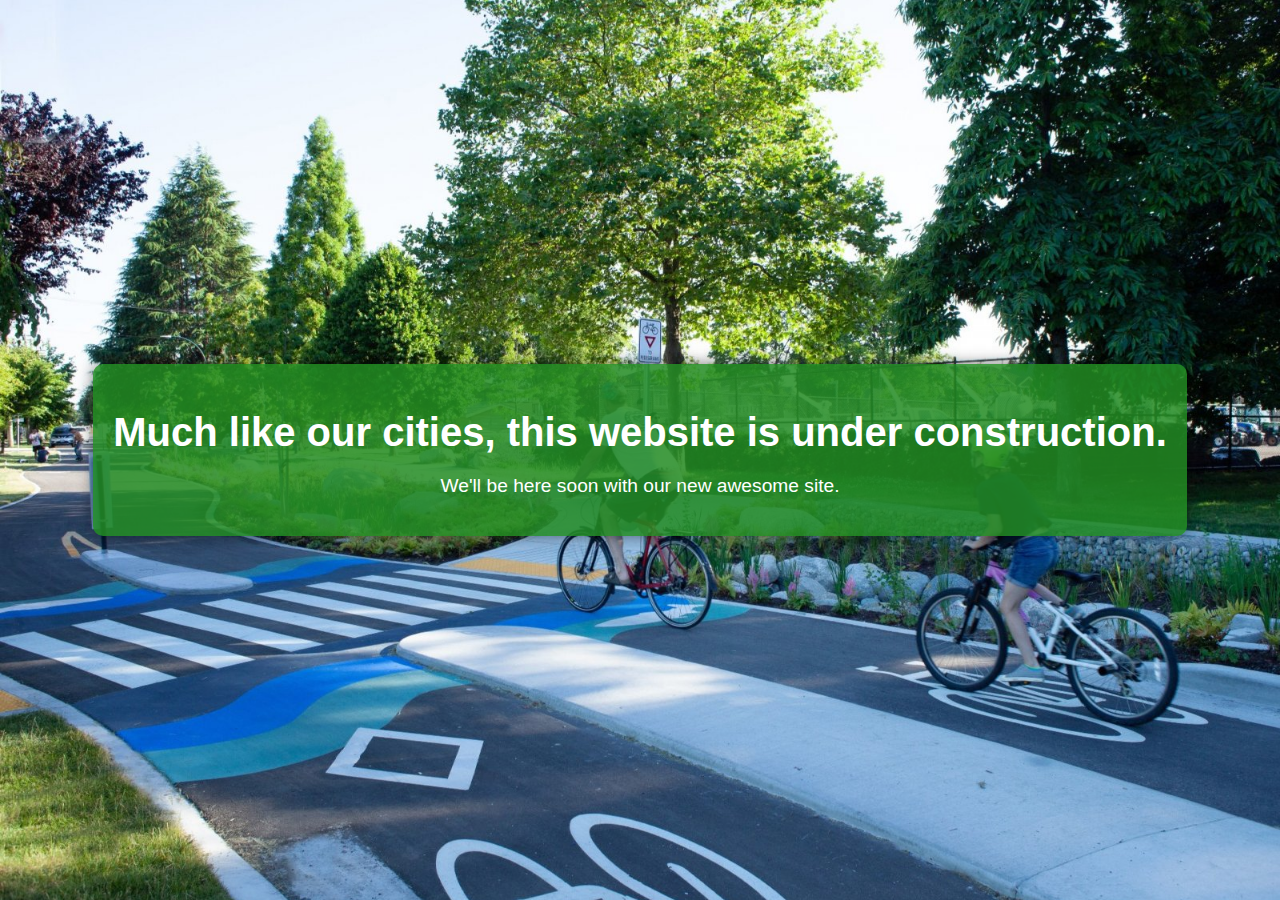
<file: index.html>
<!DOCTYPE html>
<html lang="en">
<head>
    <meta charset="UTF-8">
    <meta name="viewport" content="width=device-width, initial-scale=1.0">
    <title>Under Construction</title>
    <style>
        body, html {
            margin: 0;
            padding: 0;
            height: 100%;
            display: flex;
            justify-content: center;
            align-items: center;
            font-family: Arial, sans-serif;
            background: url('images/sunset_park_street_closure_b_body_image.jpeg') no-repeat center center fixed;
            background-size: cover;
            color: #fff;
            text-align: center;
        }
        .container {
            background-color: rgba(34, 139, 34, 0.85); /* Semi-transparent forest green background */
            /* backdrop-filter: brightness(0.5) blur(5px); Make the image less bright and add a slight blur */
            /* backdrop-filter: blur(1px); */
            padding: 20px;
            border-radius: 10px;
            box-shadow: 0 0 15px rgba(0, 0, 0, 0.5); /* Optional shadow for better contrast */
        }
        h1 {
            font-size: 2.5em;
            margin-bottom: 20px;
            color: #fff;
        }
        p {
            font-size: 1.2em;
            color: #fff;
        }
    </style>
</head>
<body>
    <div class="container">
        <h1>Much like our cities, this website is under construction.</h1>
        <p>We'll be here soon with our new awesome site.</p>
    </div>
</body>
</html>
</file>
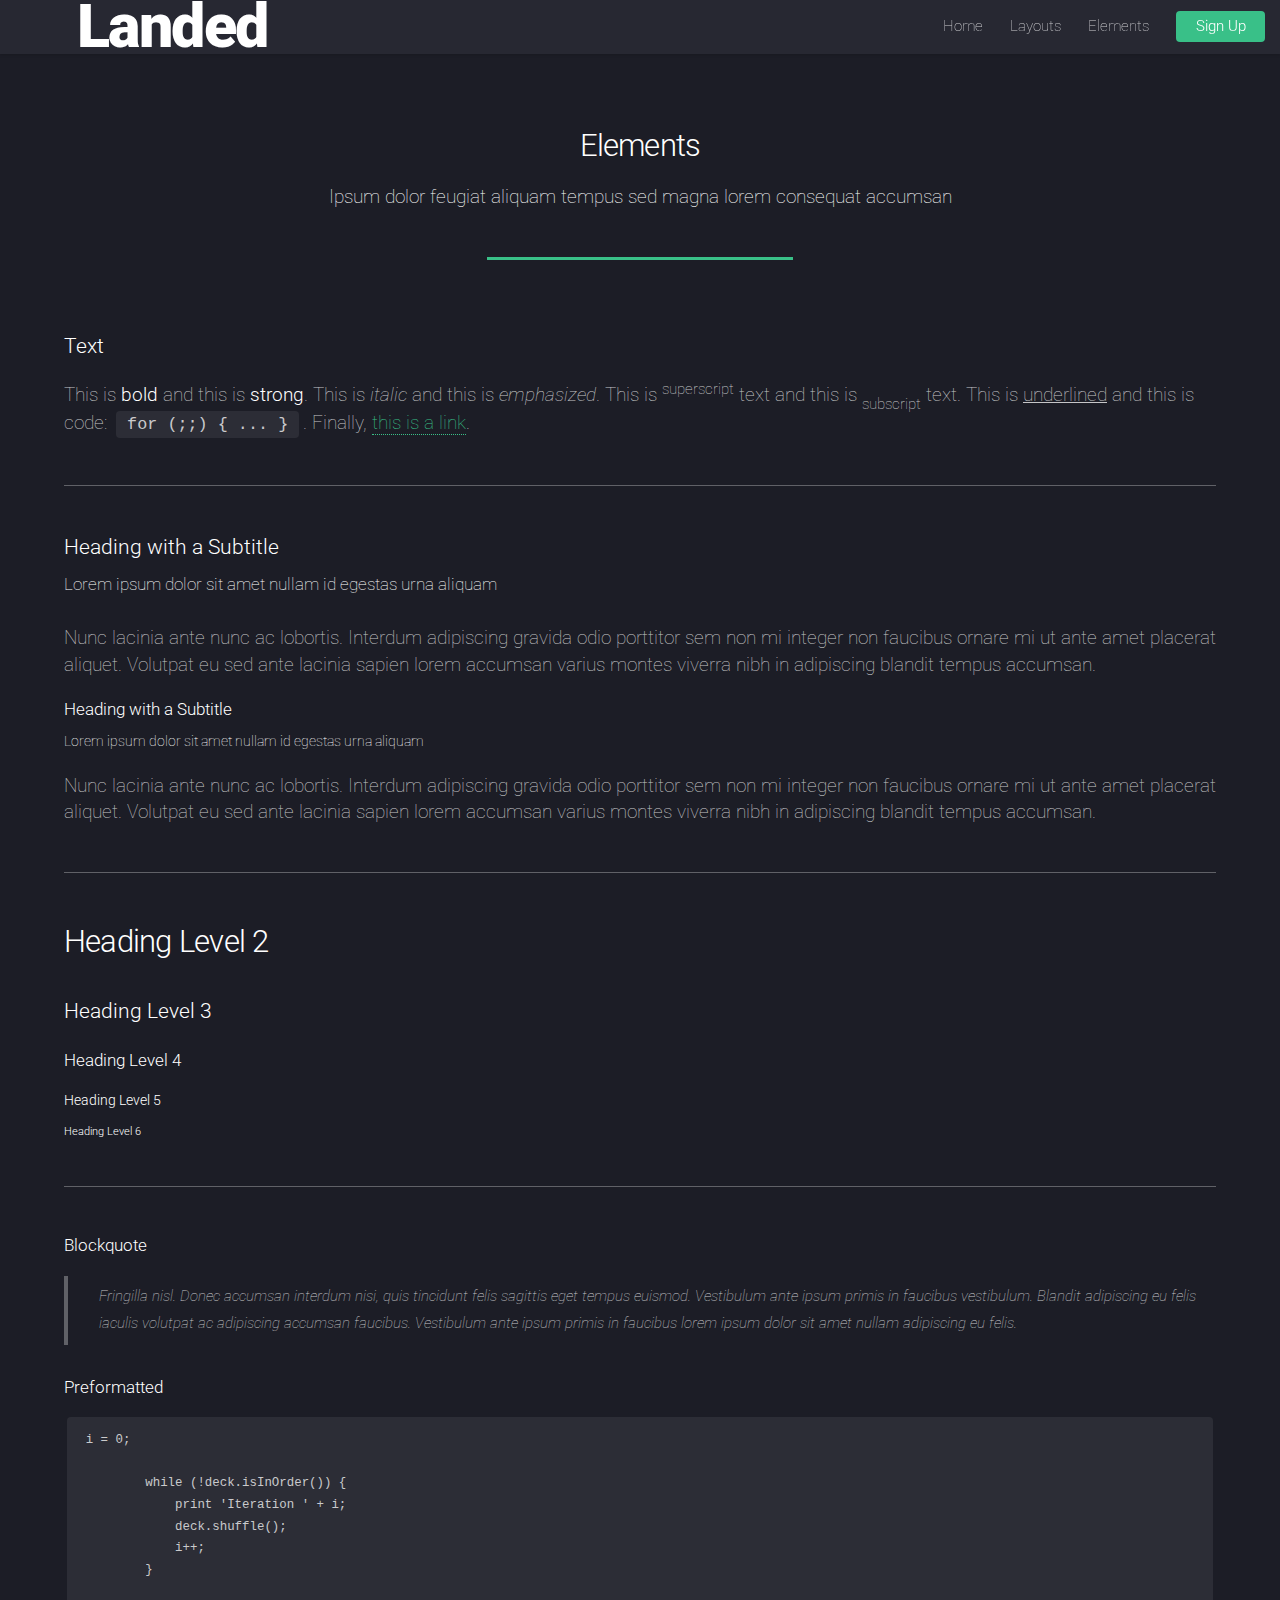
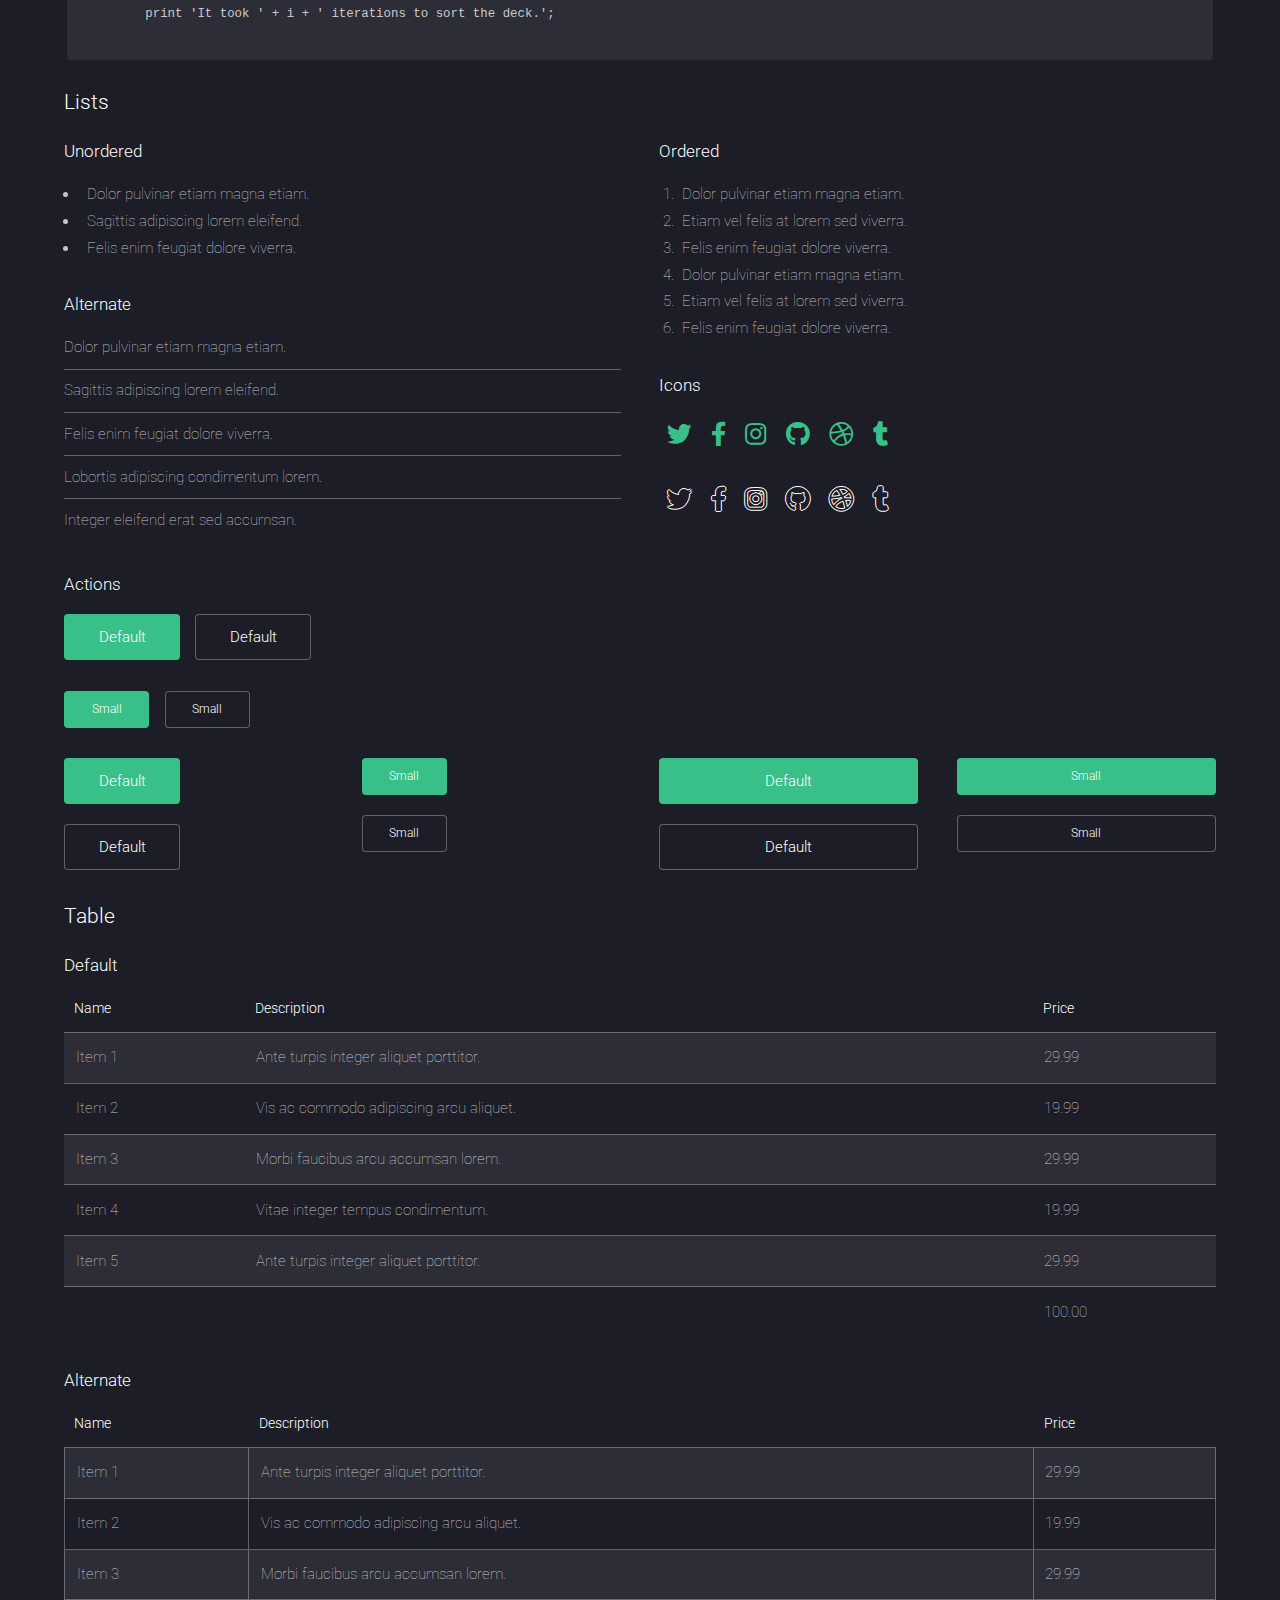
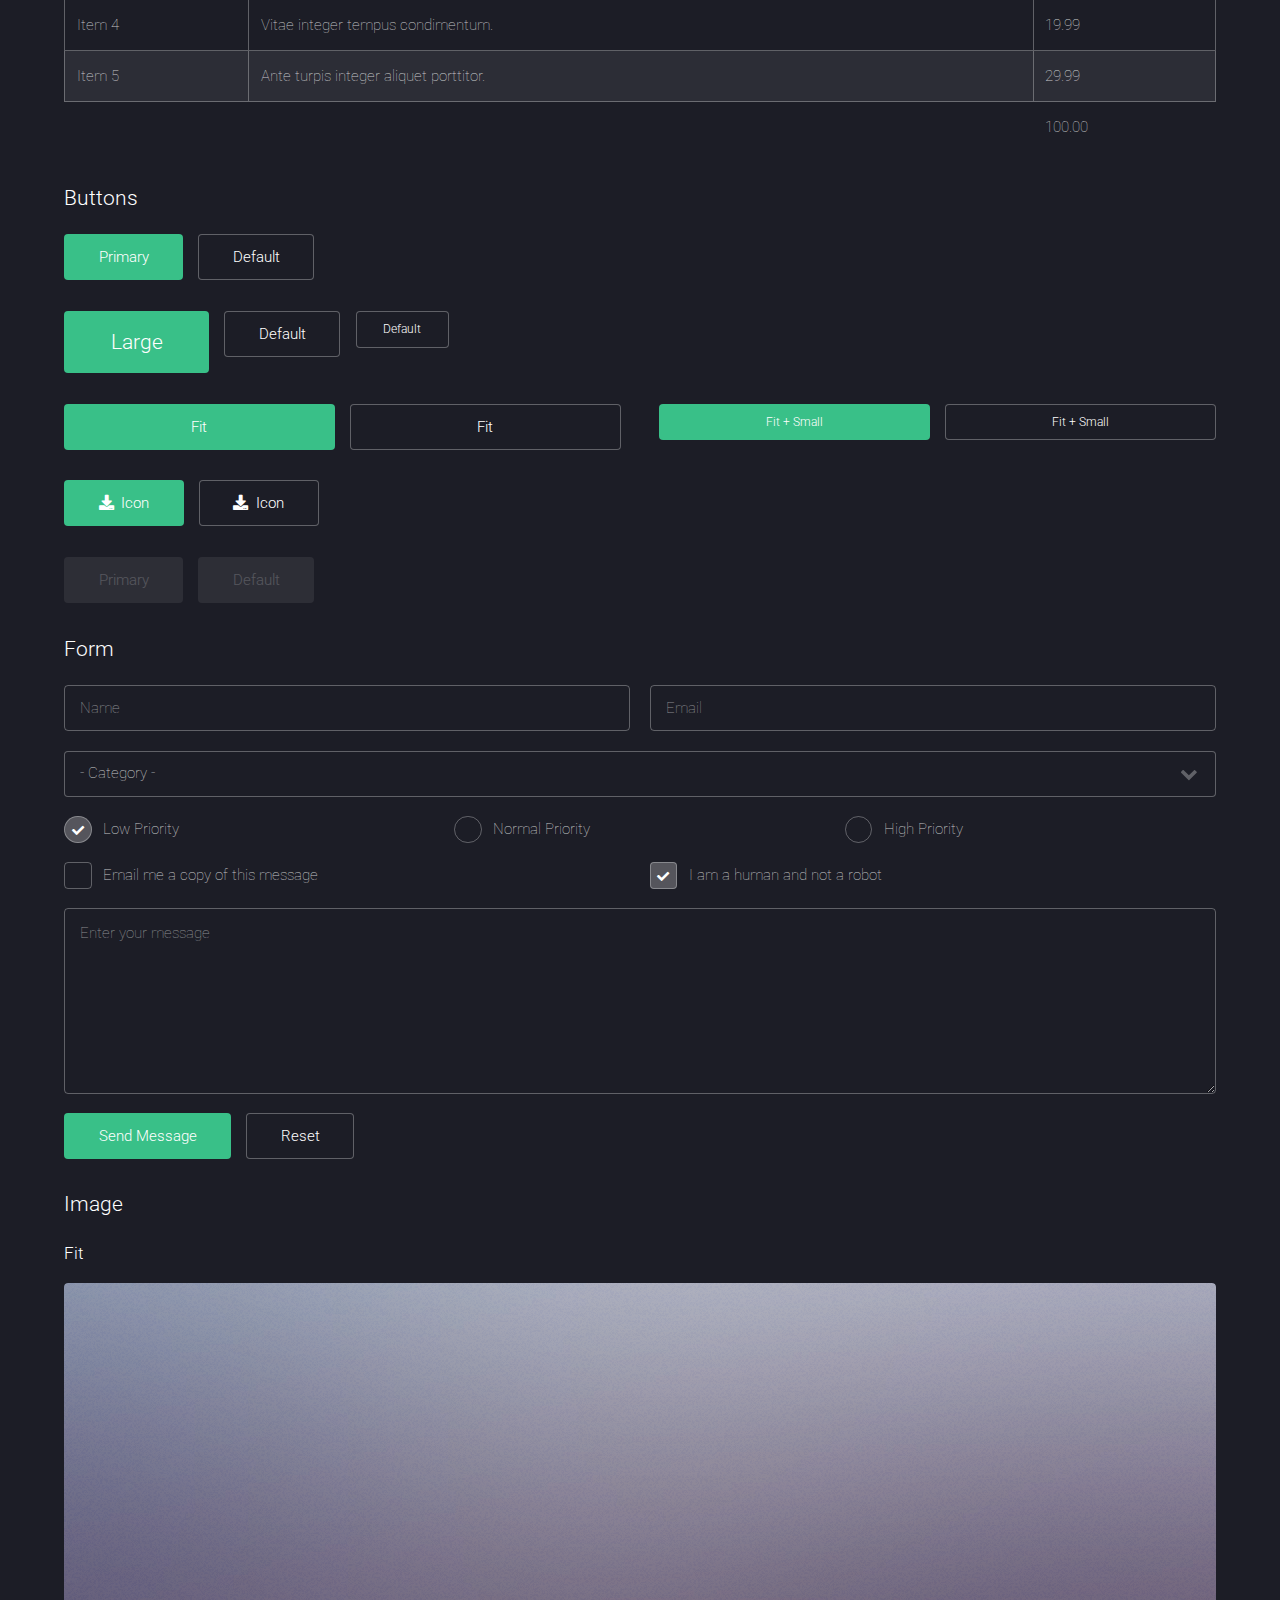
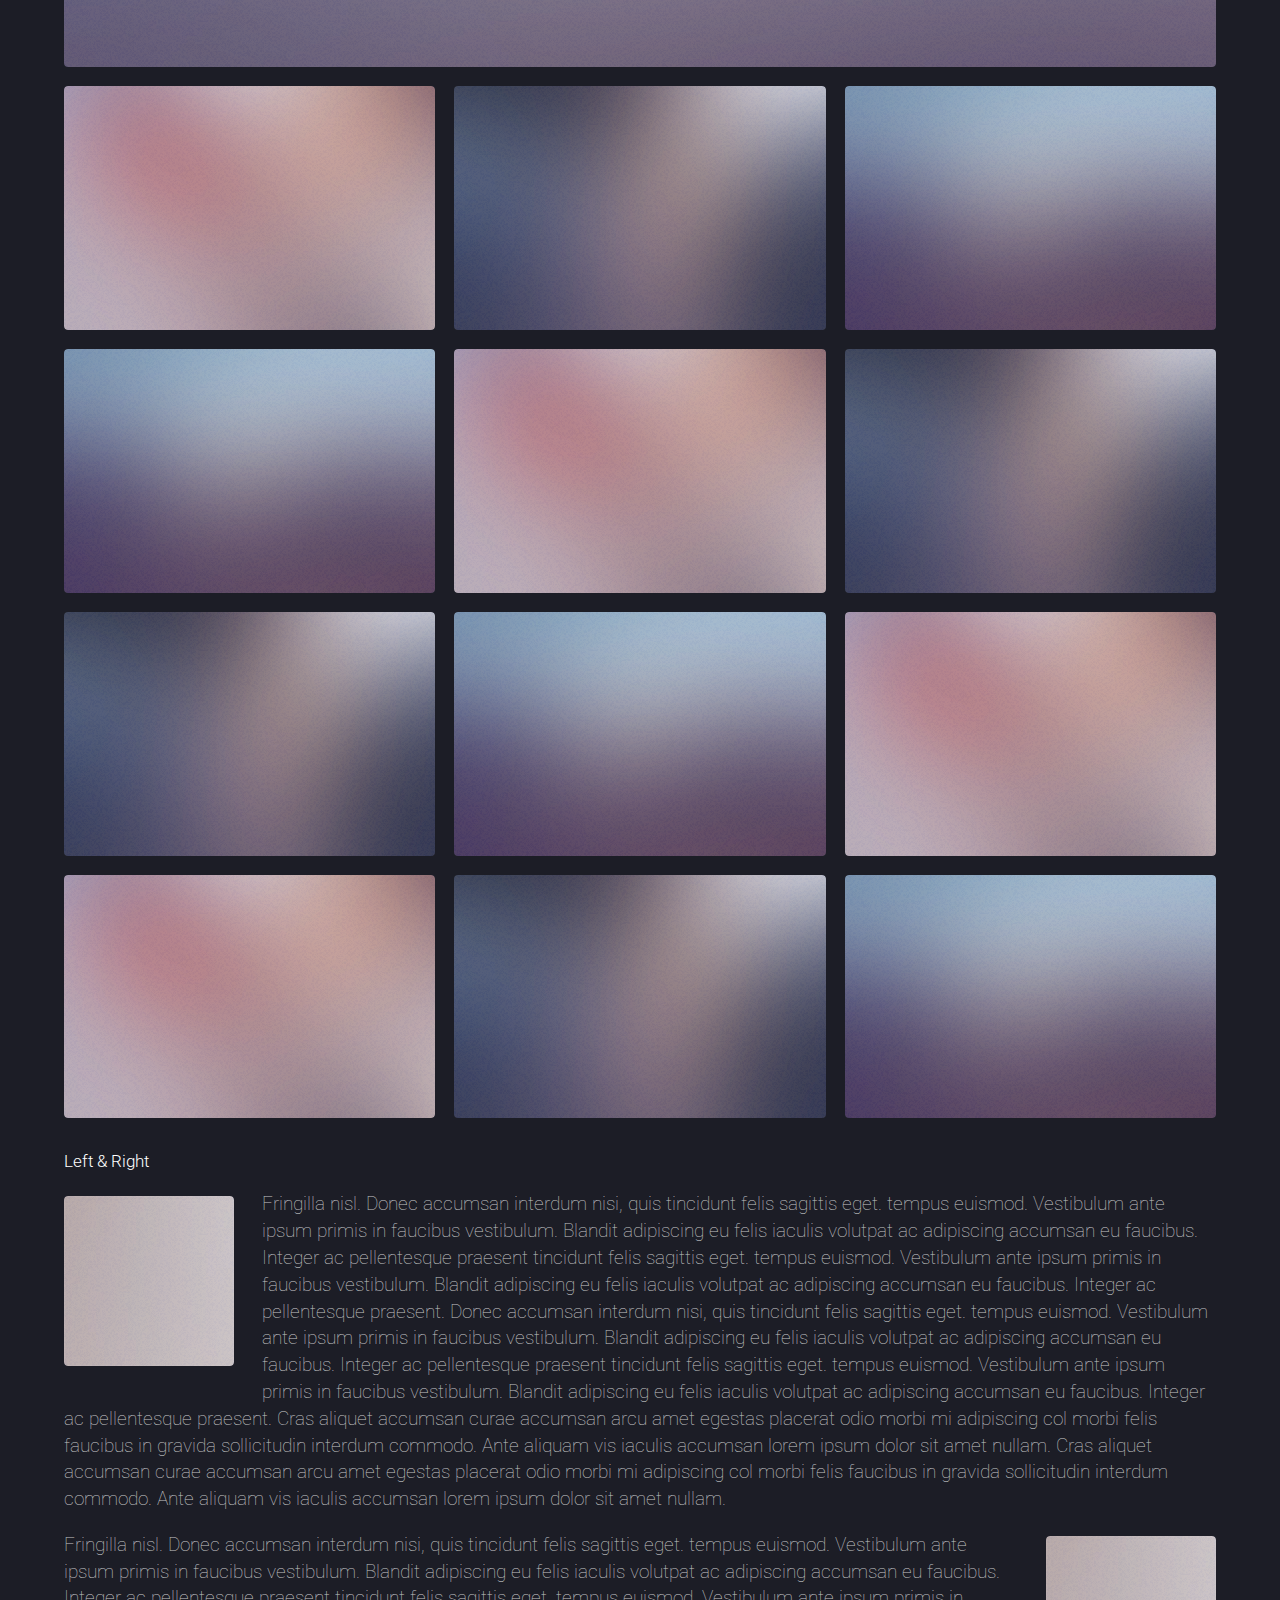
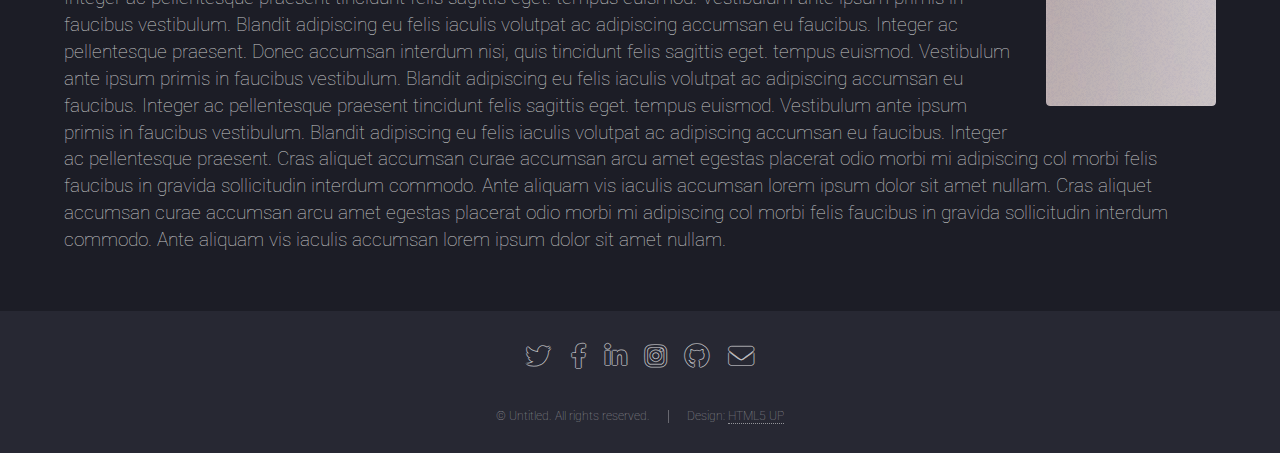
<file: elements.html>
<!DOCTYPE HTML>
<!--
	Landed by HTML5 UP
	html5up.net | @ajlkn
	Free for personal and commercial use under the CCA 3.0 license (html5up.net/license)
-->
<html>
	<head>
		<title>Elements - Landed by HTML5 UP</title>
		<meta charset="utf-8" />
		<meta name="viewport" content="width=device-width, initial-scale=1, user-scalable=no" />
		<link rel="stylesheet" href="assets/css/main.css" />
		<noscript><link rel="stylesheet" href="assets/css/noscript.css" /></noscript>
	</head>
	<body class="is-preload">
		<div id="page-wrapper">

			<!-- Header -->
				<header id="header">
					<h1 id="logo"><a href="index.html">Landed</a></h1>
					<nav id="nav">
						<ul>
							<li><a href="index.html">Home</a></li>
							<li>
								<a href="#">Layouts</a>
								<ul>
									<li><a href="left-sidebar.html">Left Sidebar</a></li>
									<li><a href="right-sidebar.html">Right Sidebar</a></li>
									<li><a href="no-sidebar.html">No Sidebar</a></li>
									<li>
										<a href="#">Submenu</a>
										<ul>
											<li><a href="#">Option 1</a></li>
											<li><a href="#">Option 2</a></li>
											<li><a href="#">Option 3</a></li>
											<li><a href="#">Option 4</a></li>
										</ul>
									</li>
								</ul>
							</li>
							<li><a href="elements.html">Elements</a></li>
							<li><a href="#" class="button primary">Sign Up</a></li>
						</ul>
					</nav>
				</header>

			<!-- Main -->
				<div id="main" class="wrapper style1">
					<div class="container">
						<header class="major">
							<h2>Elements</h2>
							<p>Ipsum dolor feugiat aliquam tempus sed magna lorem consequat accumsan</p>
						</header>

						<!-- Text -->
							<section>
								<h3>Text</h3>
								<p>This is <b>bold</b> and this is <strong>strong</strong>. This is <i>italic</i> and this is <em>emphasized</em>.
								This is <sup>superscript</sup> text and this is <sub>subscript</sub> text.
								This is <u>underlined</u> and this is code: <code>for (;;) { ... }</code>. Finally, <a href="#">this is a link</a>.</p>

								<hr />

								<header>
									<h3>Heading with a Subtitle</h3>
									<p>Lorem ipsum dolor sit amet nullam id egestas urna aliquam</p>
								</header>
								<p>Nunc lacinia ante nunc ac lobortis. Interdum adipiscing gravida odio porttitor sem non mi integer non faucibus ornare mi ut ante amet placerat aliquet. Volutpat eu sed ante lacinia sapien lorem accumsan varius montes viverra nibh in adipiscing blandit tempus accumsan.</p>
								<header>
									<h4>Heading with a Subtitle</h4>
									<p>Lorem ipsum dolor sit amet nullam id egestas urna aliquam</p>
								</header>
								<p>Nunc lacinia ante nunc ac lobortis. Interdum adipiscing gravida odio porttitor sem non mi integer non faucibus ornare mi ut ante amet placerat aliquet. Volutpat eu sed ante lacinia sapien lorem accumsan varius montes viverra nibh in adipiscing blandit tempus accumsan.</p>

								<hr />

								<h2>Heading Level 2</h2>
								<h3>Heading Level 3</h3>
								<h4>Heading Level 4</h4>
								<h5>Heading Level 5</h5>
								<h6>Heading Level 6</h6>

								<hr />

								<h4>Blockquote</h4>
								<blockquote>Fringilla nisl. Donec accumsan interdum nisi, quis tincidunt felis sagittis eget tempus euismod. Vestibulum ante ipsum primis in faucibus vestibulum. Blandit adipiscing eu felis iaculis volutpat ac adipiscing accumsan faucibus. Vestibulum ante ipsum primis in faucibus lorem ipsum dolor sit amet nullam adipiscing eu felis.</blockquote>

								<h4>Preformatted</h4>
								<pre><code>i = 0;

	while (!deck.isInOrder()) {
	    print 'Iteration ' + i;
	    deck.shuffle();
	    i++;
	}

	print 'It took ' + i + ' iterations to sort the deck.';
	</code></pre>
							</section>

						<!-- Lists -->
							<section>
								<h3>Lists</h3>
								<div class="row">
									<div class="col-6 col-12-xsmall">

										<h4>Unordered</h4>
										<ul>
											<li>Dolor pulvinar etiam magna etiam.</li>
											<li>Sagittis adipiscing lorem eleifend.</li>
											<li>Felis enim feugiat dolore viverra.</li>
										</ul>

										<h4>Alternate</h4>
										<ul class="alt">
											<li>Dolor pulvinar etiam magna etiam.</li>
											<li>Sagittis adipiscing lorem eleifend.</li>
											<li>Felis enim feugiat dolore viverra.</li>
											<li>Lobortis adipiscing condimentum lorem.</li>
											<li>Integer eleifend erat sed accumsan.</li>
										</ul>

									</div>
									<div class="col-6 col-12-xsmall">

										<h4>Ordered</h4>
										<ol>
											<li>Dolor pulvinar etiam magna etiam.</li>
											<li>Etiam vel felis at lorem sed viverra.</li>
											<li>Felis enim feugiat dolore viverra.</li>
											<li>Dolor pulvinar etiam magna etiam.</li>
											<li>Etiam vel felis at lorem sed viverra.</li>
											<li>Felis enim feugiat dolore viverra.</li>
										</ol>

										<h4>Icons</h4>
										<ul class="icons">
											<li><a href="#" class="icon brands fa-twitter"><span class="label">Twitter</span></a></li>
											<li><a href="#" class="icon brands fa-facebook-f"><span class="label">Facebook</span></a></li>
											<li><a href="#" class="icon brands fa-instagram"><span class="label">Instagram</span></a></li>
											<li><a href="#" class="icon brands fa-github"><span class="label">Github</span></a></li>
											<li><a href="#" class="icon brands fa-dribbble"><span class="label">Dribbble</span></a></li>
											<li><a href="#" class="icon brands fa-tumblr"><span class="label">Tumblr</span></a></li>
										</ul>
										<ul class="icons">
											<li><a href="#" class="icon brands alt fa-twitter"><span class="label">Twitter</span></a></li>
											<li><a href="#" class="icon brands alt fa-facebook-f"><span class="label">Facebook</span></a></li>
											<li><a href="#" class="icon brands alt fa-instagram"><span class="label">Instagram</span></a></li>
											<li><a href="#" class="icon brands alt fa-github"><span class="label">Github</span></a></li>
											<li><a href="#" class="icon brands alt fa-dribbble"><span class="label">Dribbble</span></a></li>
											<li><a href="#" class="icon brands alt fa-tumblr"><span class="label">Tumblr</span></a></li>
										</ul>

									</div>
								</div>

								<h4>Actions</h4>
								<ul class="actions">
									<li><a href="#" class="button primary">Default</a></li>
									<li><a href="#" class="button">Default</a></li>
								</ul>
								<ul class="actions small">
									<li><a href="#" class="button primary small">Small</a></li>
									<li><a href="#" class="button small">Small</a></li>
								</ul>
								<div class="row">
									<div class="col-3 col-6-medium col-12-xsmall">
										<ul class="actions stacked">
											<li><a href="#" class="button primary">Default</a></li>
											<li><a href="#" class="button">Default</a></li>
										</ul>
									</div>
									<div class="col-3 col-6-medium col-12-xsmall">
										<ul class="actions stacked">
											<li><a href="#" class="button primary small">Small</a></li>
											<li><a href="#" class="button small">Small</a></li>
										</ul>
									</div>
									<div class="col-3 col-6-medium col-12-xsmall">
										<ul class="actions stacked">
											<li><a href="#" class="button primary fit">Default</a></li>
											<li><a href="#" class="button fit">Default</a></li>
										</ul>
									</div>
									<div class="col-3 col-6-medium col-12-xsmall">
										<ul class="actions stacked">
											<li><a href="#" class="button primary small fit">Small</a></li>
											<li><a href="#" class="button small fit">Small</a></li>
										</ul>
									</div>
								</div>
							</section>

						<!-- Table -->
							<section>
								<h3>Table</h3>
								<h4>Default</h4>
								<div class="table-wrapper">
									<table>
										<thead>
											<tr>
												<th>Name</th>
												<th>Description</th>
												<th>Price</th>
											</tr>
										</thead>
										<tbody>
											<tr>
												<td>Item 1</td>
												<td>Ante turpis integer aliquet porttitor.</td>
												<td>29.99</td>
											</tr>
											<tr>
												<td>Item 2</td>
												<td>Vis ac commodo adipiscing arcu aliquet.</td>
												<td>19.99</td>
											</tr>
											<tr>
												<td>Item 3</td>
												<td> Morbi faucibus arcu accumsan lorem.</td>
												<td>29.99</td>
											</tr>
											<tr>
												<td>Item 4</td>
												<td>Vitae integer tempus condimentum.</td>
												<td>19.99</td>
											</tr>
											<tr>
												<td>Item 5</td>
												<td>Ante turpis integer aliquet porttitor.</td>
												<td>29.99</td>
											</tr>
										</tbody>
										<tfoot>
											<tr>
												<td colspan="2"></td>
												<td>100.00</td>
											</tr>
										</tfoot>
									</table>
								</div>
								<h4>Alternate</h4>
								<div class="table-wrapper">
									<table class="alt">
										<thead>
											<tr>
												<th>Name</th>
												<th>Description</th>
												<th>Price</th>
											</tr>
										</thead>
										<tbody>
											<tr>
												<td>Item 1</td>
												<td>Ante turpis integer aliquet porttitor.</td>
												<td>29.99</td>
											</tr>
											<tr>
												<td>Item 2</td>
												<td>Vis ac commodo adipiscing arcu aliquet.</td>
												<td>19.99</td>
											</tr>
											<tr>
												<td>Item 3</td>
												<td> Morbi faucibus arcu accumsan lorem.</td>
												<td>29.99</td>
											</tr>
											<tr>
												<td>Item 4</td>
												<td>Vitae integer tempus condimentum.</td>
												<td>19.99</td>
											</tr>
											<tr>
												<td>Item 5</td>
												<td>Ante turpis integer aliquet porttitor.</td>
												<td>29.99</td>
											</tr>
										</tbody>
										<tfoot>
											<tr>
												<td colspan="2"></td>
												<td>100.00</td>
											</tr>
										</tfoot>
									</table>
								</div>
							</section>

						<!-- Buttons -->
							<section>
								<h3>Buttons</h3>
								<ul class="actions">
									<li><a href="#" class="button primary">Primary</a></li>
									<li><a href="#" class="button">Default</a></li>
								</ul>
								<ul class="actions">
									<li><a href="#" class="button primary large">Large</a></li>
									<li><a href="#" class="button">Default</a></li>
									<li><a href="#" class="button small">Default</a></li>
								</ul>
								<div class="row">
									<div class="col-6 col-12-xsmall">
										<ul class="actions fit">
											<li><a href="#" class="button primary fit">Fit</a></li>
											<li><a href="#" class="button fit">Fit</a></li>
										</ul>
									</div>
									<div class="col-6 col-12-xsmall">
										<ul class="actions fit small">
											<li><a href="#" class="button primary fit small">Fit + Small</a></li>
											<li><a href="#" class="button fit small">Fit + Small</a></li>
										</ul>
									</div>
								</div>
								<ul class="actions">
									<li><a href="#" class="button primary icon solid fa-download">Icon</a></li>
									<li><a href="#" class="button icon solid fa-download">Icon</a></li>
								</ul>
								<ul class="actions">
									<li><span class="button primary disabled">Primary</span></li>
									<li><span class="button disabled">Default</span></li>
								</ul>
							</section>

						<!-- Form -->
							<section>
								<h3>Form</h3>
								<form method="post" action="#">
									<div class="row gtr-uniform gtr-50">
										<div class="col-6 col-12-xsmall">
											<input type="text" name="name" id="name" value="" placeholder="Name" />
										</div>
										<div class="col-6 col-12-xsmall">
											<input type="email" name="email" id="email" value="" placeholder="Email" />
										</div>
										<div class="col-12">
											<select name="category" id="category">
												<option value="">- Category -</option>
												<option value="1">Manufacturing</option>
												<option value="1">Shipping</option>
												<option value="1">Administration</option>
												<option value="1">Human Resources</option>
											</select>
										</div>
										<div class="col-4 col-12-medium">
											<input type="radio" id="priority-low" name="priority" checked>
											<label for="priority-low">Low Priority</label>
										</div>
										<div class="col-4 col-12-medium">
											<input type="radio" id="priority-normal" name="priority">
											<label for="priority-normal">Normal Priority</label>
										</div>
										<div class="col-4 col-12-medium">
											<input type="radio" id="priority-high" name="priority">
											<label for="priority-high">High Priority</label>
										</div>
										<div class="col-6 col-12-medium">
											<input type="checkbox" id="copy" name="copy">
											<label for="copy">Email me a copy of this message</label>
										</div>
										<div class="col-6 col-12-medium">
											<input type="checkbox" id="human" name="human" checked>
											<label for="human">I am a human and not a robot</label>
										</div>
										<div class="col-12">
											<textarea name="message" id="message" placeholder="Enter your message" rows="6"></textarea>
										</div>
										<div class="col-12">
											<ul class="actions">
												<li><input type="submit" value="Send Message" class="primary" /></li>
												<li><input type="reset" value="Reset" /></li>
											</ul>
										</div>
									</div>
								</form>
							</section>

						<!-- Image -->
							<section>
								<h3>Image</h3>
								<h4>Fit</h4>
								<div class="box alt">
									<div class="row gtr-50 gtr-uniform">
										<div class="col-12"><span class="image fit"><img src="images/pic07.jpg" alt="" /></span></div>
										<div class="col-4 col-6-xsmall"><span class="image fit"><img src="images/pic02.jpg" alt="" /></span></div>
										<div class="col-4 col-6-xsmall"><span class="image fit"><img src="images/pic03.jpg" alt="" /></span></div>
										<div class="col-4 col-6-xsmall"><span class="image fit"><img src="images/pic04.jpg" alt="" /></span></div>
										<div class="col-4 col-6-xsmall"><span class="image fit"><img src="images/pic04.jpg" alt="" /></span></div>
										<div class="col-4 col-6-xsmall"><span class="image fit"><img src="images/pic02.jpg" alt="" /></span></div>
										<div class="col-4 col-6-xsmall"><span class="image fit"><img src="images/pic03.jpg" alt="" /></span></div>
										<div class="col-4 col-6-xsmall"><span class="image fit"><img src="images/pic03.jpg" alt="" /></span></div>
										<div class="col-4 col-6-xsmall"><span class="image fit"><img src="images/pic04.jpg" alt="" /></span></div>
										<div class="col-4 col-6-xsmall"><span class="image fit"><img src="images/pic02.jpg" alt="" /></span></div>
										<div class="col-4 col-6-xsmall"><span class="image fit"><img src="images/pic02.jpg" alt="" /></span></div>
										<div class="col-4 col-6-xsmall"><span class="image fit"><img src="images/pic03.jpg" alt="" /></span></div>
										<div class="col-4 col-6-xsmall"><span class="image fit"><img src="images/pic04.jpg" alt="" /></span></div>
									</div>
								</div>

								<h4>Left &amp; Right</h4>
								<p><span class="image left"><img src="images/pic08.jpg" alt="" /></span>Fringilla nisl. Donec accumsan interdum nisi, quis tincidunt felis sagittis eget. tempus euismod. Vestibulum ante ipsum primis in faucibus vestibulum. Blandit adipiscing eu felis iaculis volutpat ac adipiscing accumsan eu faucibus. Integer ac pellentesque praesent tincidunt felis sagittis eget. tempus euismod. Vestibulum ante ipsum primis in faucibus vestibulum. Blandit adipiscing eu felis iaculis volutpat ac adipiscing accumsan eu faucibus. Integer ac pellentesque praesent. Donec accumsan interdum nisi, quis tincidunt felis sagittis eget. tempus euismod. Vestibulum ante ipsum primis in faucibus vestibulum. Blandit adipiscing eu felis iaculis volutpat ac adipiscing accumsan eu faucibus. Integer ac pellentesque praesent tincidunt felis sagittis eget. tempus euismod. Vestibulum ante ipsum primis in faucibus vestibulum. Blandit adipiscing eu felis iaculis volutpat ac adipiscing accumsan eu faucibus. Integer ac pellentesque praesent. Cras aliquet accumsan curae accumsan arcu amet egestas placerat odio morbi mi adipiscing col morbi felis faucibus in gravida sollicitudin interdum commodo. Ante aliquam vis iaculis accumsan lorem ipsum dolor sit amet nullam. Cras aliquet accumsan curae accumsan arcu amet egestas placerat odio morbi mi adipiscing col morbi felis faucibus in gravida sollicitudin interdum commodo. Ante aliquam vis iaculis accumsan lorem ipsum dolor sit amet nullam.</p>
								<p><span class="image right"><img src="images/pic08.jpg" alt="" /></span>Fringilla nisl. Donec accumsan interdum nisi, quis tincidunt felis sagittis eget. tempus euismod. Vestibulum ante ipsum primis in faucibus vestibulum. Blandit adipiscing eu felis iaculis volutpat ac adipiscing accumsan eu faucibus. Integer ac pellentesque praesent tincidunt felis sagittis eget. tempus euismod. Vestibulum ante ipsum primis in faucibus vestibulum. Blandit adipiscing eu felis iaculis volutpat ac adipiscing accumsan eu faucibus. Integer ac pellentesque praesent. Donec accumsan interdum nisi, quis tincidunt felis sagittis eget. tempus euismod. Vestibulum ante ipsum primis in faucibus vestibulum. Blandit adipiscing eu felis iaculis volutpat ac adipiscing accumsan eu faucibus. Integer ac pellentesque praesent tincidunt felis sagittis eget. tempus euismod. Vestibulum ante ipsum primis in faucibus vestibulum. Blandit adipiscing eu felis iaculis volutpat ac adipiscing accumsan eu faucibus. Integer ac pellentesque praesent. Cras aliquet accumsan curae accumsan arcu amet egestas placerat odio morbi mi adipiscing col morbi felis faucibus in gravida sollicitudin interdum commodo. Ante aliquam vis iaculis accumsan lorem ipsum dolor sit amet nullam. Cras aliquet accumsan curae accumsan arcu amet egestas placerat odio morbi mi adipiscing col morbi felis faucibus in gravida sollicitudin interdum commodo. Ante aliquam vis iaculis accumsan lorem ipsum dolor sit amet nullam.</p>
							</section>

					</div>
				</div>

			<!-- Footer -->
				<footer id="footer">
					<ul class="icons">
						<li><a href="#" class="icon brands alt fa-twitter"><span class="label">Twitter</span></a></li>
						<li><a href="#" class="icon brands alt fa-facebook-f"><span class="label">Facebook</span></a></li>
						<li><a href="#" class="icon brands alt fa-linkedin-in"><span class="label">LinkedIn</span></a></li>
						<li><a href="#" class="icon brands alt fa-instagram"><span class="label">Instagram</span></a></li>
						<li><a href="#" class="icon brands alt fa-github"><span class="label">GitHub</span></a></li>
						<li><a href="#" class="icon solid alt fa-envelope"><span class="label">Email</span></a></li>
					</ul>
					<ul class="copyright">
						<li>&copy; Untitled. All rights reserved.</li><li>Design: <a href="http://html5up.net">HTML5 UP</a></li>
					</ul>
				</footer>

		</div>

		<!-- Scripts -->
			<script src="assets/js/jquery.min.js"></script>
			<script src="assets/js/jquery.scrolly.min.js"></script>
			<script src="assets/js/jquery.dropotron.min.js"></script>
			<script src="assets/js/jquery.scrollex.min.js"></script>
			<script src="assets/js/browser.min.js"></script>
			<script src="assets/js/breakpoints.min.js"></script>
			<script src="assets/js/util.js"></script>
			<script src="assets/js/main.js"></script>

	</body>
</html>
</file>
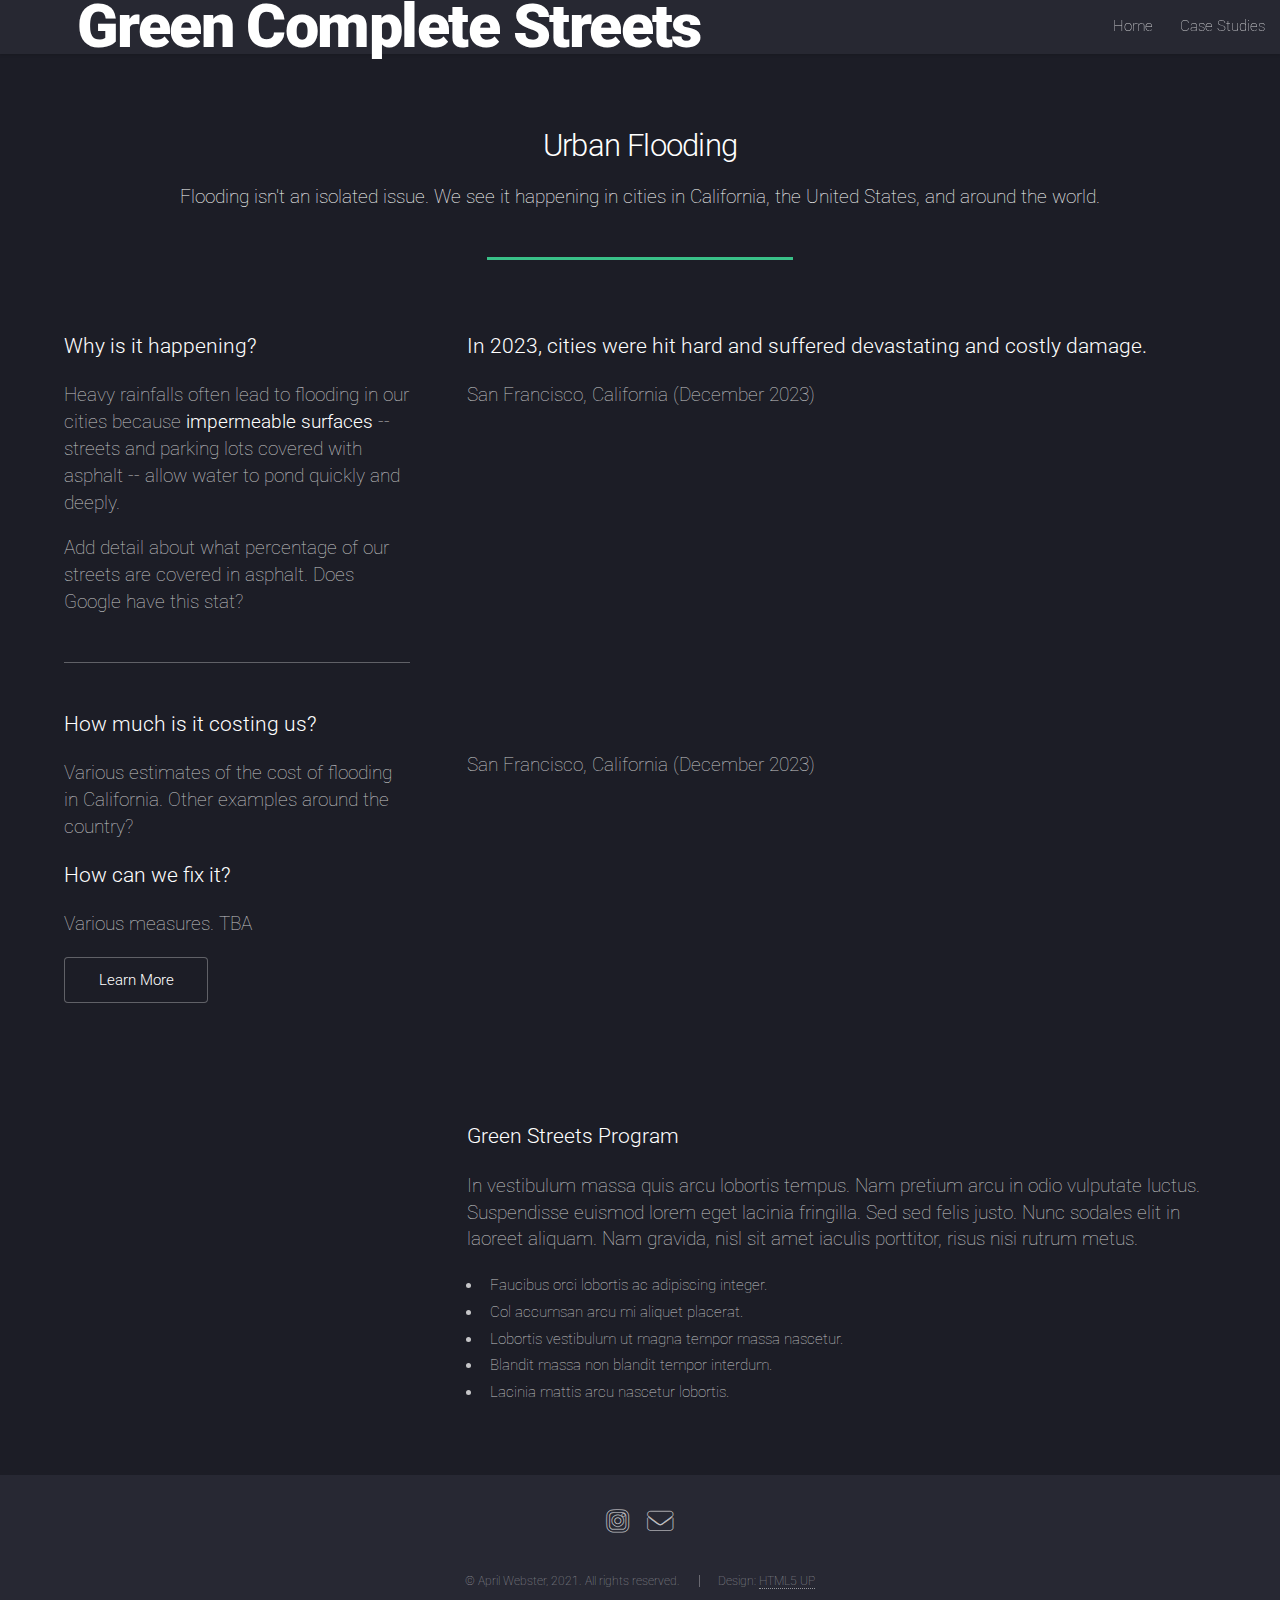
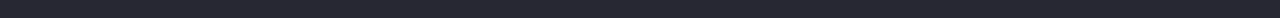
<file: flooding.html>
<!DOCTYPE HTML>
<!--
	Landed by HTML5 UP
	html5up.net | @ajlkn
	Free for personal and commercial use under the CCA 3.0 license (html5up.net/license)
-->
<html>
	<head>
		<!-- <title>Left Sidebar - Landed by HTML5 UP</title> -->
		<meta charset="utf-8" />
		<meta name="viewport" content="width=device-width, initial-scale=1, user-scalable=no" />
		<link rel="stylesheet" href="../assets/css/main.css" />
		<noscript><link rel="stylesheet" href="../assets/css/noscript.css" /></noscript>
	</head>
	<body class="is-preload">
		<div id="page-wrapper">

			<!-- Header -->
				<header id="header">
					<h1 id="logo"><a href="../index.html">Green Complete Streets</a></h1>
					<nav id="nav">
						<ul>
							<li><a href="../index.html">Home</a></li>
							<li>
								<a href="#">Case Studies</a>
								<ul>
									<li><a href="vancouver-bc.html">Vancouver, BC</a></li>
									<li><a href="seattle-wa.html">Seattle, WA</a></li>
									<li><a href="sanmateo-ca.html">San Mateo, CA</a></li>
									<!-- <li>
										<a href="#">Submenu</a>
										<ul>
											<li><a href="#">Option 1</a></li>
											<li><a href="#">Option 2</a></li>
											<li><a href="#">Option 3</a></li>
											<li><a href="#">Option 4</a></li>
										</ul>
									</li> -->
								</ul>
							</li>
							<!-- <li><a href="../elements.html">Elements</a></li> -->
							<!-- <li><a href="#" class="button primary">Sign Up</a></li> -->
						</ul>
					</nav>
				</header>

			<!-- Main -->
				<div id="main" class="wrapper style1">
					<div class="container">
						<header class="major">
							<h2>Urban Flooding</h2>
							<p>Flooding isn't an isolated issue. We see it happening in cities in California, the United States, and around the world.</p>
						</header>
						<div class="row gtr-150">
							<div class="col-4 col-12-medium">

								<!-- Sidebar -->
									<section id="sidebar">
										<section>
											<h3>Why is it happening?</h3>
											<!-- source: https://www.ppic.org/publication/floods-in-california/ -->
											<!-- update teh following as copied directl -->
											<p>Heavy rainfalls often lead to flooding in our cities because <strong>impermeable surfaces</strong> -- streets and parking lots covered with asphalt -- allow water to pond quickly and deeply.</p>
											<p>Add detail about what percentage of our streets are covered in asphalt. Does Google have this stat?</p>

											<!-- <footer>
												<ul class="actions">
													<li><a href="#" class="button">Learn More</a></li>
												</ul>
											</footer> -->
										</section>
										<hr />
										<section>
											<!-- <a href="#" class="image fit"><img src="images/pic06.jpg" alt="" /></a> -->
											<!-- <iframe class="image" src="https://www.youtube.com/embed/N4AurBEdHec" title="Richards Green Complete Street Improvements" frameborder="0" allow="accelerometer; autoplay; clipboard-write; encrypted-media; gyroscope; picture-in-picture" allowfullscreen></iframe> -->
											<h3>How much is it costing us?</h3>
											<p>Various estimates of the cost of flooding in California. Other examples around the country?</p>
	
										</section>
										<section>
											<!-- <a href="#" class="image fit"><img src="images/pic06.jpg" alt="" /></a> -->
											<!-- <iframe class="image" src="https://www.youtube.com/embed/N4AurBEdHec" title="Richards Green Complete Street Improvements" frameborder="0" allow="accelerometer; autoplay; clipboard-write; encrypted-media; gyroscope; picture-in-picture" allowfullscreen></iframe> -->
											<h3>How can we fix it?</h3>
											<p>Various measures. TBA </p>
											<footer>
												<ul class="actions">
													<li><a href="#" class="button">Learn More</a></li>
												</ul>
											</footer>
										</section>
									</section>

							</div>
							<div class="col-8 col-12-medium imp-medium">

								<!-- Content -->
									<section id="content">
										<h3>In 2023, cities were hit hard and suffered devastating and costly damage.</h3>
										<section class="example">
											<p>San Francisco, California (December 2023)</p>
											<iframe width="560" height="315" src="https://www.youtube.com/embed/RmVGJhj4e0Y?si=yg8bBISPm50L-DgO" title="YouTube video player" frameborder="0" allow="accelerometer; autoplay; clipboard-write; encrypted-media; gyroscope; picture-in-picture; web-share" allowfullscreen></iframe>
											<!-- <iframe class="image fit" width="996" height="560" src="https://www.youtube.com/embed/N4AurBEdHec" title="Richards Green Complete Street Improvements" frameborder="0" allow="accelerometer; autoplay; clipboard-write; encrypted-media; gyroscope; picture-in-picture" allowfullscreen></iframe> -->

										</section>
										<section class="example">
											<p>San Francisco, California (December 2023)</p>
											<!-- <a href="#" class="image fit"><img src="images/pic05.jpg" alt="" /></a> -->
											<iframe width="560" height="315" src="https://www.youtube.com/embed/RmVGJhj4e0Y?si=yg8bBISPm50L-DgO" title="YouTube video player" frameborder="0" allow="accelerometer; autoplay; clipboard-write; encrypted-media; gyroscope; picture-in-picture; web-share" allowfullscreen></iframe>
											<!-- <iframe class="image fit" width="996" height="560" src="https://www.youtube.com/embed/N4AurBEdHec" title="Richards Green Complete Street Improvements" frameborder="0" allow="accelerometer; autoplay; clipboard-write; encrypted-media; gyroscope; picture-in-picture" allowfullscreen></iframe> -->
										</section>
										<h3>Green Streets Program</h3>
										<p>In vestibulum massa quis arcu lobortis tempus. Nam pretium arcu in odio vulputate luctus. Suspendisse euismod lorem eget lacinia fringilla. Sed sed felis justo. Nunc sodales elit in laoreet aliquam. Nam gravida, nisl sit amet iaculis porttitor, risus nisi rutrum metus.</p>
										<ul>
											<li>Faucibus orci lobortis ac adipiscing integer.</li>
											<li>Col accumsan arcu mi aliquet placerat.</li>
											<li>Lobortis vestibulum ut magna tempor massa nascetur.</li>
											<li>Blandit massa non blandit tempor interdum.</li>
											<li>Lacinia mattis arcu nascetur lobortis.</li>
										</ul>
									</section>

							</div>
						</div>
					</div>
				</div>

			<!-- Footer -->
			<footer id="footer">
				<ul class="icons">
					<!-- <li><a href="#" class="icon brands alt fa-twitter"><span class="label">Twitter</span></a></li>
					<li><a href="#" class="icon brands alt fa-facebook-f"><span class="label">Facebook</span></a></li>
					<li><a href="#" class="icon brands alt fa-linkedin-in"><span class="label">LinkedIn</span></a></li> -->
					<li><a href="https://www.instagram.com/greencompletestreets/" class="icon brands alt fa-instagram"><span class="label">Instagram</span></a></li>
					<li><a href="mailto:greencompletestreets@gmail.com" class="icon solid alt fa-envelope"><span class="label">Email</span></a></li>
				</ul>
				<ul class="copyright">
					<li>&copy; April Webster, 2021. All rights reserved.</li><li>Design: <a href="http://html5up.net">HTML5 UP</a></li>
				</ul>
			</footer>
		</div>

		<!-- Scripts -->
			<script src="../assets/js/jquery.min.js"></script>
			<script src="../assets/js/jquery.scrolly.min.js"></script>
			<script src="../assets/js/jquery.dropotron.min.js"></script>
			<script src="../assets/js/jquery.scrollex.min.js"></script>
			<script src="../assets/js/browser.min.js"></script>
			<script src="../assets/js/breakpoints.min.js"></script>
			<script src="../assets/js/util.js"></script>
			<script src="../assets/js/main.js"></script>

	</body>
</html>
</file>
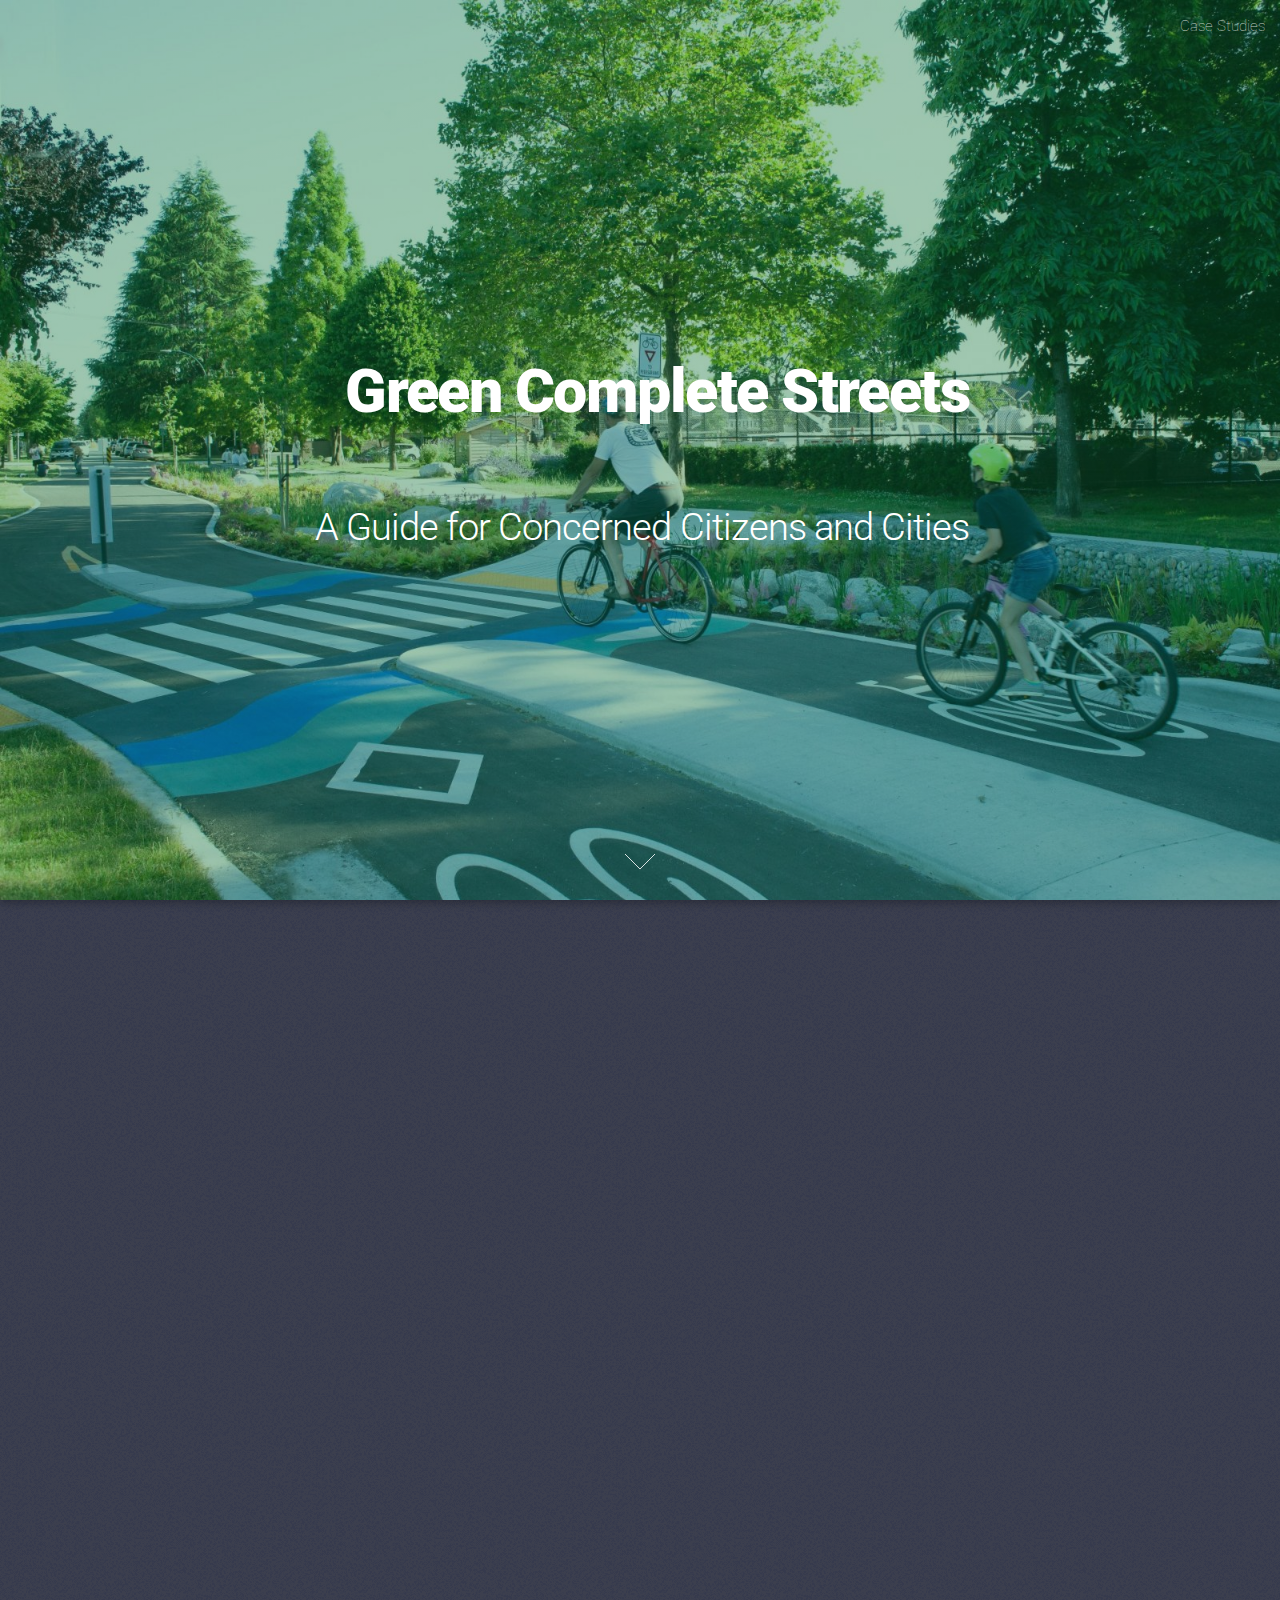
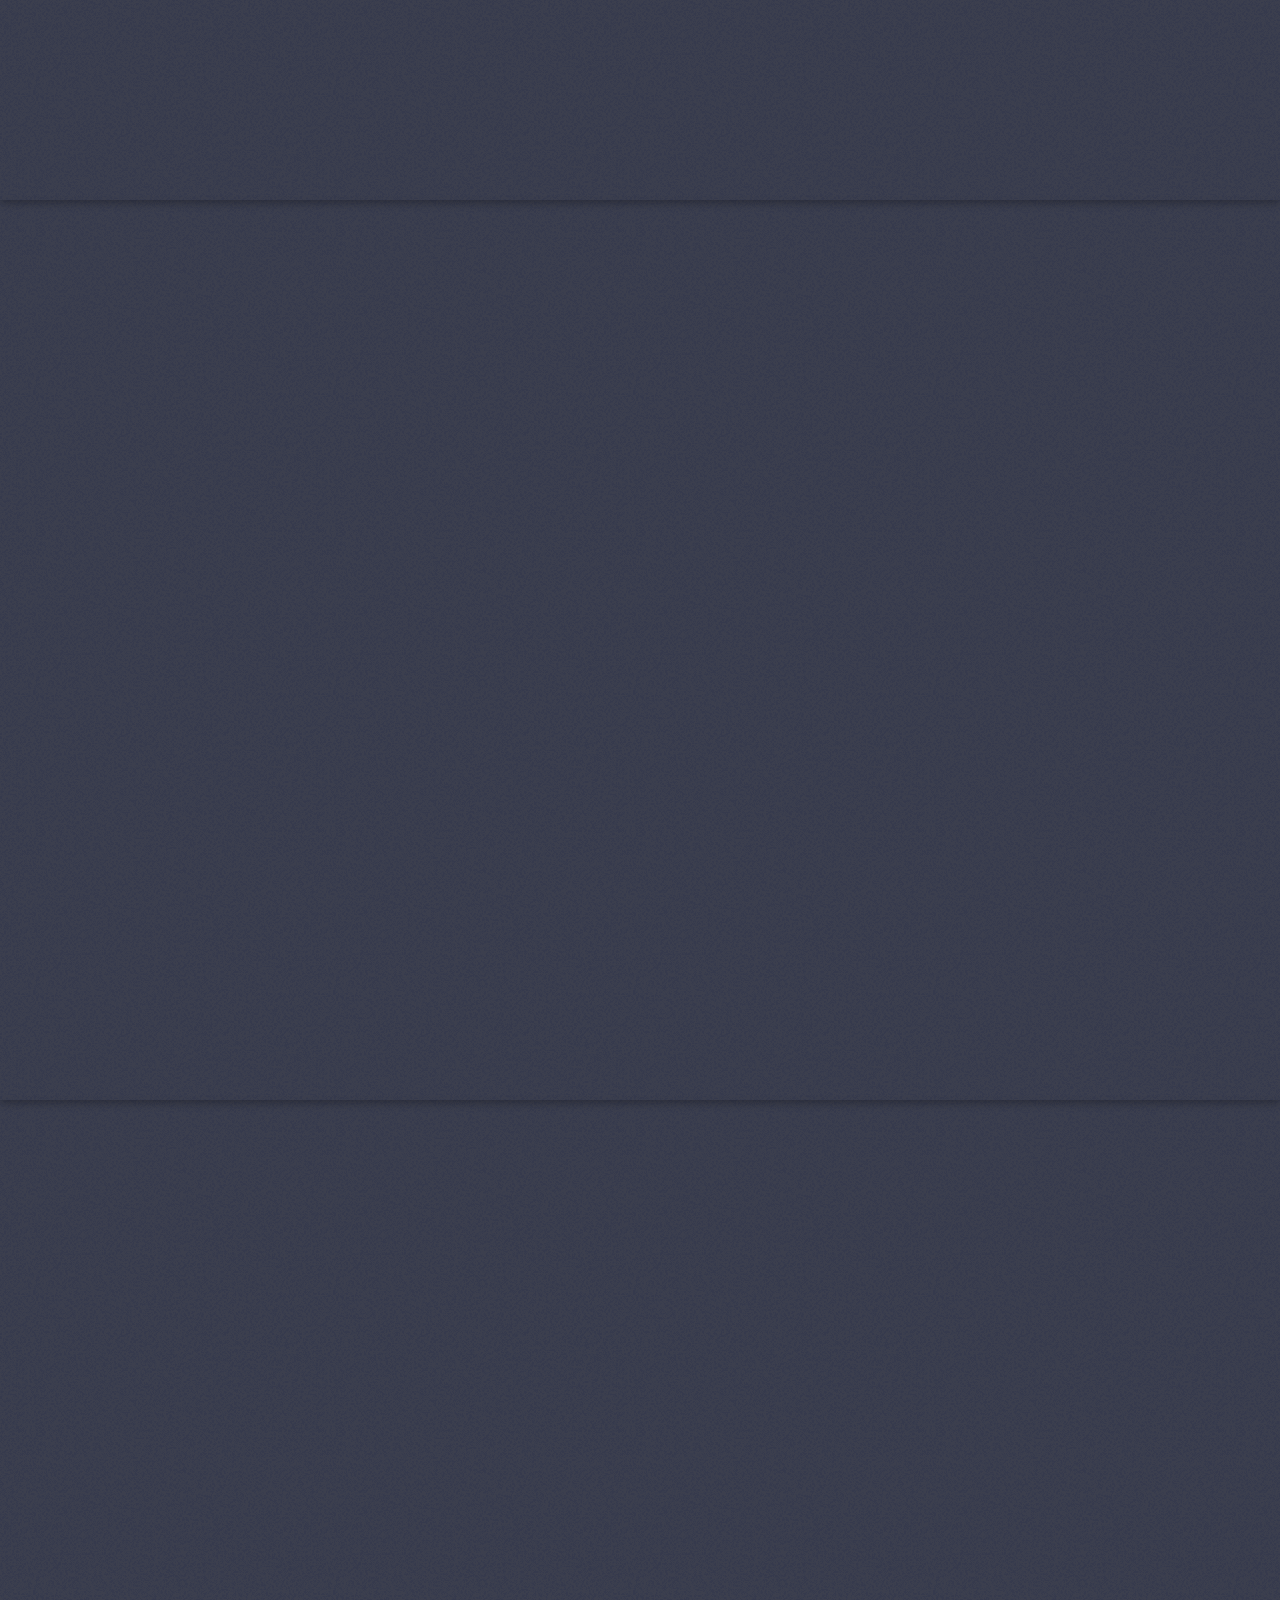
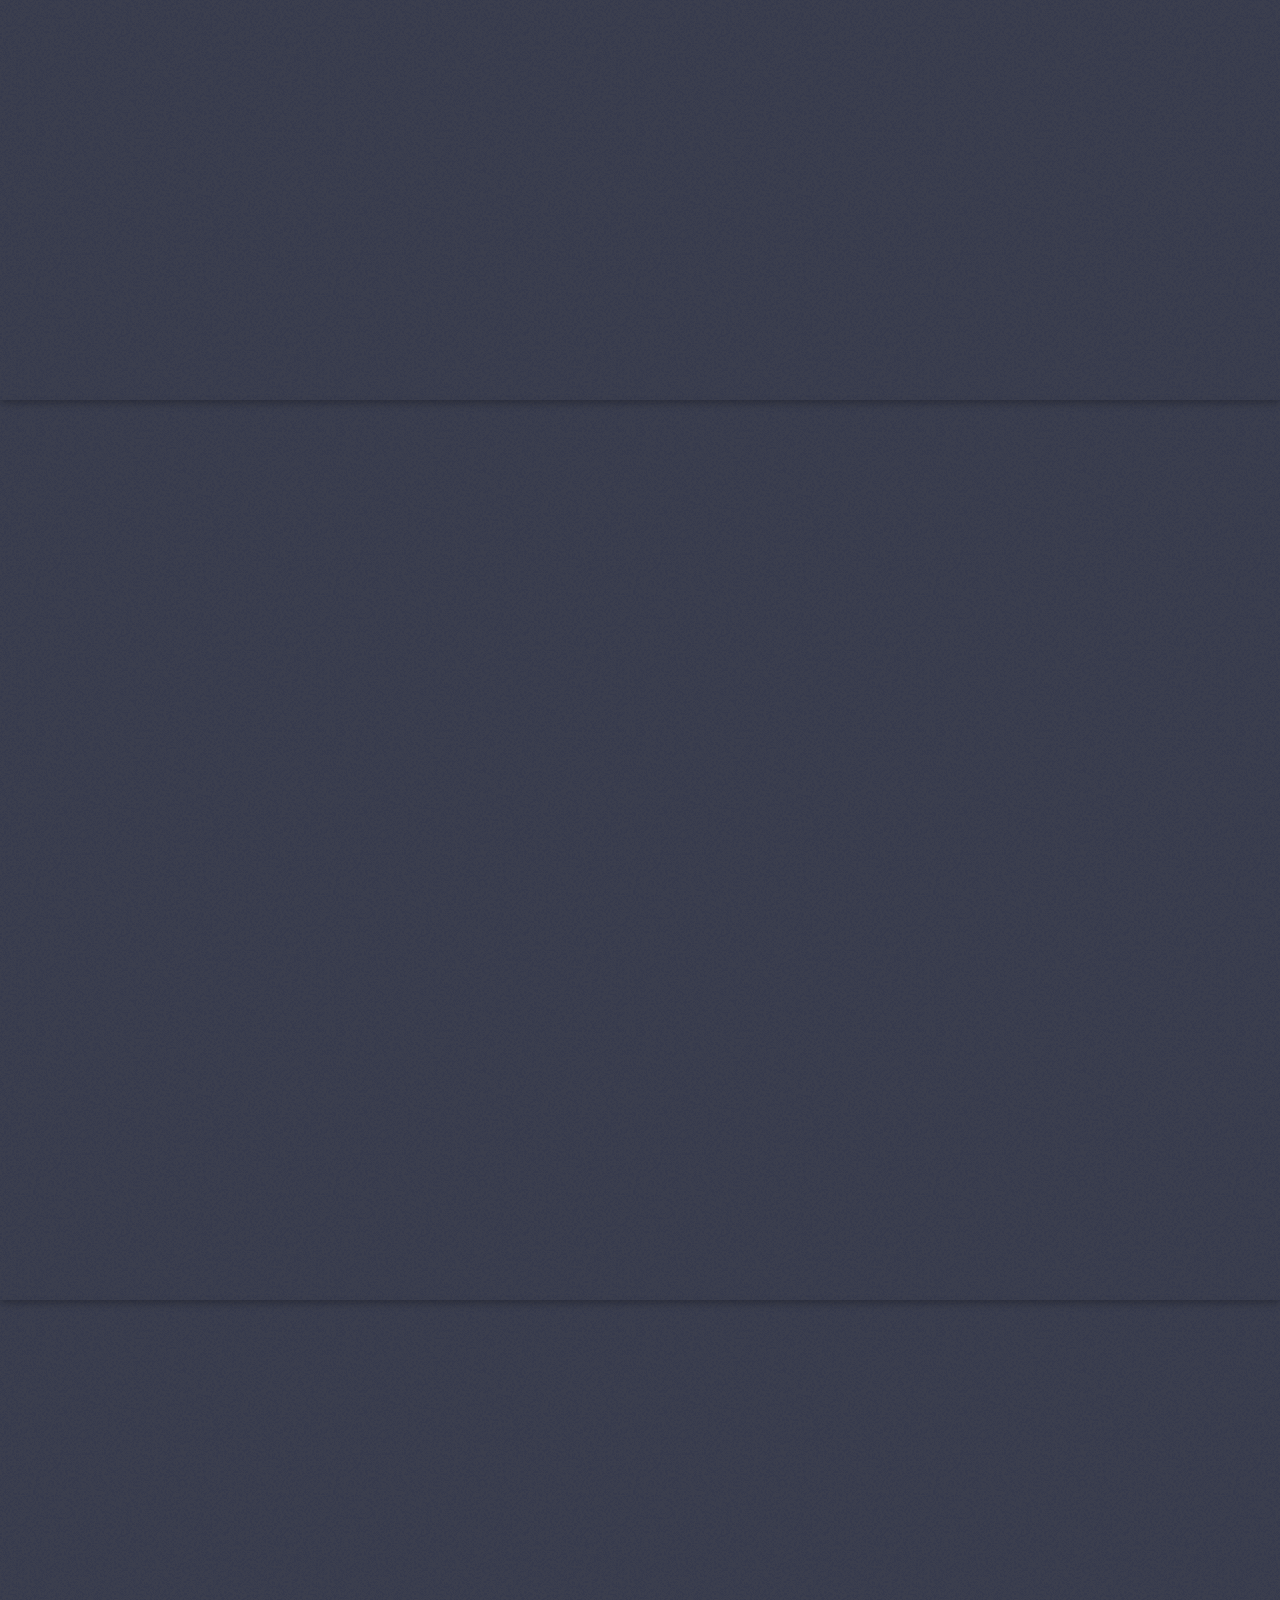
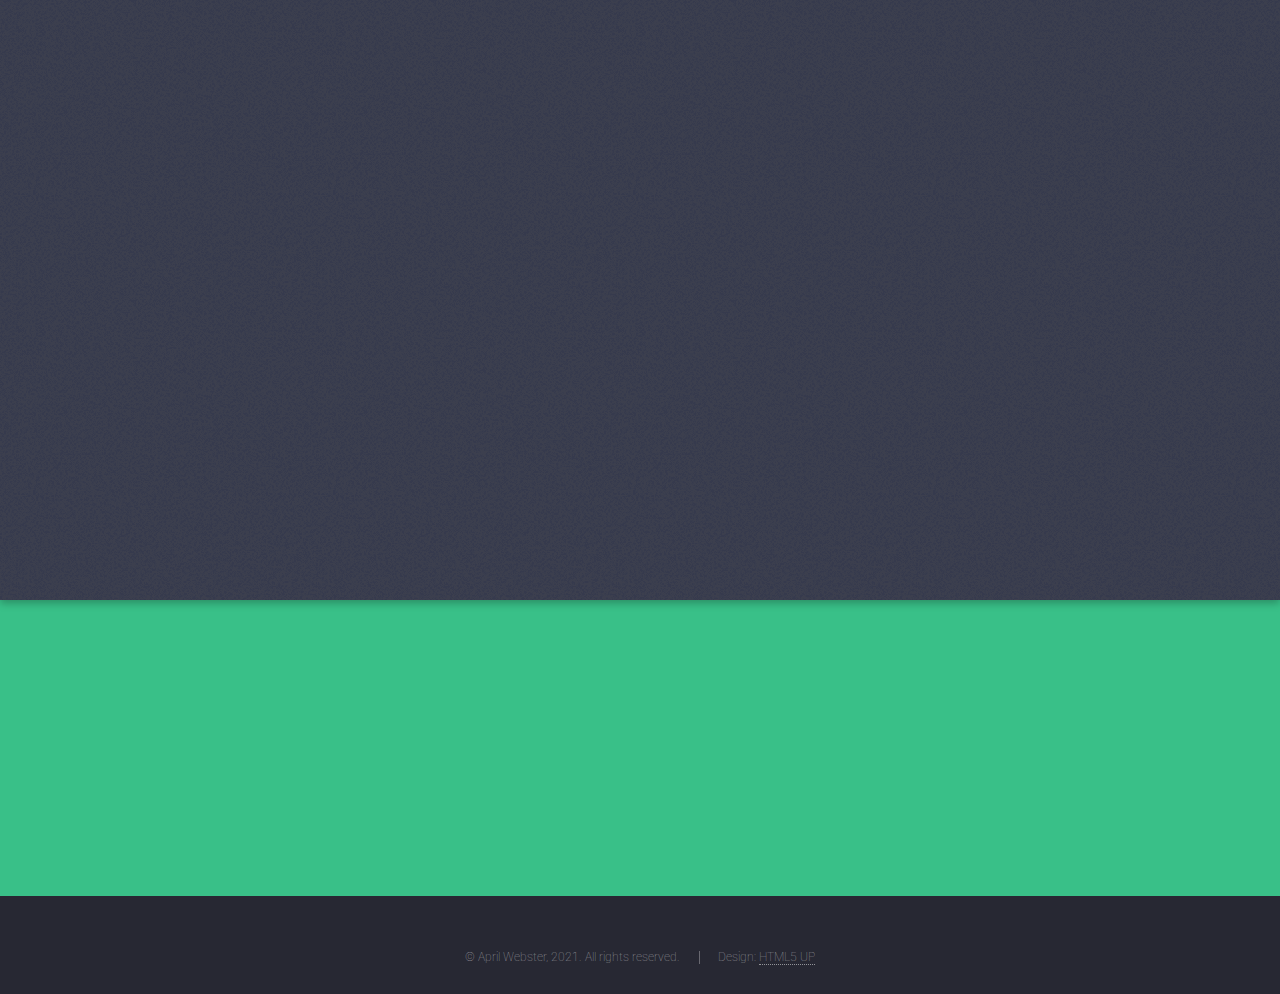
<file: index-original.html>
<!DOCTYPE HTML>
<!--
	Landed by HTML5 UP
	html5up.net | @ajlkn
	Free for personal and commercial use under the CCA 3.0 license (html5up.net/license)
-->
<html>
	<head>
		<title>Green Complete Streets</title>
		<meta charset="utf-8" />
		<meta name="viewport" content="width=device-width, initial-scale=1, user-scalable=no" />
		<link rel="stylesheet" href="assets/css/main.css" />
		<noscript><link rel="stylesheet" href="assets/css/noscript.css" /></noscript>
	</head>
	<body class="is-preload landing">
		<div id="page-wrapper">

			<!-- Header -->
				<header id="header">
					<!-- <h1 id="logo"><a href="index.html">Green Complete Streets</a></h1> -->
					<nav id="nav">
						<ul>
							<!-- <li><a href="index.html">Home</a></li> -->
							<li>
								<a href="#">Case Studies</a>
								<ul>
									<li><a href="case-studies/vancouver-bc.html">Vancouver, BC</a></li>
									<li><a href="case-studies/seattle-wa.html">Seattle, WA</a></li>
									<li><a href="case-studies/sanmateo-ca.html">San Mateo, CA</a></li>
									<!-- <li>
										<a href="#">Submenu</a>
										<ul>
											<li><a href="#">Option 1</a></li>
											<li><a href="#">Option 2</a></li>
											<li><a href="#">Option 3</a></li>
											<li><a href="#">Option 4</a></li>
										</ul>
									</li> -->
								</ul>
							</li>
							<!-- <li><a href="elements.html">Elements</a></li>
							<li><a href="#" class="button primary">Sign Up</a></li> -->
						</ul>
					</nav>
				</header>

			<!-- Banner -->
				<section id="banner">
					<div class="content">
						<header>
							<h1>Green Complete Streets</h1>
							<h2>A Guide for Concerned Citizens and Cities</h2>
						</header>
						<!-- <span class="image"><img src="images/green-is-the-new-complete-reverse.png" alt="" /></span> -->
					</div>
					<a href="#one" class="goto-next scrolly">Next</a>
				</section>
			<!-- One -->
			<section id="one" class="spotlight style3 bottom">
				<span class="image fit main"><img src="images/sunset_park_street_closure_b_body_image.jpeg" alt="" /></span>
				<div class="content">
					<div class="container">
						<div class="row">
							<div class="col-4 col-12-medium">
								<header>
									<h2>Green (and) Complete Streets</h2>
								</header>
							</div>
							<div class="col-4 col-12-medium">
								<p>Green Complete Streets is a <strong>holistic approach</strong> to street design that combines <strong>Complete Streets</strong> principles and design elements with the use of <strong>green infrastructure</strong>. 

</p>
							</div>
							<div class="col-4 col-12-medium">
								<p>Integrating the two can create more livable, equitable, and climate resilient cities with streets that are safer and more enjoyable to use for everyone.</p>
							</div>
						</div>
					</div>
				</div>
				<a href="#two" class="goto-next scrolly">Next</a>
			</section>

			<!-- One -->
				<section id="one" class="spotlight style3 bottom">
					<span class="image fit main"><img src="images/flooding.png" alt="" /></span>
					<div class="content">
						<header>
							
							<!-- <p>can mitigate flooding, lower temperatures, improve air quality, address urban biodiversity, and save money.</p> -->
						</header>
						<div class="container">
							<div class="row">
								<header>
									<h2>At the city level, green complete streets...</h2>
								</header>
							</div>
							
							<div class="row">
								<!-- had sub-header before -->
								<div class="col-4 col-12-medium">
									<p>Can <strong>combat adverse climate effects</strong> including:
										<ul>
											<li>mitigating floooding</li>
											<li>lowering city temperatures</li>
											<li>improving air quality</li>
											<li>increasing urban biodiversity</li>
										</ul>
									</p>
								</div>
								<div class="col-4 col-12-medium">
									<p>Can <strong>save a city money</strong> by reducing maintenance costs caused by: 
										<ul>
											<li>cracking and potholes from by rains and flooding</li>
											<li>fading and deterioration from UV rays</li>
										</ul>
									</p>
								</div>
								<div class="col-4 col-12-medium">
									<p>Can <strong>improve our health</strong> -- both physical + mental -- and reduce healthcare costs by: 
										<ul>
											<li>encouraging us to walk and bike more</li>
											<li>getting us outside in the sun and urban greenspaces</li>
											<li>providing opportunities to connect with our neighbours</li>
										</ul>
									</p>
								</div>
							</div>
						</div>
					</div>
					<a href="#two" class="goto-next scrolly">Next</a>
				</section>

			<!-- Three -->
			<section id="three" class="spotlight style3 left">
				<span class="image fit main bottom"><img src="images/flooding.png" alt="" /></span>
				<div class="content">
					<header>
						<h2>Urban Flooding</h2>
						<!-- <p>TBA</p> -->
					</header>
					<p>Streets are typically covered with impervious materials like asphalt or concrete, which prevent water from infiltrating into the ground..</p>
					<ul class="actions">
						<li><a href="flooding.html" class="button">Learn More</a></li>
					</ul>
				</div>
				<a href="#four" class="goto-next scrolly">Next</a>
			</section>

			<!-- Two -->
				<section id="two" class="spotlight style3 right">
					<span class="image fit main"><img src="images/urban-heat-island.png" alt="" /></span>
					<div class="content">
						<header>
							<h2>Urban Heat Island Effect</h2>
							<p>Streets play a crucial role in the intensification of the urban heat island effect.</p>
						</header>
						<p>Cities typically experience temperatures that are several degrees hotter than the surrounding rural areas. 
							This difference in temperature can be attributed to the difference in the nature of the surface in each environment. 
							</p>
						<ul class="actions">
							<li><a href="#" class="button">Learn More</a></li>
						</ul>
					</div>
					<a href="#three" class="goto-next scrolly">Next</a>
				</section>

			<!-- Three -->
				<section id="three" class="spotlight style3 left">
					<span class="image fit main bottom"><img src="images/orange-san-francisco.jpeg" alt="" /></span>
					<div class="content">
						<header>
							<h2>Urban Air Quality</h2>
							<!-- <p>Accumsan integer ultricies aliquam vel massa sapien phasellus</p> -->
						</header>
						<!-- <p>Feugiat accumsan lorem eu ac lorem amet ac arcu phasellus tortor enim mi mi nisi praesent adipiscing. Integer mi sed nascetur cep aliquet augue varius tempus lobortis porttitor lorem et accumsan consequat adipiscing lorem.</p> -->
						<ul class="actions">
							<li><a href="#" class="button">Learn More</a></li>
						</ul>
					</div>
					<a href="#four" class="goto-next scrolly">Next</a>
				</section>

			<!-- Five -->
			<!-- <section id="four" class="spotlight style3 right">
				<span class="image fit main"><img src="images/urban-heat-island-effect.jpg" alt="" /></span>
				<div class="content">
					<header>
						<h2>Urban Biodiversity</h2>
						<p></p> 
					</header>
					<p></p> 
					<ul class="actions">
						<li><a href="#" class="button">Learn More</a></li>
					</ul>
				</div>
				<a href="#five" class="goto-next scrolly">Next</a>
			</section> -->

			<!-- One -->
			<!-- <section id="one" class="spotlight style3 bottom">
				<span class="image fit main"><img src="images/flooding.png" alt="" /></span>
				<div class="content">
					<div class="container">
						<div class="row">
							<div class="col-4 col-12-medium">
								<header>
									<h2>Cost of living</h2>
									<p>Nascetur eu nibh vestibulum amet gravida nascetur praesent</p>
								</header>
							</div>
							<div class="col-4 col-12-medium">
								<p>Streets are typically covered with impervious materials like asphalt or concrete, which prevent water from infiltrating into the ground. </p>
							</div>
							<div class="col-4 col-12-medium">
								<p>Morbi enim nascetur et placerat lorem sed iaculis neque ante
								adipiscing adipiscing metus massa. Blandit orci porttitor semper.
								Arcu phasellus tortor enim mi mi nisi praesent adipiscing. Integer
								mi sed nascetur cep aliquet augue varius tempus. Feugiat lorem
								ipsum dolor nullam.</p>
							</div>
						</div>
					</div>
				</div>
				<a href="#two" class="goto-next scrolly">Next</a>
			</section> -->

			<!-- Two -->
			<!-- <section id="two" class="spotlight style3 right">
				<span class="image fit main"><img src="images/urban-heat-island.png" alt="" /></span>
				<div class="content">
					<header>
						<h2>Operating Costs for Cities</h2>
						<p>Streets play a crucial role in the intensification of the urban heat island effect.</p>
					</header>
					<p>Cities typically experience temperatures that are several degrees hotter than the surrounding rural areas. 
						This difference in temperature can be attributed to the difference in the nature of the surface in each environment. 
						</p>
					<ul class="actions">
						<li><a href="#" class="button">Learn More</a></li>
					</ul>
				</div>
				<a href="#three" class="goto-next scrolly">Next</a>
			</section> -->

			<!-- Four -->
				<!-- <section id="five" class="wrapper style1 special fade-up">
					<div class="container">
						<header class="major">
							<h2>Accumsan sed tempus adipiscing blandit</h2>
							<p>Iaculis ac volutpat vis non enim gravida nisi faucibus posuere arcu consequat</p>
						</header>
						<div class="box alt">
							<div class="row gtr-uniform">
								<section class="col-4 col-6-medium col-12-xsmall">
									<span class="icon solid alt major fa-chart-area"></span>
									<h3>Ipsum sed commodo</h3>
									<p>Feugiat accumsan lorem eu ac lorem amet accumsan donec. Blandit orci porttitor.</p>
								</section>
								<section class="col-4 col-6-medium col-12-xsmall">
									<span class="icon solid alt major fa-comment"></span>
									<h3>Eleifend lorem ornare</h3>
									<p>Feugiat accumsan lorem eu ac lorem amet accumsan donec. Blandit orci porttitor.</p>
								</section>
								<section class="col-4 col-6-medium col-12-xsmall">
									<span class="icon solid alt major fa-flask"></span>
									<h3>Cubilia cep lobortis</h3>
									<p>Feugiat accumsan lorem eu ac lorem amet accumsan donec. Blandit orci porttitor.</p>
								</section>
								<section class="col-4 col-6-medium col-12-xsmall">
									<span class="icon solid alt major fa-paper-plane"></span>
									<h3>Non semper interdum</h3>
									<p>Feugiat accumsan lorem eu ac lorem amet accumsan donec. Blandit orci porttitor.</p>
								</section>
								<section class="col-4 col-6-medium col-12-xsmall">
									<span class="icon solid alt major fa-file"></span>
									<h3>Odio laoreet accumsan</h3>
									<p>Feugiat accumsan lorem eu ac lorem amet accumsan donec. Blandit orci porttitor.</p>
								</section>
								<section class="col-4 col-6-medium col-12-xsmall">
									<span class="icon solid alt major fa-lock"></span>
									<h3>Massa arcu accumsan</h3>
									<p>Feugiat accumsan lorem eu ac lorem amet accumsan donec. Blandit orci porttitor.</p>
								</section>
							</div>
						</div>
						<footer class="major">
							<ul class="actions special">
								<li><a href="#" class="button">Magna sed feugiat</a></li>
							</ul>
						</footer>
					</div>
				</section> -->

			<!-- Five -->
				<section id="five" class="wrapper style2 special fade">
					<div class="container">
						<header>
							<h2>Have questions or would like to contribute content?</h2>
							<p>Please reach out to connect and share! </p>
						</header>
						<!-- <form method="post" action="#" class="cta">
							<div class="row gtr-uniform gtr-50">
								<div class="col-8 col-12-xsmall"><input type="email" name="email" id="email" placeholder="Your Email Address" /></div>
								<div class="col-4 col-12-xsmall"><input type="submit" value="Get Started" class="fit primary" /></div>
							</div>
						</form> -->
						<ul class="icons">
							<!-- <li><a href="#" class="icon brands alt fa-twitter"><span class="label">Twitter</span></a></li>
							<li><a href="#" class="icon brands alt fa-facebook-f"><span class="label">Facebook</span></a></li>
							<li><a href="#" class="icon brands alt fa-linkedin-in"><span class="label">LinkedIn</span></a></li> -->
							<li><a href="https://www.instagram.com/greencompletestreets/" class="icon brands alt fa-instagram"><span class="label">Instagram</span></a></li>
							<li><a href="mailto:greencompletestreets@gmail.com" class="icon solid alt fa-envelope"><span class="label">Email</span></a></li>
						</ul>
					</div>
				</section>

			<!-- Footer -->
				<footer id="footer">
					<!-- <ul class="icons">
						<li><a href="#" class="icon brands alt fa-twitter"><span class="label">Twitter</span></a></li>
						<li><a href="#" class="icon brands alt fa-facebook-f"><span class="label">Facebook</span></a></li>
						<li><a href="#" class="icon brands alt fa-linkedin-in"><span class="label">LinkedIn</span></a></li>
						<li><a href="https://www.instagram.com/greencompletestreets/" class="icon brands alt fa-instagram"><span class="label">Instagram</span></a></li>
						<li><a href="mailto:greencompletestreets@gmail.com" class="icon solid alt fa-envelope"><span class="label">Email</span></a></li>
					</ul> -->
					<ul class="copyright">
						<li>&copy; April Webster, 2021. All rights reserved.</li><li>Design: <a href="http://html5up.net">HTML5 UP</a></li>
					</ul>
				</footer>

		</div>

		<!-- Scripts -->
			<script src="assets/js/jquery.min.js"></script>
			<script src="assets/js/jquery.scrolly.min.js"></script>
			<script src="assets/js/jquery.dropotron.min.js"></script>
			<script src="assets/js/jquery.scrollex.min.js"></script>
			<script src="assets/js/browser.min.js"></script>
			<script src="assets/js/breakpoints.min.js"></script>
			<script src="assets/js/util.js"></script>
			<script src="assets/js/main.js"></script>

	</body>
</html>
</file>
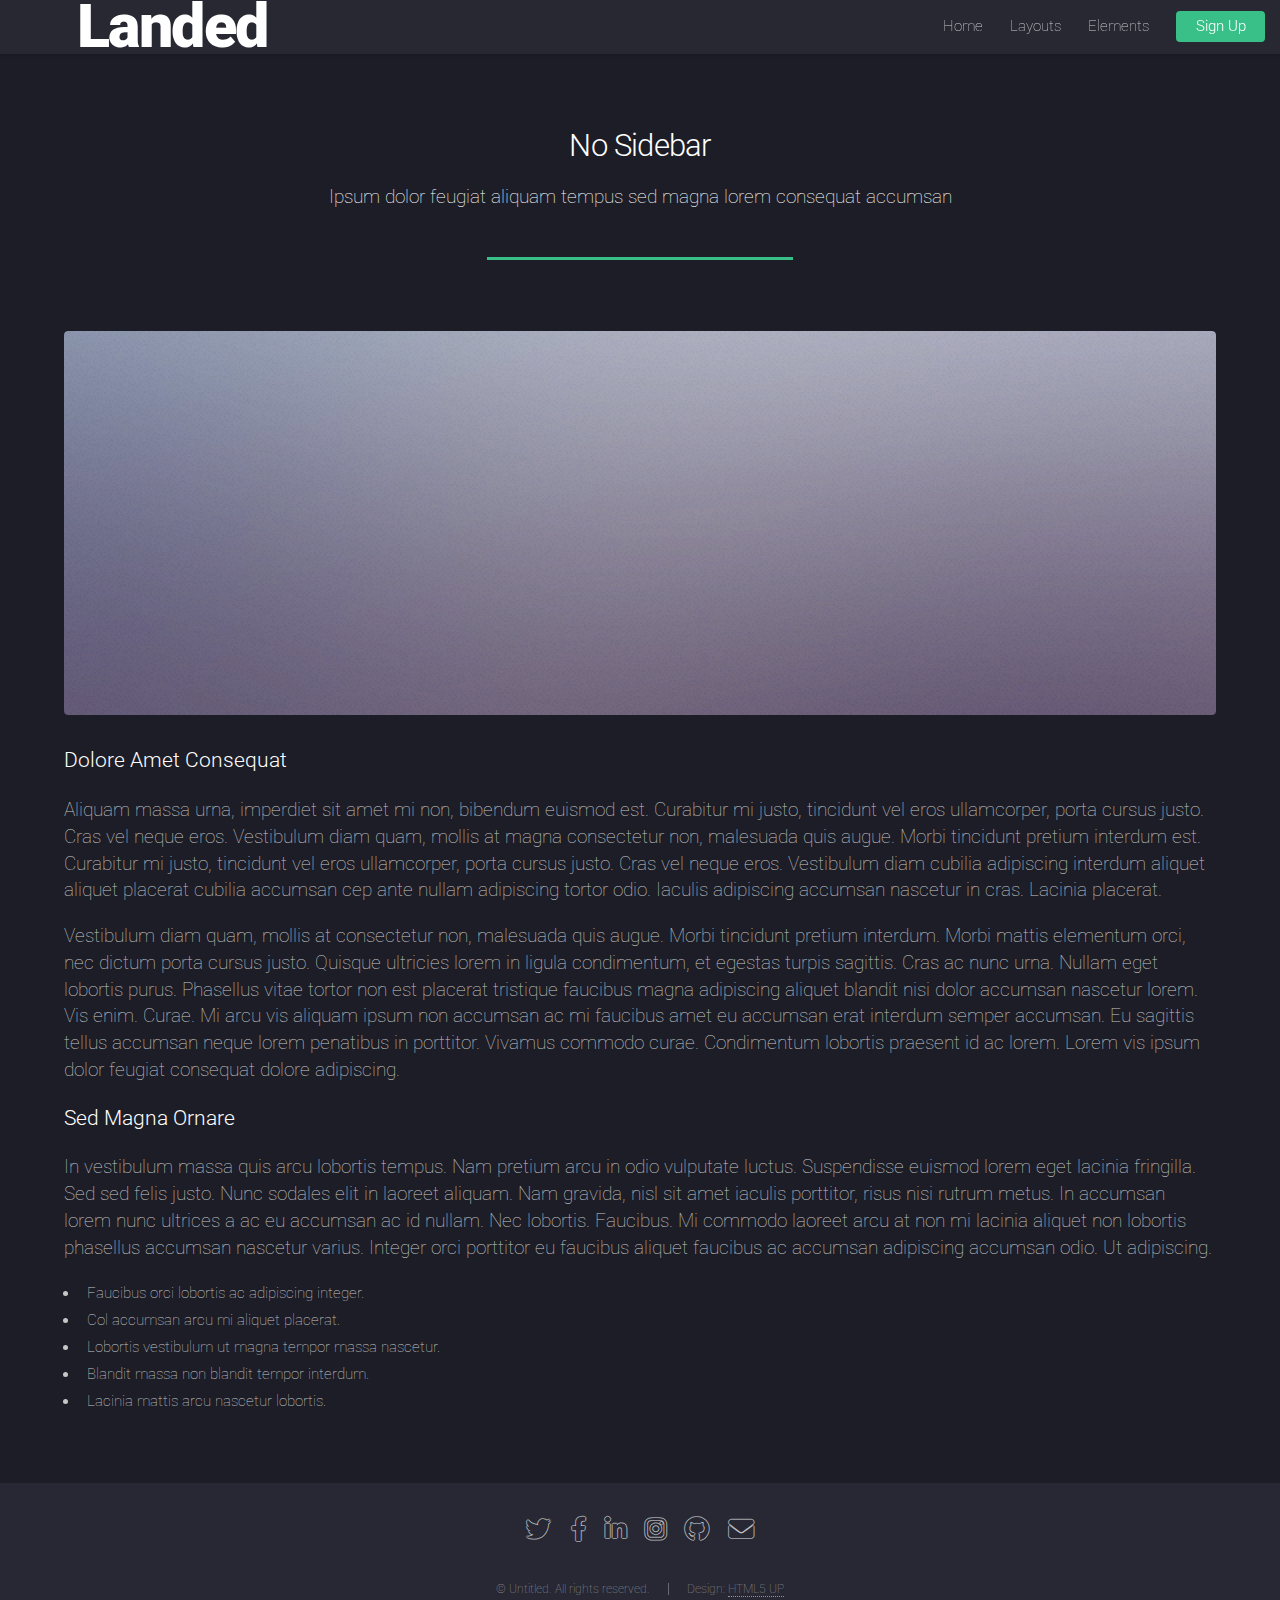
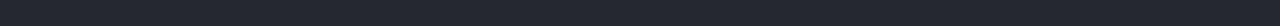
<file: no-sidebar.html>
<!DOCTYPE HTML>
<!--
	Landed by HTML5 UP
	html5up.net | @ajlkn
	Free for personal and commercial use under the CCA 3.0 license (html5up.net/license)
-->
<html>
	<head>
		<title>No Sidebar - Landed by HTML5 UP</title>
		<meta charset="utf-8" />
		<meta name="viewport" content="width=device-width, initial-scale=1, user-scalable=no" />
		<link rel="stylesheet" href="assets/css/main.css" />
		<noscript><link rel="stylesheet" href="assets/css/noscript.css" /></noscript>
	</head>
	<body class="is-preload">
		<div id="page-wrapper">

			<!-- Header -->
				<header id="header">
					<h1 id="logo"><a href="index.html">Landed</a></h1>
					<nav id="nav">
						<ul>
							<li><a href="index.html">Home</a></li>
							<li>
								<a href="#">Layouts</a>
								<ul>
									<li><a href="left-sidebar.html">Left Sidebar</a></li>
									<li><a href="right-sidebar.html">Right Sidebar</a></li>
									<li><a href="no-sidebar.html">No Sidebar</a></li>
									<li>
										<a href="#">Submenu</a>
										<ul>
											<li><a href="#">Option 1</a></li>
											<li><a href="#">Option 2</a></li>
											<li><a href="#">Option 3</a></li>
											<li><a href="#">Option 4</a></li>
										</ul>
									</li>
								</ul>
							</li>
							<li><a href="elements.html">Elements</a></li>
							<li><a href="#" class="button primary">Sign Up</a></li>
						</ul>
					</nav>
				</header>

			<!-- Main -->
				<div id="main" class="wrapper style1">
					<div class="container">
						<header class="major">
							<h2>No Sidebar</h2>
							<p>Ipsum dolor feugiat aliquam tempus sed magna lorem consequat accumsan</p>
						</header>

						<!-- Content -->
							<section id="content">
								<a href="#" class="image fit"><img src="images/pic07.jpg" alt="" /></a>
								<h3>Dolore Amet Consequat</h3>
								<p>Aliquam massa urna, imperdiet sit amet mi non, bibendum euismod est. Curabitur mi justo, tincidunt vel eros ullamcorper, porta cursus justo. Cras vel neque eros. Vestibulum diam quam, mollis at magna consectetur non, malesuada quis augue. Morbi tincidunt pretium interdum est. Curabitur mi justo, tincidunt vel eros ullamcorper, porta cursus justo. Cras vel neque eros. Vestibulum diam cubilia adipiscing interdum aliquet aliquet placerat cubilia accumsan cep ante nullam adipiscing tortor odio. Iaculis adipiscing accumsan nascetur in cras. Lacinia placerat.</p>
								<p>Vestibulum diam quam, mollis at consectetur non, malesuada quis augue. Morbi tincidunt pretium interdum. Morbi mattis elementum orci, nec dictum porta cursus justo. Quisque ultricies lorem in ligula condimentum, et egestas turpis sagittis. Cras ac nunc urna. Nullam eget lobortis purus. Phasellus vitae tortor non est placerat tristique faucibus magna adipiscing aliquet blandit nisi dolor accumsan nascetur lorem. Vis enim. Curae. Mi arcu vis aliquam ipsum non accumsan ac mi faucibus amet eu accumsan erat interdum semper accumsan. Eu sagittis tellus accumsan neque lorem penatibus in porttitor. Vivamus commodo curae. Condimentum lobortis praesent id ac lorem. Lorem vis ipsum dolor feugiat consequat dolore adipiscing.</p>
								<h3>Sed Magna Ornare</h3>
								<p>In vestibulum massa quis arcu lobortis tempus. Nam pretium arcu in odio vulputate luctus. Suspendisse euismod lorem eget lacinia fringilla. Sed sed felis justo. Nunc sodales elit in laoreet aliquam. Nam gravida, nisl sit amet iaculis porttitor, risus nisi rutrum metus. In accumsan lorem nunc ultrices a ac eu accumsan ac id nullam. Nec lobortis. Faucibus. Mi commodo laoreet arcu at non mi lacinia aliquet non lobortis phasellus accumsan nascetur varius. Integer orci porttitor eu faucibus aliquet faucibus ac accumsan adipiscing accumsan odio. Ut adipiscing.</p>
								<ul>
									<li>Faucibus orci lobortis ac adipiscing integer.</li>
									<li>Col accumsan arcu mi aliquet placerat.</li>
									<li>Lobortis vestibulum ut magna tempor massa nascetur.</li>
									<li>Blandit massa non blandit tempor interdum.</li>
									<li>Lacinia mattis arcu nascetur lobortis.</li>
								</ul>
							</section>

					</div>
				</div>

			<!-- Footer -->
				<footer id="footer">
					<ul class="icons">
						<li><a href="#" class="icon brands alt fa-twitter"><span class="label">Twitter</span></a></li>
						<li><a href="#" class="icon brands alt fa-facebook-f"><span class="label">Facebook</span></a></li>
						<li><a href="#" class="icon brands alt fa-linkedin-in"><span class="label">LinkedIn</span></a></li>
						<li><a href="#" class="icon brands alt fa-instagram"><span class="label">Instagram</span></a></li>
						<li><a href="#" class="icon brands alt fa-github"><span class="label">GitHub</span></a></li>
						<li><a href="#" class="icon solid alt fa-envelope"><span class="label">Email</span></a></li>
					</ul>
					<ul class="copyright">
						<li>&copy; Untitled. All rights reserved.</li><li>Design: <a href="http://html5up.net">HTML5 UP</a></li>
					</ul>
				</footer>

		</div>

		<!-- Scripts -->
			<script src="assets/js/jquery.min.js"></script>
			<script src="assets/js/jquery.scrolly.min.js"></script>
			<script src="assets/js/jquery.dropotron.min.js"></script>
			<script src="assets/js/jquery.scrollex.min.js"></script>
			<script src="assets/js/browser.min.js"></script>
			<script src="assets/js/breakpoints.min.js"></script>
			<script src="assets/js/util.js"></script>
			<script src="assets/js/main.js"></script>

	</body>
</html>
</file>
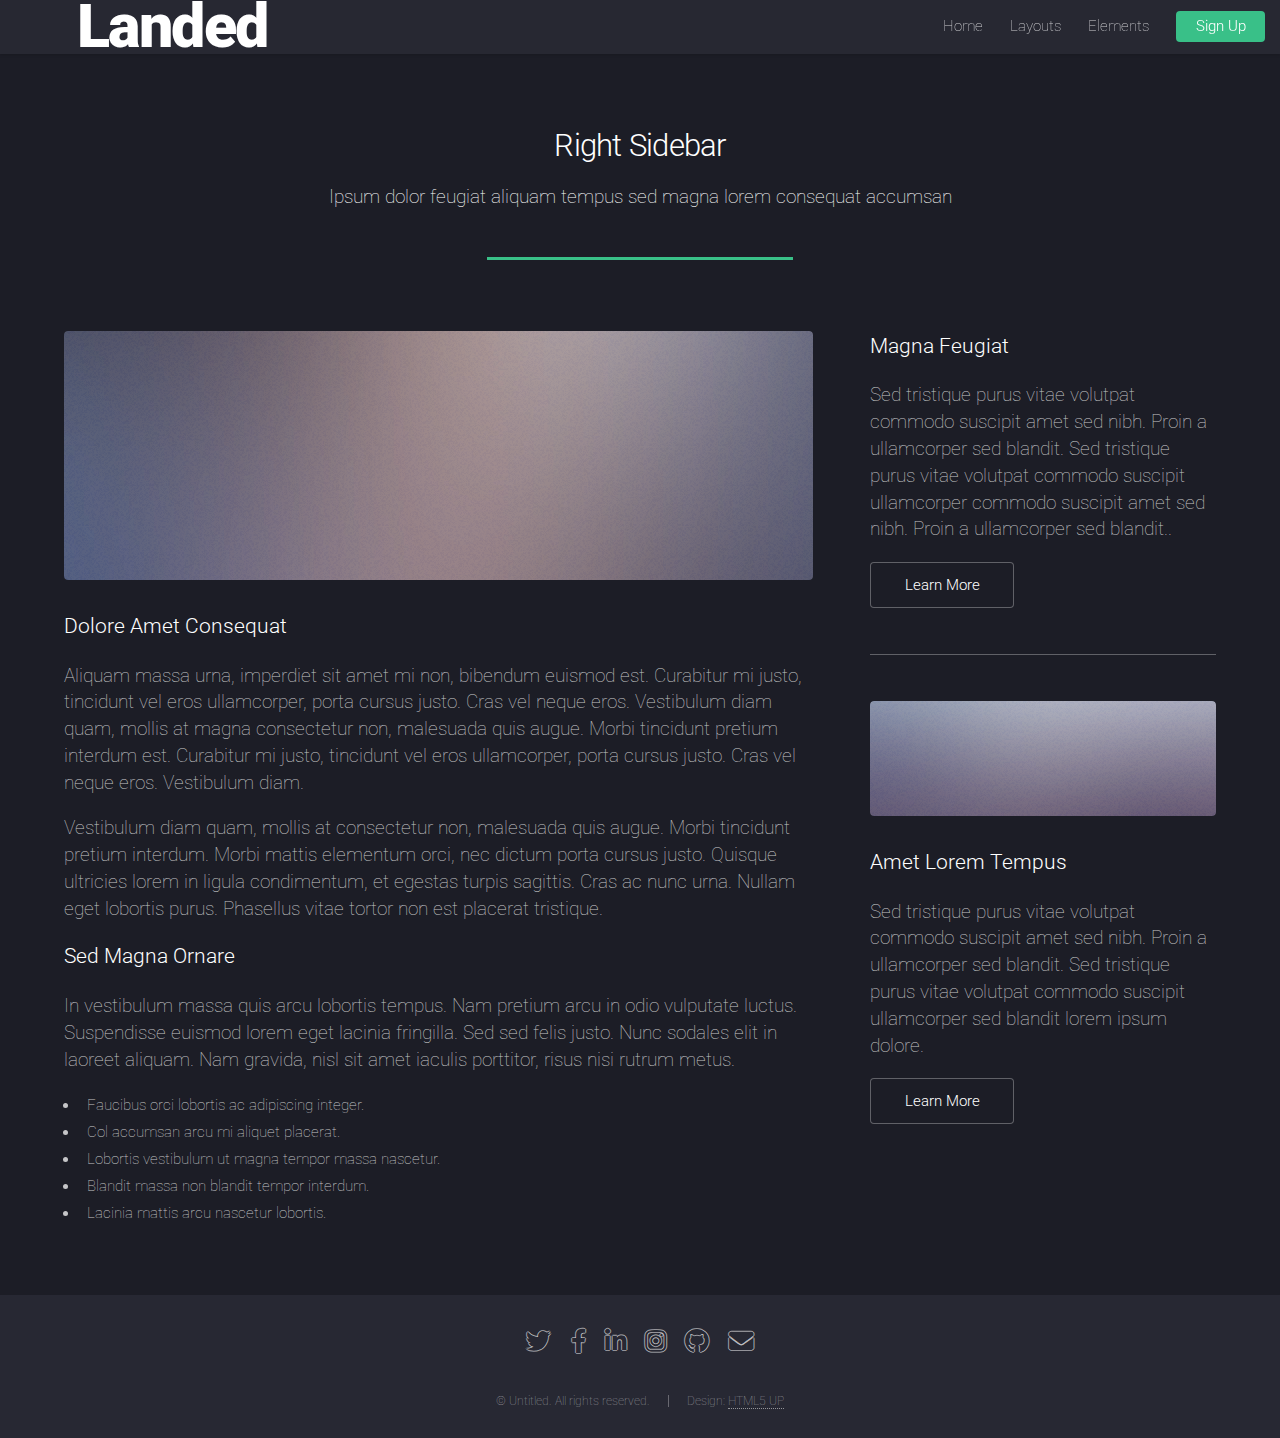
<file: right-sidebar.html>
<!DOCTYPE HTML>
<!--
	Landed by HTML5 UP
	html5up.net | @ajlkn
	Free for personal and commercial use under the CCA 3.0 license (html5up.net/license)
-->
<html>
	<head>
		<title>Right Sidebar - Landed by HTML5 UP</title>
		<meta charset="utf-8" />
		<meta name="viewport" content="width=device-width, initial-scale=1, user-scalable=no" />
		<link rel="stylesheet" href="assets/css/main.css" />
		<noscript><link rel="stylesheet" href="assets/css/noscript.css" /></noscript>
	</head>
	<body class="is-preload">
		<div id="page-wrapper">

			<!-- Header -->
				<header id="header">
					<h1 id="logo"><a href="index.html">Landed</a></h1>
					<nav id="nav">
						<ul>
							<li><a href="index.html">Home</a></li>
							<li>
								<a href="#">Layouts</a>
								<ul>
									<li><a href="left-sidebar.html">Left Sidebar</a></li>
									<li><a href="right-sidebar.html">Right Sidebar</a></li>
									<li><a href="no-sidebar.html">No Sidebar</a></li>
									<li>
										<a href="#">Submenu</a>
										<ul>
											<li><a href="#">Option 1</a></li>
											<li><a href="#">Option 2</a></li>
											<li><a href="#">Option 3</a></li>
											<li><a href="#">Option 4</a></li>
										</ul>
									</li>
								</ul>
							</li>
							<li><a href="elements.html">Elements</a></li>
							<li><a href="#" class="button primary">Sign Up</a></li>
						</ul>
					</nav>
				</header>

			<!-- Main -->
				<div id="main" class="wrapper style1">
					<div class="container">
						<header class="major">
							<h2>Right Sidebar</h2>
							<p>Ipsum dolor feugiat aliquam tempus sed magna lorem consequat accumsan</p>
						</header>
						<div class="row gtr-150">
							<div class="col-8 col-12-medium">

								<!-- Content -->
									<section id="content">
										<a href="#" class="image fit"><img src="images/pic06.jpg" alt="" /></a>
										<h3>Dolore Amet Consequat</h3>
										<p>Aliquam massa urna, imperdiet sit amet mi non, bibendum euismod est. Curabitur mi justo, tincidunt vel eros ullamcorper, porta cursus justo. Cras vel neque eros. Vestibulum diam quam, mollis at magna consectetur non, malesuada quis augue. Morbi tincidunt pretium interdum est. Curabitur mi justo, tincidunt vel eros ullamcorper, porta cursus justo. Cras vel neque eros. Vestibulum diam.</p>
										<p>Vestibulum diam quam, mollis at consectetur non, malesuada quis augue. Morbi tincidunt pretium interdum. Morbi mattis elementum orci, nec dictum porta cursus justo. Quisque ultricies lorem in ligula condimentum, et egestas turpis sagittis. Cras ac nunc urna. Nullam eget lobortis purus. Phasellus vitae tortor non est placerat tristique.</p>
										<h3>Sed Magna Ornare</h3>
										<p>In vestibulum massa quis arcu lobortis tempus. Nam pretium arcu in odio vulputate luctus. Suspendisse euismod lorem eget lacinia fringilla. Sed sed felis justo. Nunc sodales elit in laoreet aliquam. Nam gravida, nisl sit amet iaculis porttitor, risus nisi rutrum metus.</p>
										<ul>
											<li>Faucibus orci lobortis ac adipiscing integer.</li>
											<li>Col accumsan arcu mi aliquet placerat.</li>
											<li>Lobortis vestibulum ut magna tempor massa nascetur.</li>
											<li>Blandit massa non blandit tempor interdum.</li>
											<li>Lacinia mattis arcu nascetur lobortis.</li>
										</ul>
									</section>

							</div>
							<div class="col-4 col-12-medium">

								<!-- Sidebar -->
									<section id="sidebar">
										<section>
											<h3>Magna Feugiat</h3>
											<p>Sed tristique purus vitae volutpat commodo suscipit amet sed nibh. Proin a ullamcorper sed blandit. Sed tristique purus vitae volutpat commodo suscipit ullamcorper commodo suscipit amet sed nibh. Proin a ullamcorper sed blandit..</p>
											<footer>
												<ul class="actions">
													<li><a href="#" class="button">Learn More</a></li>
												</ul>
											</footer>
										</section>
										<hr />
										<section>
											<a href="#" class="image fit"><img src="images/pic07.jpg" alt="" /></a>
											<h3>Amet Lorem Tempus</h3>
											<p>Sed tristique purus vitae volutpat commodo suscipit amet sed nibh. Proin a ullamcorper sed blandit. Sed tristique purus vitae volutpat commodo suscipit ullamcorper sed blandit lorem ipsum dolore.</p>
											<footer>
												<ul class="actions">
													<li><a href="#" class="button">Learn More</a></li>
												</ul>
											</footer>
										</section>
									</section>

							</div>
						</div>
					</div>
				</div>

			<!-- Footer -->
				<footer id="footer">
					<ul class="icons">
						<li><a href="#" class="icon brands alt fa-twitter"><span class="label">Twitter</span></a></li>
						<li><a href="#" class="icon brands alt fa-facebook-f"><span class="label">Facebook</span></a></li>
						<li><a href="#" class="icon brands alt fa-linkedin-in"><span class="label">LinkedIn</span></a></li>
						<li><a href="#" class="icon brands alt fa-instagram"><span class="label">Instagram</span></a></li>
						<li><a href="#" class="icon brands alt fa-github"><span class="label">GitHub</span></a></li>
						<li><a href="#" class="icon solid alt fa-envelope"><span class="label">Email</span></a></li>
					</ul>
					<ul class="copyright">
						<li>&copy; Untitled. All rights reserved.</li><li>Design: <a href="http://html5up.net">HTML5 UP</a></li>
					</ul>
				</footer>

		</div>

		<!-- Scripts -->
			<script src="assets/js/jquery.min.js"></script>
			<script src="assets/js/jquery.scrolly.min.js"></script>
			<script src="assets/js/jquery.dropotron.min.js"></script>
			<script src="assets/js/jquery.scrollex.min.js"></script>
			<script src="assets/js/browser.min.js"></script>
			<script src="assets/js/breakpoints.min.js"></script>
			<script src="assets/js/util.js"></script>
			<script src="assets/js/main.js"></script>

	</body>
</html>
</file>
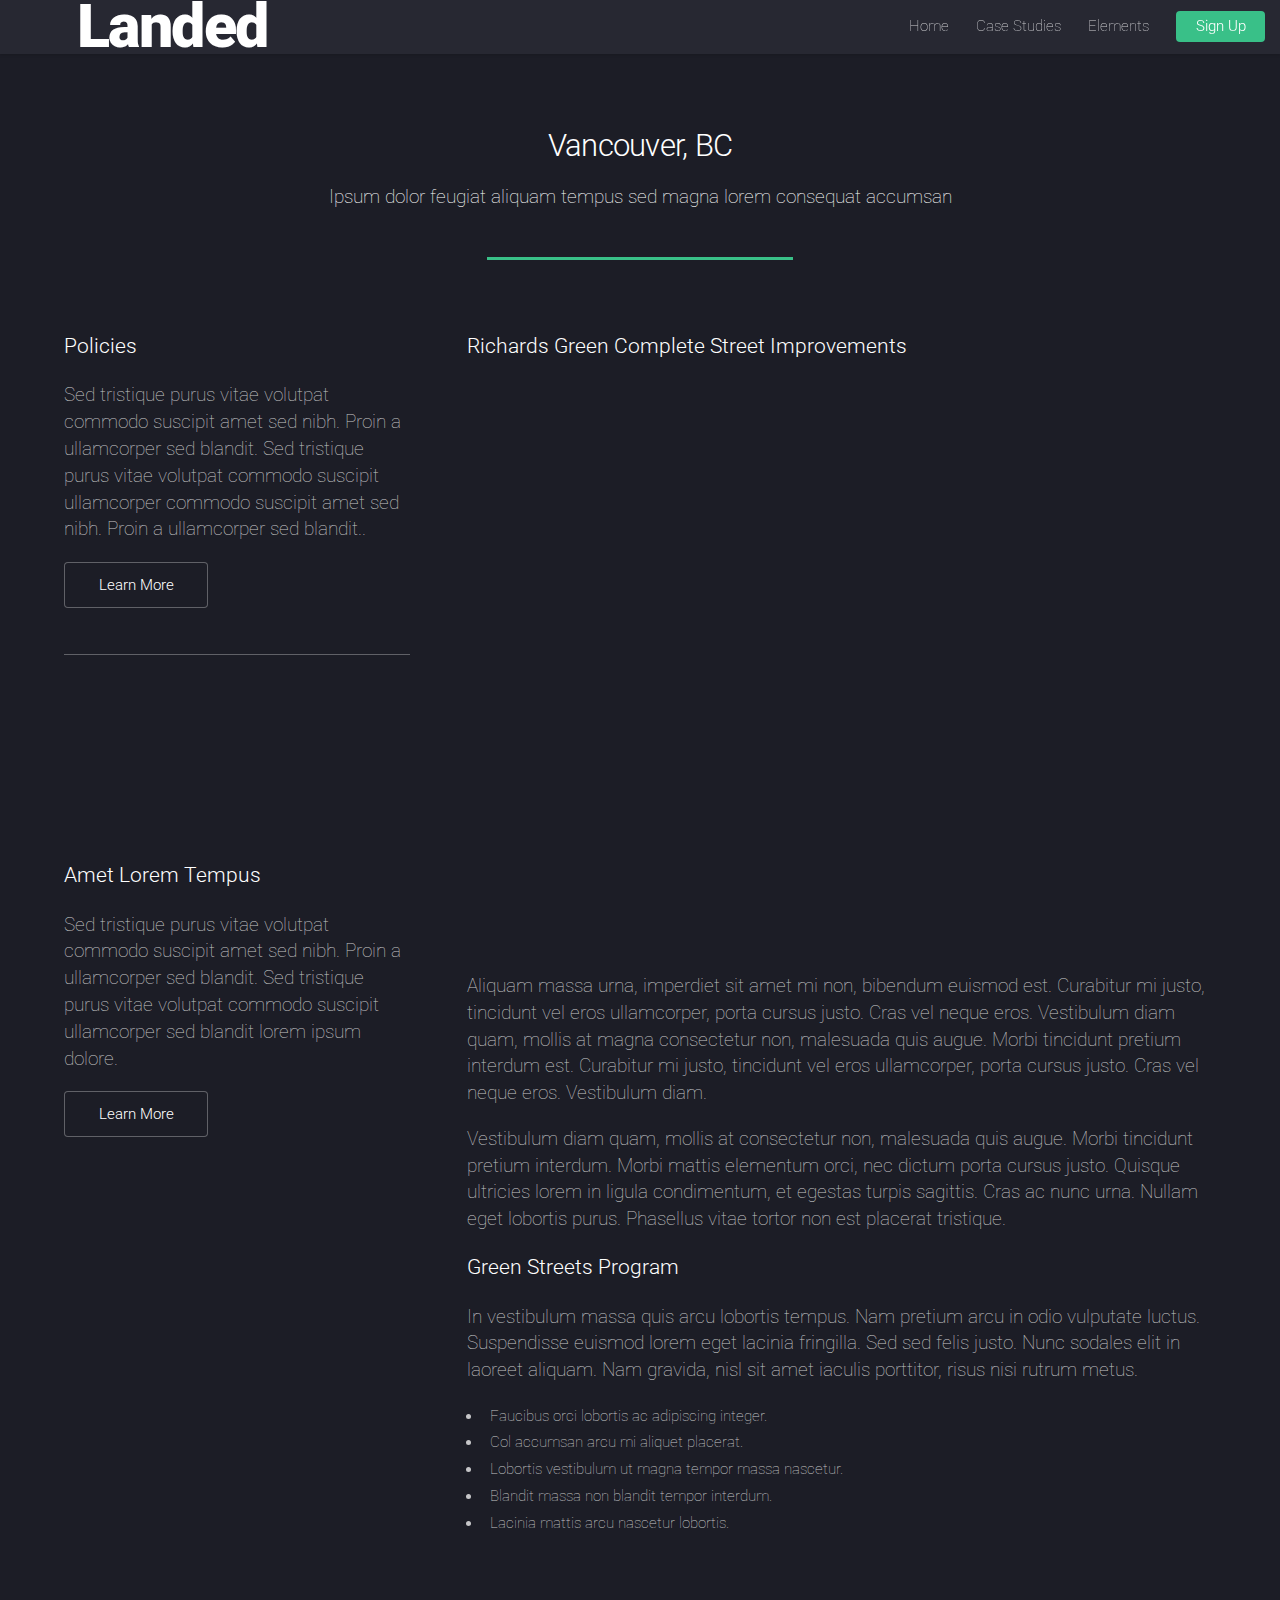
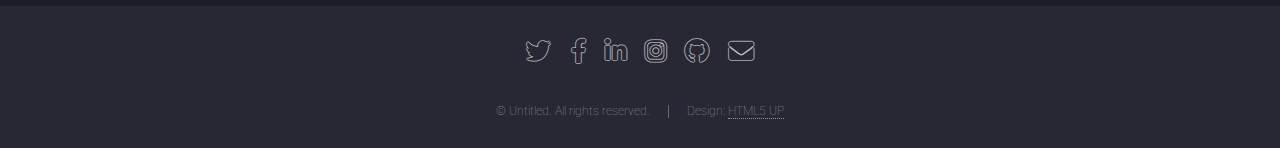
<file: sanmateo-ca.html>
<!DOCTYPE HTML>
<!--
	Landed by HTML5 UP
	html5up.net | @ajlkn
	Free for personal and commercial use under the CCA 3.0 license (html5up.net/license)
-->
<html>
	<head>
		<title>Left Sidebar - Landed by HTML5 UP</title>
		<meta charset="utf-8" />
		<meta name="viewport" content="width=device-width, initial-scale=1, user-scalable=no" />
		<link rel="stylesheet" href="assets/css/main.css" />
		<noscript><link rel="stylesheet" href="assets/css/noscript.css" /></noscript>
	</head>
	<body class="is-preload">
		<div id="page-wrapper">

			<!-- Header -->
				<header id="header">
					<h1 id="logo"><a href="index.html">Landed</a></h1>
					<nav id="nav">
						<ul>
							<li><a href="index.html">Home</a></li>
							<li>
								<a href="#">Case Studies</a>
								<ul>
									<li><a href="vancouver-bc.html">Vancouver, BC</a></li>
									<li><a href="seattle-wa.html">Seattle, WA</a></li>
									<li><a href="sanmateo-ca.html">San Mateo, CA</a></li>
									<li>
										<a href="#">Submenu</a>
										<ul>
											<li><a href="#">Option 1</a></li>
											<li><a href="#">Option 2</a></li>
											<li><a href="#">Option 3</a></li>
											<li><a href="#">Option 4</a></li>
										</ul>
									</li>
								</ul>
							</li>
							<li><a href="elements.html">Elements</a></li>
							<li><a href="#" class="button primary">Sign Up</a></li>
						</ul>
					</nav>
				</header>

			<!-- Main -->
				<div id="main" class="wrapper style1">
					<div class="container">
						<header class="major">
							<h2>Vancouver, BC</h2>
							<p>Ipsum dolor feugiat aliquam tempus sed magna lorem consequat accumsan</p>
						</header>
						<div class="row gtr-150">
							<div class="col-4 col-12-medium">

								<!-- Sidebar -->
									<section id="sidebar">
										<section>
											<h3>Policies</h3>
											<p>Sed tristique purus vitae volutpat commodo suscipit amet sed nibh. Proin a ullamcorper sed blandit. Sed tristique purus vitae volutpat commodo suscipit ullamcorper commodo suscipit amet sed nibh. Proin a ullamcorper sed blandit..</p>
											<footer>
												<ul class="actions">
													<li><a href="#" class="button">Learn More</a></li>
												</ul>
											</footer>
										</section>
										<hr />
										<section>
											<!-- <a href="#" class="image fit"><img src="images/pic06.jpg" alt="" /></a> -->
											<iframe class="image" src="https://www.youtube.com/embed/N4AurBEdHec" title="Richards Green Complete Street Improvements" frameborder="0" allow="accelerometer; autoplay; clipboard-write; encrypted-media; gyroscope; picture-in-picture" allowfullscreen></iframe>
											<h3>Amet Lorem Tempus</h3>
											<p>Sed tristique purus vitae volutpat commodo suscipit amet sed nibh. Proin a ullamcorper sed blandit. Sed tristique purus vitae volutpat commodo suscipit ullamcorper sed blandit lorem ipsum dolore.</p>
											<footer>
												<ul class="actions">
													<li><a href="#" class="button">Learn More</a></li>
												</ul>
											</footer>
										</section>
									</section>

							</div>
							<div class="col-8 col-12-medium imp-medium">

								<!-- Content -->
									<section id="content">
										<!-- <a href="#" class="image fit"><img src="images/pic05.jpg" alt="" /></a> -->
										<h3>Richards Green Complete Street Improvements</h3>
										<iframe class="image fit" width="996" height="560" src="https://www.youtube.com/embed/N4AurBEdHec" title="Richards Green Complete Street Improvements" frameborder="0" allow="accelerometer; autoplay; clipboard-write; encrypted-media; gyroscope; picture-in-picture" allowfullscreen></iframe>
										<p>Aliquam massa urna, imperdiet sit amet mi non, bibendum euismod est. Curabitur mi justo, tincidunt vel eros ullamcorper, porta cursus justo. Cras vel neque eros. Vestibulum diam quam, mollis at magna consectetur non, malesuada quis augue. Morbi tincidunt pretium interdum est. Curabitur mi justo, tincidunt vel eros ullamcorper, porta cursus justo. Cras vel neque eros. Vestibulum diam.</p>
										<p>Vestibulum diam quam, mollis at consectetur non, malesuada quis augue. Morbi tincidunt pretium interdum. Morbi mattis elementum orci, nec dictum porta cursus justo. Quisque ultricies lorem in ligula condimentum, et egestas turpis sagittis. Cras ac nunc urna. Nullam eget lobortis purus. Phasellus vitae tortor non est placerat tristique.</p>
										<h3>Green Streets Program</h3>
										<p>In vestibulum massa quis arcu lobortis tempus. Nam pretium arcu in odio vulputate luctus. Suspendisse euismod lorem eget lacinia fringilla. Sed sed felis justo. Nunc sodales elit in laoreet aliquam. Nam gravida, nisl sit amet iaculis porttitor, risus nisi rutrum metus.</p>
										<ul>
											<li>Faucibus orci lobortis ac adipiscing integer.</li>
											<li>Col accumsan arcu mi aliquet placerat.</li>
											<li>Lobortis vestibulum ut magna tempor massa nascetur.</li>
											<li>Blandit massa non blandit tempor interdum.</li>
											<li>Lacinia mattis arcu nascetur lobortis.</li>
										</ul>
									</section>

							</div>
						</div>
					</div>
				</div>

			<!-- Footer -->
				<footer id="footer">
					<ul class="icons">
						<li><a href="#" class="icon brands alt fa-twitter"><span class="label">Twitter</span></a></li>
						<li><a href="#" class="icon brands alt fa-facebook-f"><span class="label">Facebook</span></a></li>
						<li><a href="#" class="icon brands alt fa-linkedin-in"><span class="label">LinkedIn</span></a></li>
						<li><a href="#" class="icon brands alt fa-instagram"><span class="label">Instagram</span></a></li>
						<li><a href="#" class="icon brands alt fa-github"><span class="label">GitHub</span></a></li>
						<li><a href="#" class="icon solid alt fa-envelope"><span class="label">Email</span></a></li>
					</ul>
					<ul class="copyright">
						<li>&copy; Untitled. All rights reserved.</li><li>Design: <a href="http://html5up.net">HTML5 UP</a></li>
					</ul>
				</footer>

		</div>

		<!-- Scripts -->
			<script src="assets/js/jquery.min.js"></script>
			<script src="assets/js/jquery.scrolly.min.js"></script>
			<script src="assets/js/jquery.dropotron.min.js"></script>
			<script src="assets/js/jquery.scrollex.min.js"></script>
			<script src="assets/js/browser.min.js"></script>
			<script src="assets/js/breakpoints.min.js"></script>
			<script src="assets/js/util.js"></script>
			<script src="assets/js/main.js"></script>

	</body>
</html>
</file>
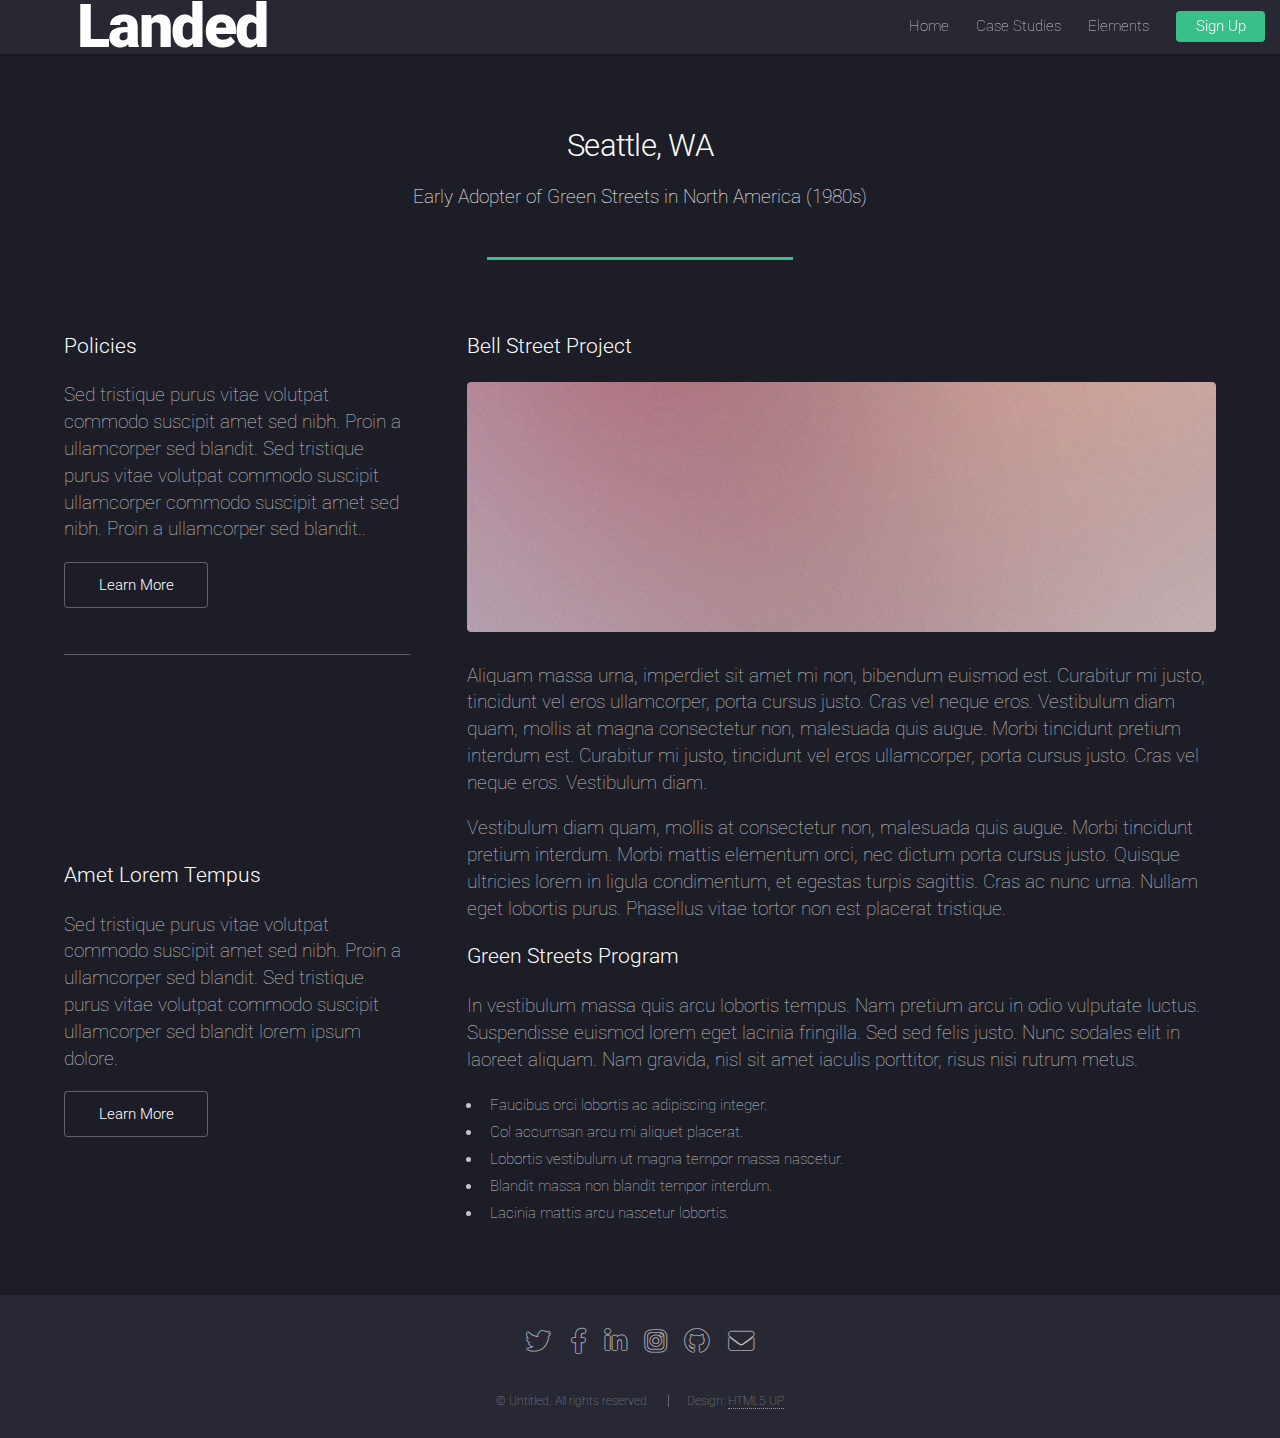
<file: seattle-wa.html>
<!DOCTYPE HTML>
<!--
	Landed by HTML5 UP
	html5up.net | @ajlkn
	Free for personal and commercial use under the CCA 3.0 license (html5up.net/license)
-->
<html>
	<head>
		<title>Left Sidebar - Landed by HTML5 UP</title>
		<meta charset="utf-8" />
		<meta name="viewport" content="width=device-width, initial-scale=1, user-scalable=no" />
		<link rel="stylesheet" href="assets/css/main.css" />
		<noscript><link rel="stylesheet" href="assets/css/noscript.css" /></noscript>
	</head>
	<body class="is-preload">
		<div id="page-wrapper">

			<!-- Header -->
				<header id="header">
					<h1 id="logo"><a href="index.html">Landed</a></h1>
					<nav id="nav">
						<ul>
							<li><a href="index.html">Home</a></li>
							<li>
								<a href="#">Case Studies</a>
								<ul>
									<li><a href="vancouver-bc.html">Vancouver, BC</a></li>
									<li><a href="seattle-wa.html">Seattle, WA</a></li>
									<li><a href="sanmateo-ca.html">San Mateo, CA</a></li>
										<a href="#">Submenu</a>
										<ul>
											<li><a href="#">Option 1</a></li>
											<li><a href="#">Option 2</a></li>
											<li><a href="#">Option 3</a></li>
											<li><a href="#">Option 4</a></li>
										</ul>
									</li>
								</ul>
							</li>
							<li><a href="elements.html">Elements</a></li>
							<li><a href="#" class="button primary">Sign Up</a></li>
						</ul>
					</nav>
				</header>

			<!-- Main -->
				<div id="main" class="wrapper style1">
					<div class="container">
						<header class="major">
							<h2>Seattle, WA</h2>
							<p>Early Adopter of Green Streets in North America (1980s)
							</p>
						</header>
						<div class="row gtr-150">
							<div class="col-4 col-12-medium">

								<!-- Sidebar -->
									<section id="sidebar">
										<section>
											<h3>Policies</h3>
											<p>Sed tristique purus vitae volutpat commodo suscipit amet sed nibh. Proin a ullamcorper sed blandit. Sed tristique purus vitae volutpat commodo suscipit ullamcorper commodo suscipit amet sed nibh. Proin a ullamcorper sed blandit..</p>
											<footer>
												<ul class="actions">
													<li><a href="#" class="button">Learn More</a></li>
												</ul>
											</footer>
										</section>
										<hr />
										<section>
											<!-- <a href="#" class="image fit"><img src="images/pic06.jpg" alt="" /></a> -->
											<iframe class="image" src="https://www.youtube.com/embed/N4AurBEdHec" title="Richards Green Complete Street Improvements" frameborder="0" allow="accelerometer; autoplay; clipboard-write; encrypted-media; gyroscope; picture-in-picture" allowfullscreen></iframe>
											<h3>Amet Lorem Tempus</h3>
											<p>Sed tristique purus vitae volutpat commodo suscipit amet sed nibh. Proin a ullamcorper sed blandit. Sed tristique purus vitae volutpat commodo suscipit ullamcorper sed blandit lorem ipsum dolore.</p>
											<footer>
												<ul class="actions">
													<li><a href="#" class="button">Learn More</a></li>
												</ul>
											</footer>
										</section>
									</section>

							</div>
							<div class="col-8 col-12-medium imp-medium">

								<!-- Content -->
									<section id="content">
										
										<h3>Bell Street Project</h3>
										<a href="#" class="image fit"><img src="images/pic05.jpg" alt="" /></a>
										<p>Aliquam massa urna, imperdiet sit amet mi non, bibendum euismod est. Curabitur mi justo, tincidunt vel eros ullamcorper, porta cursus justo. Cras vel neque eros. Vestibulum diam quam, mollis at magna consectetur non, malesuada quis augue. Morbi tincidunt pretium interdum est. Curabitur mi justo, tincidunt vel eros ullamcorper, porta cursus justo. Cras vel neque eros. Vestibulum diam.</p>
										<p>Vestibulum diam quam, mollis at consectetur non, malesuada quis augue. Morbi tincidunt pretium interdum. Morbi mattis elementum orci, nec dictum porta cursus justo. Quisque ultricies lorem in ligula condimentum, et egestas turpis sagittis. Cras ac nunc urna. Nullam eget lobortis purus. Phasellus vitae tortor non est placerat tristique.</p>
										<h3>Green Streets Program</h3>
										<p>In vestibulum massa quis arcu lobortis tempus. Nam pretium arcu in odio vulputate luctus. Suspendisse euismod lorem eget lacinia fringilla. Sed sed felis justo. Nunc sodales elit in laoreet aliquam. Nam gravida, nisl sit amet iaculis porttitor, risus nisi rutrum metus.</p>
										<ul>
											<li>Faucibus orci lobortis ac adipiscing integer.</li>
											<li>Col accumsan arcu mi aliquet placerat.</li>
											<li>Lobortis vestibulum ut magna tempor massa nascetur.</li>
											<li>Blandit massa non blandit tempor interdum.</li>
											<li>Lacinia mattis arcu nascetur lobortis.</li>
										</ul>
									</section>

							</div>
						</div>
					</div>
				</div>

			<!-- Footer -->
				<footer id="footer">
					<ul class="icons">
						<li><a href="#" class="icon brands alt fa-twitter"><span class="label">Twitter</span></a></li>
						<li><a href="#" class="icon brands alt fa-facebook-f"><span class="label">Facebook</span></a></li>
						<li><a href="#" class="icon brands alt fa-linkedin-in"><span class="label">LinkedIn</span></a></li>
						<li><a href="#" class="icon brands alt fa-instagram"><span class="label">Instagram</span></a></li>
						<li><a href="#" class="icon brands alt fa-github"><span class="label">GitHub</span></a></li>
						<li><a href="#" class="icon solid alt fa-envelope"><span class="label">Email</span></a></li>
					</ul>
					<ul class="copyright">
						<li>&copy; Untitled. All rights reserved.</li><li>Design: <a href="http://html5up.net">HTML5 UP</a></li>
					</ul>
				</footer>

		</div>

		<!-- Scripts -->
			<script src="assets/js/jquery.min.js"></script>
			<script src="assets/js/jquery.scrolly.min.js"></script>
			<script src="assets/js/jquery.dropotron.min.js"></script>
			<script src="assets/js/jquery.scrollex.min.js"></script>
			<script src="assets/js/browser.min.js"></script>
			<script src="assets/js/breakpoints.min.js"></script>
			<script src="assets/js/util.js"></script>
			<script src="assets/js/main.js"></script>

	</body>
</html>
</file>
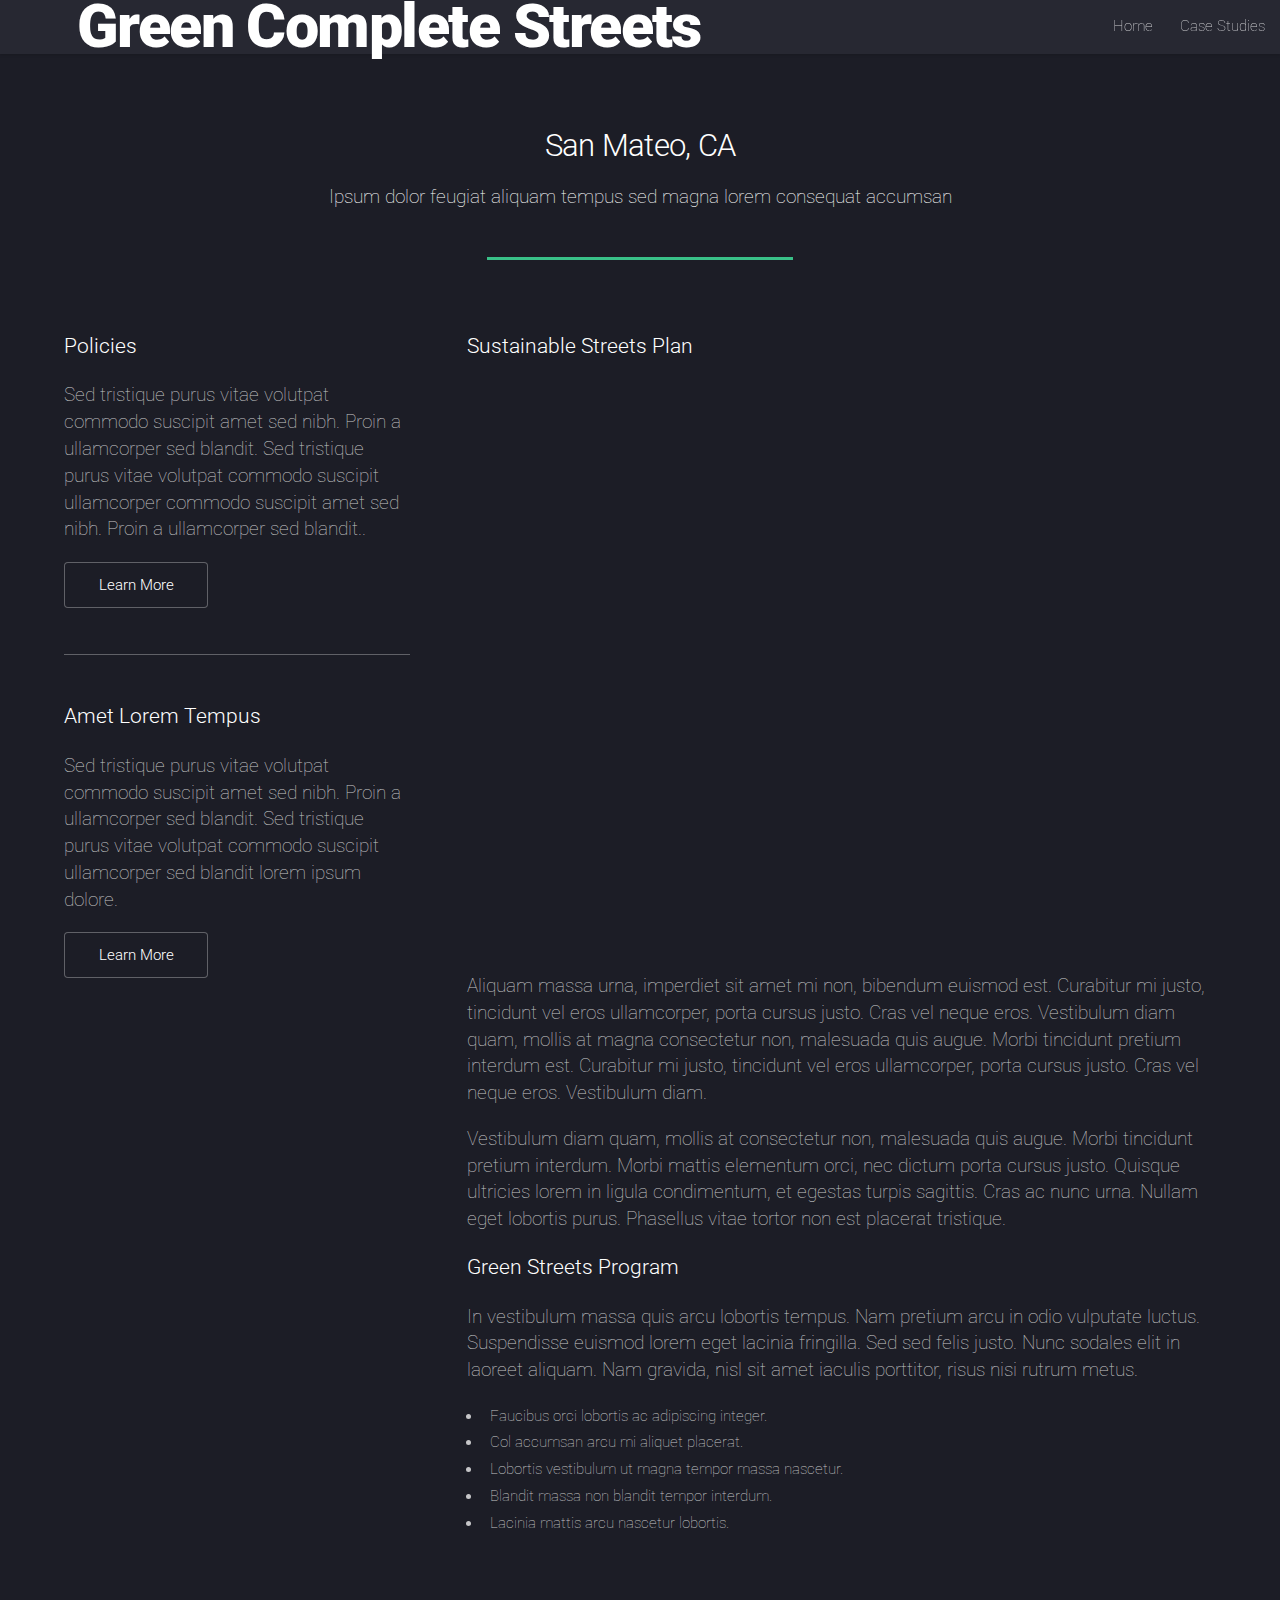
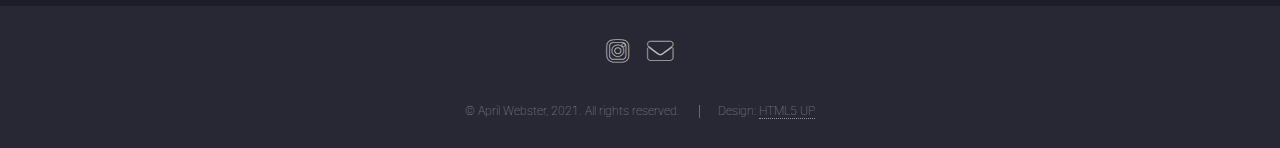
<file: case-studies/sanmateo-ca.html>
<!DOCTYPE HTML>
<!--
	Landed by HTML5 UP
	html5up.net | @ajlkn
	Free for personal and commercial use under the CCA 3.0 license (html5up.net/license)
-->
<html>
	<head>
		<!-- <title>Left Sidebar - Landed by HTML5 UP</title> -->
		<meta charset="utf-8" />
		<meta name="viewport" content="width=device-width, initial-scale=1, user-scalable=no" />
		<link rel="stylesheet" href="../assets/css/main.css" />
		<noscript><link rel="stylesheet" href="../assets/css/noscript.css" /></noscript>
	</head>
	<body class="is-preload">
		<div id="page-wrapper">

			<!-- Header -->
				<header id="header">
					<h1 id="logo"><a href="../index.html">Green Complete Streets</a></h1>
					<nav id="nav">
						<ul>
							<li><a href="../index.html">Home</a></li>
							<li>
								<a href="#">Case Studies</a>
								<ul>
									<li><a href="vancouver-bc.html">Vancouver, BC</a></li>
									<li><a href="seattle-wa.html">Seattle, WA</a></li>
									<li><a href="sanmateo-ca.html">San Mateo, CA</a></li>
									<!-- <li>
										<a href="#">Submenu</a>
										<ul>
											<li><a href="#">Option 1</a></li>
											<li><a href="#">Option 2</a></li>
											<li><a href="#">Option 3</a></li>
											<li><a href="#">Option 4</a></li>
										</ul>
									</li> -->
								</ul>
							</li>
							<!-- <li><a href="../elements.html">Elements</a></li> -->
							<!-- <li><a href="#" class="button primary">Sign Up</a></li> -->
						</ul>
					</nav>
				</header>

			<!-- Main -->
				<div id="main" class="wrapper style1">
					<div class="container">
						<header class="major">
							<h2>San Mateo, CA</h2>
							<p>Ipsum dolor feugiat aliquam tempus sed magna lorem consequat accumsan</p>
						</header>
						<div class="row gtr-150">
							<div class="col-4 col-12-medium">

								<!-- Sidebar -->
									<section id="sidebar">
										<section>
											<h3>Policies</h3>
											<p>Sed tristique purus vitae volutpat commodo suscipit amet sed nibh. Proin a ullamcorper sed blandit. Sed tristique purus vitae volutpat commodo suscipit ullamcorper commodo suscipit amet sed nibh. Proin a ullamcorper sed blandit..</p>
											<footer>
												<ul class="actions">
													<li><a href="#" class="button">Learn More</a></li>
												</ul>
											</footer>
										</section>
										<hr />
										<section>
											<!-- <a href="#" class="image fit"><img src="images/pic06.jpg" alt="" /></a> -->
											<!-- <iframe class="image" src="https://www.youtube.com/embed/N4AurBEdHec" title="Richards Green Complete Street Improvements" frameborder="0" allow="accelerometer; autoplay; clipboard-write; encrypted-media; gyroscope; picture-in-picture" allowfullscreen></iframe> -->
											<h3>Amet Lorem Tempus</h3>
											<p>Sed tristique purus vitae volutpat commodo suscipit amet sed nibh. Proin a ullamcorper sed blandit. Sed tristique purus vitae volutpat commodo suscipit ullamcorper sed blandit lorem ipsum dolore.</p>
											<footer>
												<ul class="actions">
													<li><a href="#" class="button">Learn More</a></li>
												</ul>
											</footer>
										</section>
									</section>

							</div>
							<div class="col-8 col-12-medium imp-medium">

								<!-- Content -->
									<section id="content">
										<!-- <a href="#" class="image fit"><img src="images/pic05.jpg" alt="" /></a> -->
										<h3>Sustainable Streets Plan</h3>
										<iframe class="image fit" width="996" height="560" src="https://www.youtube.com/embed/N4AurBEdHec" title="Richards Green Complete Street Improvements" frameborder="0" allow="accelerometer; autoplay; clipboard-write; encrypted-media; gyroscope; picture-in-picture" allowfullscreen></iframe>
										<p>Aliquam massa urna, imperdiet sit amet mi non, bibendum euismod est. Curabitur mi justo, tincidunt vel eros ullamcorper, porta cursus justo. Cras vel neque eros. Vestibulum diam quam, mollis at magna consectetur non, malesuada quis augue. Morbi tincidunt pretium interdum est. Curabitur mi justo, tincidunt vel eros ullamcorper, porta cursus justo. Cras vel neque eros. Vestibulum diam.</p>
										<p>Vestibulum diam quam, mollis at consectetur non, malesuada quis augue. Morbi tincidunt pretium interdum. Morbi mattis elementum orci, nec dictum porta cursus justo. Quisque ultricies lorem in ligula condimentum, et egestas turpis sagittis. Cras ac nunc urna. Nullam eget lobortis purus. Phasellus vitae tortor non est placerat tristique.</p>
										<h3>Green Streets Program</h3>
										<p>In vestibulum massa quis arcu lobortis tempus. Nam pretium arcu in odio vulputate luctus. Suspendisse euismod lorem eget lacinia fringilla. Sed sed felis justo. Nunc sodales elit in laoreet aliquam. Nam gravida, nisl sit amet iaculis porttitor, risus nisi rutrum metus.</p>
										<ul>
											<li>Faucibus orci lobortis ac adipiscing integer.</li>
											<li>Col accumsan arcu mi aliquet placerat.</li>
											<li>Lobortis vestibulum ut magna tempor massa nascetur.</li>
											<li>Blandit massa non blandit tempor interdum.</li>
											<li>Lacinia mattis arcu nascetur lobortis.</li>
										</ul>
									</section>

							</div>
						</div>
					</div>
				</div>

			<!-- Footer -->
			<footer id="footer">
				<ul class="icons">
					<!-- <li><a href="#" class="icon brands alt fa-twitter"><span class="label">Twitter</span></a></li>
					<li><a href="#" class="icon brands alt fa-facebook-f"><span class="label">Facebook</span></a></li>
					<li><a href="#" class="icon brands alt fa-linkedin-in"><span class="label">LinkedIn</span></a></li> -->
					<li><a href="https://www.instagram.com/greencompletestreets/" class="icon brands alt fa-instagram"><span class="label">Instagram</span></a></li>
					<li><a href="mailto:greencompletestreets@gmail.com" class="icon solid alt fa-envelope"><span class="label">Email</span></a></li>
				</ul>
				<ul class="copyright">
					<li>&copy; April Webster, 2021. All rights reserved.</li><li>Design: <a href="http://html5up.net">HTML5 UP</a></li>
				</ul>
			</footer>

		</div>

		<!-- Scripts -->
			<script src="../assets/js/jquery.min.js"></script>
			<script src="../assets/js/jquery.scrolly.min.js"></script>
			<script src="../assets/js/jquery.dropotron.min.js"></script>
			<script src="../assets/js/jquery.scrollex.min.js"></script>
			<script src="../assets/js/browser.min.js"></script>
			<script src="../assets/js/breakpoints.min.js"></script>
			<script src="../assets/js/util.js"></script>
			<script src="../assets/js/main.js"></script>

	</body>
</html>
</file>
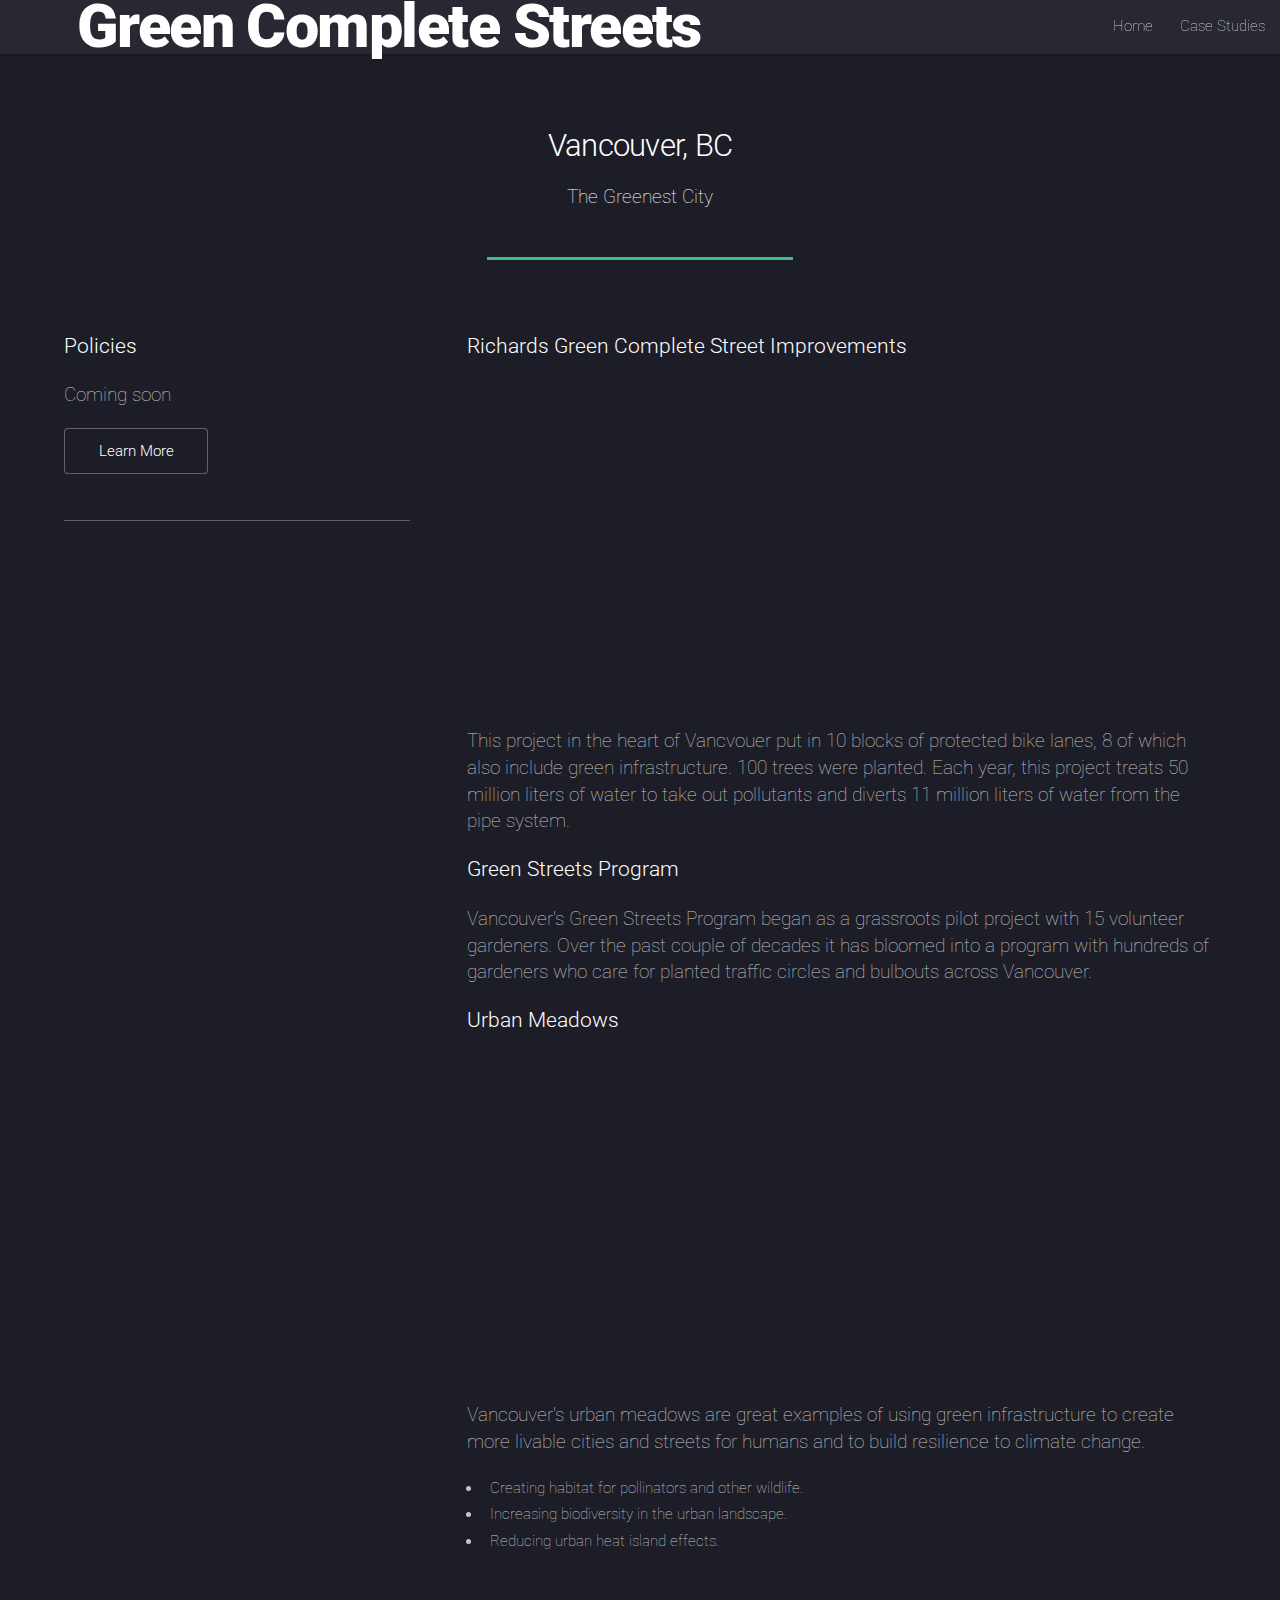
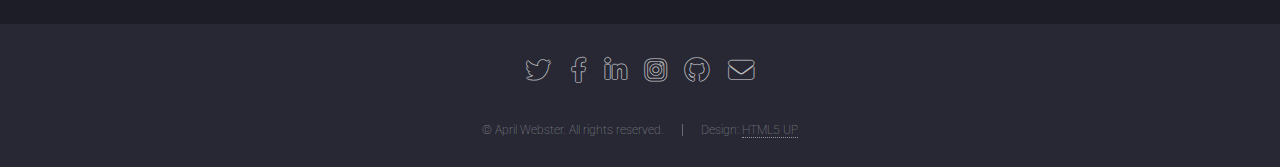
<file: case-studies/vancouver-bc.html>
<!DOCTYPE HTML>
<!--
	Landed by HTML5 UP
	html5up.net | @ajlkn
	Free for personal and commercial use under the CCA 3.0 license (html5up.net/license)
-->
<html>
	<head>
		<!-- <title>Left Sidebar - Landed by HTML5 UP</title> -->
		<meta charset="utf-8" />
		<meta name="viewport" content="width=device-width, initial-scale=1, user-scalable=no" />
		<link rel="stylesheet" href="../assets/css/main.css" />
		<noscript><link rel="stylesheet" href="../assets/css/noscript.css" /></noscript>
	</head>
	<body class="is-preload">
		<div id="page-wrapper">

			<!-- Header -->
				<header id="header">
					<h1 id="logo"><a href="../index.html">Green Complete Streets</a></h1>
					<nav id="nav">
						<ul>
							<li><a href="../index.html">Home</a></li>
							<li>
								<a href="#">Case Studies</a>
								<ul>
									<li><a href="vancouver-bc.html">Vancouver, BC</a></li>
									<li><a href="seattle-wa.html">Seattle, WA</a></li>
									<li><a href="sanmateo-ca.html">San Mateo, CA</a></li>
									<!-- <li>
										<a href="#">Submenu</a>
										<ul>
											<li><a href="#">Option 1</a></li>
											<li><a href="#">Option 2</a></li>
											<li><a href="#">Option 3</a></li>
											<li><a href="#">Option 4</a></li>
										</ul>
									</li> -->
								</ul>
							</li>
							<!-- <li><a href="../elements.html">Elements</a></li>
							<li><a href="#" class="button primary">Sign Up</a></li> -->
						</ul>
					</nav>
				</header>

			<!-- Main -->
				<div id="main" class="wrapper style1">
					<div class="container">
						<header class="major">
							<h2>Vancouver, BC</h2>
							<p>The Greenest City</p>
						</header>
						<div class="row gtr-150">
							<div class="col-4 col-12-medium">

								<!-- Sidebar -->
									<section id="sidebar">
										<section>
											<h3>Policies</h3>
											<p>Coming soon</p>
											<footer>
												<ul class="actions">
													<li><a href="#" class="button">Learn More</a></li>
												</ul>
											</footer>
										</section>
										<hr />
										<!-- <section> -->
											<!-- <a href="#" class="image fit"><img src="images/pic06.jpg" alt="" /></a> -->
											<!-- <iframe class="image" src="https://www.youtube.com/embed/N4AurBEdHec" title="Richards Green Complete Street Improvements" frameborder="0" allow="accelerometer; autoplay; clipboard-write; encrypted-media; gyroscope; picture-in-picture" allowfullscreen></iframe>
											<h3>Amet Lorem Tempus</h3>
											<p>Sed tristique purus vitae volutpat commodo suscipit amet sed nibh. Proin a ullamcorper sed blandit. Sed tristique purus vitae volutpat commodo suscipit ullamcorper sed blandit lorem ipsum dolore.</p>
											<footer>
												<ul class="actions">
													<li><a href="#" class="button">Learn More</a></li>
												</ul>
											</footer>
										</section> -->
									</section>

							</div>
							<div class="col-8 col-12-medium imp-medium">

								<!-- Content -->
									<section id="content">
										<!-- <a href="#" class="image fit"><img src="images/pic05.jpg" alt="" /></a> -->
										<h3>Richards Green Complete Street Improvements</h3>
										<iframe class="image fit" width="560" height="315" src="https://www.youtube.com/embed/N4AurBEdHec" title="Richards Green Complete Street Improvements" frameborder="0" allow="accelerometer; autoplay; clipboard-write; encrypted-media; gyroscope; picture-in-picture" allowfullscreen></iframe>
										<p>This project in the heart of Vancvouer put in 10 blocks of protected bike lanes, 8 of which also include green infrastructure. 100 trees were planted. Each year, this project treats 50 million liters of water to take out pollutants and diverts 11 million liters of water from the pipe system.</p>
										<h3>Green Streets Program</h3>
										<p>Vancouver's Green Streets Program began as a grassroots pilot project with 15 volunteer gardeners. 
											Over the past couple of decades it has bloomed into a program with hundreds of gardeners who care for 
											planted traffic circles and bulbouts across Vancouver.</p>
										<h3>Urban Meadows</h3>
										<iframe class="image fit" width="560" height="315" src="https://www.youtube.com/embed/7SEJSmDZLF0" title="YouTube video player" frameborder="0" allow="accelerometer; autoplay; clipboard-write; encrypted-media; gyroscope; picture-in-picture" allowfullscreen></iframe>
										
										<p>Vancouver's urban meadows are great examples of using green infrastructure to 
											create more livable cities and streets for humans and to build resilience to climate change.</p>
										<ul>
											<li>Creating habitat for pollinators and other wildlife.</li>
											<li>Increasing biodiversity in the urban landscape.</li>
											<li>Reducing urban heat island effects.</li>

										</ul>
									</section>

							</div>
						</div>
					</div>
				</div>

			<!-- Footer -->
				<footer id="footer">
					<ul class="icons">
						<li><a href="#" class="icon brands alt fa-twitter"><span class="label">Twitter</span></a></li>
						<li><a href="#" class="icon brands alt fa-facebook-f"><span class="label">Facebook</span></a></li>
						<li><a href="#" class="icon brands alt fa-linkedin-in"><span class="label">LinkedIn</span></a></li>
						<li><a href="#" class="icon brands alt fa-instagram"><span class="label">Instagram</span></a></li>
						<li><a href="#" class="icon brands alt fa-github"><span class="label">GitHub</span></a></li>
						<li><a href="#" class="icon solid alt fa-envelope"><span class="label">Email</span></a></li>
					</ul>
					<ul class="copyright">
						<li>&copy; April Webster. All rights reserved.</li><li>Design: <a href="http://html5up.net">HTML5 UP</a></li>
					</ul>
				</footer>

		</div>

		<!-- Scripts -->
		<script src="../assets/js/jquery.min.js"></script>
		<script src="../assets/js/jquery.scrolly.min.js"></script>
		<script src="../assets/js/jquery.dropotron.min.js"></script>
		<script src="../assets/js/jquery.scrollex.min.js"></script>
		<script src="../assets/js/browser.min.js"></script>
		<script src="../assets/js/breakpoints.min.js"></script>
		<script src="../assets/js/util.js"></script>
		<script src="../assets/js/main.js"></script>

	</body>
</html>
</file>
<file: assets/css/noscript.css>
/*
	Landed by HTML5 UP
	html5up.net | @ajlkn
	Free for personal and commercial use under the CCA 3.0 license (html5up.net/license)
*/

/* Loader */

	body.landing.is-preload:before {
		display: none;
	}

	body.landing.is-preload:after {
		display: none;
	}
</file>
<file: assets/css/main.css>
@import url("fontawesome-all.min.css");
@import url("https://fonts.googleapis.com/css?family=Roboto:100,300,100italic,300italic");

/*
	Landed by HTML5 UP
	html5up.net | @ajlkn
	Free for personal and commercial use under the CCA 3.0 license (html5up.net/license)
*/

/* 
colours used:
#39c088 - green
#e44c65 - pinky red
*/

html, body, div, span, applet, object,
iframe, h1, h2, h3, h4, h5, h6, p, blockquote,
pre, a, abbr, acronym, address, big, cite,
code, del, dfn, em, img, ins, kbd, q, s, samp,
small, strike, strong, sub, sup, tt, var, b,
u, i, center, dl, dt, dd, ol, ul, li, fieldset,
form, label, legend, table, caption, tbody,
tfoot, thead, tr, th, td, article, aside,
canvas, details, embed, figure, figcaption,
footer, header, hgroup, menu, nav, output, ruby,
section, summary, time, mark, audio, video {
	margin: 0;
	padding: 0;
	border: 0;
	font-size: 100%;
	font: inherit;
	vertical-align: baseline;}

article, aside, details, figcaption, figure,
footer, header, hgroup, menu, nav, section {
	display: block;}

body {
	line-height: 1;
}

ol, ul {
	list-style: none;
}

blockquote, q {
	quotes: none;
}

	blockquote:before, blockquote:after, q:before, q:after {
		content: '';
		content: none;
	}

table {
	border-collapse: collapse;
	border-spacing: 0;
}

body {
	-webkit-text-size-adjust: none;
}

mark {
	background-color: transparent;
	color: inherit;
}

input::-moz-focus-inner {
	border: 0;
	padding: 0;
}

input, select, textarea {
	-moz-appearance: none;
	-webkit-appearance: none;
	-ms-appearance: none;
	appearance: none;
}

/* Basic */

	html {
		box-sizing: border-box;
	}

	*, *:before, *:after {
		box-sizing: inherit;
	}

	html, body {
		background: #1c1d26;
	}

	body.is-preload *, body.is-preload *:before, body.is-preload *:after {
		-moz-animation: none !important;
		-webkit-animation: none !important;
		-ms-animation: none !important;
		animation: none !important;
		-moz-transition: none !important;
		-webkit-transition: none !important;
		-ms-transition: none !important;
		transition: none !important;
	}

	body, input, select, textarea {
		color: rgba(255, 255, 255, 0.75);
		font-family: "Roboto", Helvetica, sans-serif;
		font-size: 15pt;
		font-weight: 100;
		line-height: 1.75em;
	}

	a {
		-moz-transition: border-color 0.2s ease-in-out, color 0.2s ease-in-out;
		-webkit-transition: border-color 0.2s ease-in-out, color 0.2s ease-in-out;
		-ms-transition: border-color 0.2s ease-in-out, color 0.2s ease-in-out;
		transition: border-color 0.2s ease-in-out, color 0.2s ease-in-out;
		border-bottom: dotted 1px;
		color: #39c088;
		text-decoration: none;
	}

		a:hover {
			color: #39c088 !important;
			border-bottom-color: transparent;
		}

	strong, b {
		color: #ffffff;
		font-weight: 300;
	}

	em, i {
		font-style: italic;
	}

	/* AW: this was 2em */
	p {
		margin: 0 0 1em 0; 
		font-size: 14pt;
	}

	h1, h2, h3, h4, h5, h6 {
		color: #ffffff;
		font-weight: 300;
		line-height: 1em;
		margin: 0 0 1em 0;
	}

		h1 a, h2 a, h3 a, h4 a, h5 a, h6 a {
			color: inherit;
			border: 0;
		}

	h1 {
		font-size: 4em;
		font-weight: 900;
		line-height: 1.5em;
		letter-spacing: -0.025em;
	}
	h2 {
		font-size: 2em;
		line-height: 1.5em;
		letter-spacing: -0.025em;
	}

	h3 {
		font-size: 1.35em;
		line-height: 1.5em;
	}

	h4 {
		font-size: 1.1em;
		line-height: 1.5em;
	}

	h5 {
		font-size: 0.9em;
		line-height: 1.5em;
	}

	h6 {
		font-size: 0.7em;
		line-height: 1.5em;
	}

	sub {
		font-size: 0.8em;
		position: relative;
		top: 0.5em;
	}

	sup {
		font-size: 0.8em;
		position: relative;
		top: -0.5em;
	}

	hr {
		border: 0;
		border-bottom: solid 1px rgba(255, 255, 255, 0.3);
		margin: 3em 0;
	}

		hr.major {
			margin: 4em 0;
		}

	blockquote {
		border-left: solid 4px rgba(255, 255, 255, 0.3);
		font-style: italic;
		margin: 0 0 2em 0;
		padding: 0.5em 0 0.5em 2em;
	}

	code {
		background: rgba(255, 255, 255, 0.075);
		border-radius: 4px;
		font-family: "Courier New", monospace;
		font-size: 0.9em;
		margin: 0 0.25em;
		padding: 0.25em 0.65em;
	}

	pre {
		-webkit-overflow-scrolling: touch;
		font-family: "Courier New", monospace;
		font-size: 0.9em;
		margin: 0 0 2em 0;
	}

		pre code {
			display: block;
			line-height: 1.75em;
			padding: 1em 1.5em;
			overflow-x: auto;
		}

	.align-left {
		text-align: left;
	}

	.align-center {
		text-align: center;
	}

	.align-right {
		text-align: right;
	}

/* Loader */

	@-moz-keyframes spinner-show {
		0% {
			opacity: 0;
		}

		100% {
			opacity: 1;
		}
	}

	@-webkit-keyframes spinner-show {
		0% {
			opacity: 0;
		}

		100% {
			opacity: 1;
		}
	}

	@-ms-keyframes spinner-show {
		0% {
			opacity: 0;
		}

		100% {
			opacity: 1;
		}
	}

	@keyframes spinner-show {
		0% {
			opacity: 0;
		}

		100% {
			opacity: 1;
		}
	}

	@-moz-keyframes spinner-hide {
		0% {
			color: rgba(255, 255, 255, 0.15);
			z-index: 100001;
			-moz-transform: scale(1) rotate(0deg);
			-webkit-transform: scale(1) rotate(0deg);
			-ms-transform: scale(1) rotate(0deg);
			transform: scale(1) rotate(0deg);
		}

		99% {
			color: #1c1d26;
			z-index: 100001;
			-moz-transform: scale(0.5) rotate(360deg);
			-webkit-transform: scale(0.5) rotate(360deg);
			-ms-transform: scale(0.5) rotate(360deg);
			transform: scale(0.5) rotate(360deg);
		}

		100% {
			color: #1c1d26;
			z-index: -1;
			-moz-transform: scale(0.5) rotate(360deg);
			-webkit-transform: scale(0.5) rotate(360deg);
			-ms-transform: scale(0.5) rotate(360deg);
			transform: scale(0.5) rotate(360deg);
		}
	}

	@-webkit-keyframes spinner-hide {
		0% {
			color: rgba(255, 255, 255, 0.15);
			z-index: 100001;
			-moz-transform: scale(1) rotate(0deg);
			-webkit-transform: scale(1) rotate(0deg);
			-ms-transform: scale(1) rotate(0deg);
			transform: scale(1) rotate(0deg);
		}

		99% {
			color: #1c1d26;
			z-index: 100001;
			-moz-transform: scale(0.5) rotate(360deg);
			-webkit-transform: scale(0.5) rotate(360deg);
			-ms-transform: scale(0.5) rotate(360deg);
			transform: scale(0.5) rotate(360deg);
		}

		100% {
			color: #1c1d26;
			z-index: -1;
			-moz-transform: scale(0.5) rotate(360deg);
			-webkit-transform: scale(0.5) rotate(360deg);
			-ms-transform: scale(0.5) rotate(360deg);
			transform: scale(0.5) rotate(360deg);
		}
	}

	@-ms-keyframes spinner-hide {
		0% {
			color: rgba(255, 255, 255, 0.15);
			z-index: 100001;
			-moz-transform: scale(1) rotate(0deg);
			-webkit-transform: scale(1) rotate(0deg);
			-ms-transform: scale(1) rotate(0deg);
			transform: scale(1) rotate(0deg);
		}

		99% {
			color: #1c1d26;
			z-index: 100001;
			-moz-transform: scale(0.5) rotate(360deg);
			-webkit-transform: scale(0.5) rotate(360deg);
			-ms-transform: scale(0.5) rotate(360deg);
			transform: scale(0.5) rotate(360deg);
		}

		100% {
			color: #1c1d26;
			z-index: -1;
			-moz-transform: scale(0.5) rotate(360deg);
			-webkit-transform: scale(0.5) rotate(360deg);
			-ms-transform: scale(0.5) rotate(360deg);
			transform: scale(0.5) rotate(360deg);
		}
	}

	@keyframes spinner-hide {
		0% {
			color: rgba(255, 255, 255, 0.15);
			z-index: 100001;
			-moz-transform: scale(1) rotate(0deg);
			-webkit-transform: scale(1) rotate(0deg);
			-ms-transform: scale(1) rotate(0deg);
			transform: scale(1) rotate(0deg);
		}

		99% {
			color: #1c1d26;
			z-index: 100001;
			-moz-transform: scale(0.5) rotate(360deg);
			-webkit-transform: scale(0.5) rotate(360deg);
			-ms-transform: scale(0.5) rotate(360deg);
			transform: scale(0.5) rotate(360deg);
		}

		100% {
			color: #1c1d26;
			z-index: -1;
			-moz-transform: scale(0.5) rotate(360deg);
			-webkit-transform: scale(0.5) rotate(360deg);
			-ms-transform: scale(0.5) rotate(360deg);
			transform: scale(0.5) rotate(360deg);
		}
	}

	@-moz-keyframes spinner-rotate {
		0% {
			-moz-transform: scale(1) rotate(0deg);
			-webkit-transform: scale(1) rotate(0deg);
			-ms-transform: scale(1) rotate(0deg);
			transform: scale(1) rotate(0deg);
		}

		100% {
			-moz-transform: scale(1) rotate(360deg);
			-webkit-transform: scale(1) rotate(360deg);
			-ms-transform: scale(1) rotate(360deg);
			transform: scale(1) rotate(360deg);
		}
	}

	@-webkit-keyframes spinner-rotate {
		0% {
			-moz-transform: scale(1) rotate(0deg);
			-webkit-transform: scale(1) rotate(0deg);
			-ms-transform: scale(1) rotate(0deg);
			transform: scale(1) rotate(0deg);
		}

		100% {
			-moz-transform: scale(1) rotate(360deg);
			-webkit-transform: scale(1) rotate(360deg);
			-ms-transform: scale(1) rotate(360deg);
			transform: scale(1) rotate(360deg);
		}
	}

	@-ms-keyframes spinner-rotate {
		0% {
			-moz-transform: scale(1) rotate(0deg);
			-webkit-transform: scale(1) rotate(0deg);
			-ms-transform: scale(1) rotate(0deg);
			transform: scale(1) rotate(0deg);
		}

		100% {
			-moz-transform: scale(1) rotate(360deg);
			-webkit-transform: scale(1) rotate(360deg);
			-ms-transform: scale(1) rotate(360deg);
			transform: scale(1) rotate(360deg);
		}
	}

	@keyframes spinner-rotate {
		0% {
			-moz-transform: scale(1) rotate(0deg);
			-webkit-transform: scale(1) rotate(0deg);
			-ms-transform: scale(1) rotate(0deg);
			transform: scale(1) rotate(0deg);
		}

		100% {
			-moz-transform: scale(1) rotate(360deg);
			-webkit-transform: scale(1) rotate(360deg);
			-ms-transform: scale(1) rotate(360deg);
			transform: scale(1) rotate(360deg);
		}
	}

	@-moz-keyframes overlay-hide {
		0% {
			opacity: 1;
			z-index: 100000;
		}

		15% {
			opacity: 1;
			z-index: 100000;
		}

		99% {
			opacity: 0;
			z-index: 100000;
		}

		100% {
			opacity: 0;
			z-index: -1;
		}
	}

	@-webkit-keyframes overlay-hide {
		0% {
			opacity: 1;
			z-index: 100000;
		}

		15% {
			opacity: 1;
			z-index: 100000;
		}

		99% {
			opacity: 0;
			z-index: 100000;
		}

		100% {
			opacity: 0;
			z-index: -1;
		}
	}

	@-ms-keyframes overlay-hide {
		0% {
			opacity: 1;
			z-index: 100000;
		}

		15% {
			opacity: 1;
			z-index: 100000;
		}

		99% {
			opacity: 0;
			z-index: 100000;
		}

		100% {
			opacity: 0;
			z-index: -1;
		}
	}

	@keyframes overlay-hide {
		0% {
			opacity: 1;
			z-index: 100000;
		}

		15% {
			opacity: 1;
			z-index: 100000;
		}

		99% {
			opacity: 0;
			z-index: 100000;
		}

		100% {
			opacity: 0;
			z-index: -1;
		}
	}

	body.landing {
		text-decoration: none;
	}

		body.landing:before {
			-moz-osx-font-smoothing: grayscale;
			-webkit-font-smoothing: antialiased;
			display: inline-block;
			font-style: normal;
			font-variant: normal;
			text-rendering: auto;
			line-height: 1;
			text-transform: none !important;
			font-family: 'Font Awesome 5 Free';
			font-weight: 900;
		}

		body.landing:before {
			-moz-animation: spinner-show 1.5s 1 0.25s ease forwards, spinner-hide 0.25s ease-in-out forwards !important;
			-webkit-animation: spinner-show 1.5s 1 0.25s ease forwards, spinner-hide 0.25s ease-in-out forwards !important;
			-ms-animation: spinner-show 1.5s 1 0.25s ease forwards, spinner-hide 0.25s ease-in-out forwards !important;
			animation: spinner-show 1.5s 1 0.25s ease forwards, spinner-hide 0.25s ease-in-out forwards !important;
			-moz-transform-origin: 50% 50%;
			-webkit-transform-origin: 50% 50%;
			-ms-transform-origin: 50% 50%;
			transform-origin: 50% 50%;
			color: rgba(255, 255, 255, 0.15);
			content: '\f1ce';
			cursor: default;
			display: block;
			font-size: 2em;
			height: 2em;
			left: 50%;
			line-height: 2em;
			margin: -1em 0 0 -1em;
			opacity: 0;
			position: fixed;
			text-align: center;
			top: 50%;
			width: 2em;
			z-index: -1;
		}

		body.landing:after {
			-moz-animation: overlay-hide 1.5s ease-in forwards !important;
			-webkit-animation: overlay-hide 1.5s ease-in forwards !important;
			-ms-animation: overlay-hide 1.5s ease-in forwards !important;
			animation: overlay-hide 1.5s ease-in forwards !important;
			background: #1c1d26;
			content: '';
			display: block;
			height: 100%;
			left: 0;
			opacity: 0;
			position: fixed;
			top: 0;
			width: 100%;
			z-index: -1;
		}

		body.landing.is-preload:before {
			-moz-animation: spinner-show 1.5s 1 0.25s ease forwards, spinner-rotate 0.75s infinite linear !important;
			-webkit-animation: spinner-show 1.5s 1 0.25s ease forwards, spinner-rotate 0.75s infinite linear !important;
			-ms-animation: spinner-show 1.5s 1 0.25s ease forwards, spinner-rotate 0.75s infinite linear !important;
			animation: spinner-show 1.5s 1 0.25s ease forwards, spinner-rotate 0.75s infinite linear !important;
			z-index: 100001;
		}

		body.landing.is-preload:after {
			-moz-animation: none !important;
			-webkit-animation: none !important;
			-ms-animation: none !important;
			animation: none !important;
			opacity: 1;
			z-index: 100000;
		}

	@media (-webkit-min-device-pixel-ratio: 2) {

		body.landing:before {
			line-height: 2.025em;
		}

	}

/* Container */

	.container {
		margin: 0 auto;
		max-width: calc(100% - 4em);
		width: 70em;
	}

		.container.xsmall {
			width: 17.5em;
		}

		.container.small {
			width: 35em;
		}

		.container.medium {
			width: 52.5em;
		}

		.container.large {
			width: 87.5em;
		}

		.container.xlarge {
			width: 105em;
		}

		.container.max {
			width: 100%;
		}

		@media screen and (max-width: 1280px) {

			.container {
				width: 90%;
				max-width: 100%;
			}

		}

		@media screen and (max-width: 980px) {

			.container {
				width: 100% !important;
			}

		}

/* Row */

	.row {
		display: flex;
		flex-wrap: wrap;
		box-sizing: border-box;
		align-items: stretch;
	}

		.row > * {
			box-sizing: border-box;
		}

		.row.gtr-uniform > * > :last-child {
			margin-bottom: 0;
		}

		.row.aln-left {
			justify-content: flex-start;
		}

		.row.aln-center {
			justify-content: center;
		}

		.row.aln-right {
			justify-content: flex-end;
		}

		.row.aln-top {
			align-items: flex-start;
		}

		.row.aln-middle {
			align-items: center;
		}

		.row.aln-bottom {
			align-items: flex-end;
		}

		.row > .imp {
			order: -1;
		}

		.row > .col-1 {
			width: 8.33333%;
		}

		.row > .off-1 {
			margin-left: 8.33333%;
		}

		.row > .col-2 {
			width: 16.66667%;
		}

		.row > .off-2 {
			margin-left: 16.66667%;
		}

		.row > .col-3 {
			width: 25%;
		}

		.row > .off-3 {
			margin-left: 25%;
		}

		.row > .col-4 {
			width: 33.33333%;
		}

		.row > .off-4 {
			margin-left: 33.33333%;
		}

		.row > .col-5 {
			width: 41.66667%;
		}

		.row > .off-5 {
			margin-left: 41.66667%;
		}

		.row > .col-6 {
			width: 50%;
		}

		.row > .off-6 {
			margin-left: 50%;
		}

		.row > .col-7 {
			width: 58.33333%;
		}

		.row > .off-7 {
			margin-left: 58.33333%;
		}

		.row > .col-8 {
			width: 66.66667%;
		}

		.row > .off-8 {
			margin-left: 66.66667%;
		}

		.row > .col-9 {
			width: 75%;
		}

		.row > .off-9 {
			margin-left: 75%;
		}

		.row > .col-10 {
			width: 83.33333%;
		}

		.row > .off-10 {
			margin-left: 83.33333%;
		}

		.row > .col-11 {
			width: 91.66667%;
		}

		.row > .off-11 {
			margin-left: 91.66667%;
		}

		.row > .col-12 {
			width: 100%;
		}

		.row > .off-12 {
			margin-left: 100%;
		}

		.row.gtr-0 {
			margin-top: 0;
			margin-left: 0em;
		}

			.row.gtr-0 > * {
				padding: 0 0 0 0em;
			}

			.row.gtr-0.gtr-uniform {
				margin-top: 0em;
			}

				.row.gtr-0.gtr-uniform > * {
					padding-top: 0em;
				}

		.row.gtr-25 {
			margin-top: 0;
			margin-left: -0.625em;
		}

			.row.gtr-25 > * {
				padding: 0 0 0 0.625em;
			}

			.row.gtr-25.gtr-uniform {
				margin-top: -0.625em;
			}

				.row.gtr-25.gtr-uniform > * {
					padding-top: 0.625em;
				}

		.row.gtr-50 {
			margin-top: 0;
			margin-left: -1.25em;
		}

			.row.gtr-50 > * {
				padding: 0 0 0 1.25em;
			}

			.row.gtr-50.gtr-uniform {
				margin-top: -1.25em;
			}

				.row.gtr-50.gtr-uniform > * {
					padding-top: 1.25em;
				}

		.row {
			margin-top: 0;
			margin-left: -2.5em;
		}

			.row > * {
				padding: 0 0 0 2.5em;
			}

			.row.gtr-uniform {
				margin-top: -2.5em;
			}

				.row.gtr-uniform > * {
					padding-top: 2.5em;
				}

		.row.gtr-150 {
			margin-top: 0;
			margin-left: -3.75em;
		}

			.row.gtr-150 > * {
				padding: 0 0 0 3.75em;
			}

			.row.gtr-150.gtr-uniform {
				margin-top: -3.75em;
			}

				.row.gtr-150.gtr-uniform > * {
					padding-top: 3.75em;
				}

		.row.gtr-200 {
			margin-top: 0;
			margin-left: -5em;
		}

			.row.gtr-200 > * {
				padding: 0 0 0 5em;
			}

			.row.gtr-200.gtr-uniform {
				margin-top: -5em;
			}

				.row.gtr-200.gtr-uniform > * {
					padding-top: 5em;
				}

		@media screen and (max-width: 1680px) {

			.row {
				display: flex;
				flex-wrap: wrap;
				box-sizing: border-box;
				align-items: stretch;
			}

				.row > * {
					box-sizing: border-box;
				}

				.row.gtr-uniform > * > :last-child {
					margin-bottom: 0;
				}

				.row.aln-left {
					justify-content: flex-start;
				}

				.row.aln-center {
					justify-content: center;
				}

				.row.aln-right {
					justify-content: flex-end;
				}

				.row.aln-top {
					align-items: flex-start;
				}

				.row.aln-middle {
					align-items: center;
				}

				.row.aln-bottom {
					align-items: flex-end;
				}

				.row > .imp-xlarge {
					order: -1;
				}

				.row > .col-1-xlarge {
					width: 8.33333%;
				}

				.row > .off-1-xlarge {
					margin-left: 8.33333%;
				}

				.row > .col-2-xlarge {
					width: 16.66667%;
				}

				.row > .off-2-xlarge {
					margin-left: 16.66667%;
				}

				.row > .col-3-xlarge {
					width: 25%;
				}

				.row > .off-3-xlarge {
					margin-left: 25%;
				}

				.row > .col-4-xlarge {
					width: 33.33333%;
				}

				.row > .off-4-xlarge {
					margin-left: 33.33333%;
				}

				.row > .col-5-xlarge {
					width: 41.66667%;
				}

				.row > .off-5-xlarge {
					margin-left: 41.66667%;
				}

				.row > .col-6-xlarge {
					width: 50%;
				}

				.row > .off-6-xlarge {
					margin-left: 50%;
				}

				.row > .col-7-xlarge {
					width: 58.33333%;
				}

				.row > .off-7-xlarge {
					margin-left: 58.33333%;
				}

				.row > .col-8-xlarge {
					width: 66.66667%;
				}

				.row > .off-8-xlarge {
					margin-left: 66.66667%;
				}

				.row > .col-9-xlarge {
					width: 75%;
				}

				.row > .off-9-xlarge {
					margin-left: 75%;
				}

				.row > .col-10-xlarge {
					width: 83.33333%;
				}

				.row > .off-10-xlarge {
					margin-left: 83.33333%;
				}

				.row > .col-11-xlarge {
					width: 91.66667%;
				}

				.row > .off-11-xlarge {
					margin-left: 91.66667%;
				}

				.row > .col-12-xlarge {
					width: 100%;
				}

				.row > .off-12-xlarge {
					margin-left: 100%;
				}

				.row.gtr-0 {
					margin-top: 0;
					margin-left: 0em;
				}

					.row.gtr-0 > * {
						padding: 0 0 0 0em;
					}

					.row.gtr-0.gtr-uniform {
						margin-top: 0em;
					}

						.row.gtr-0.gtr-uniform > * {
							padding-top: 0em;
						}

				.row.gtr-25 {
					margin-top: 0;
					margin-left: -0.625em;
				}

					.row.gtr-25 > * {
						padding: 0 0 0 0.625em;
					}

					.row.gtr-25.gtr-uniform {
						margin-top: -0.625em;
					}

						.row.gtr-25.gtr-uniform > * {
							padding-top: 0.625em;
						}

				.row.gtr-50 {
					margin-top: 0;
					margin-left: -1.25em;
				}

					.row.gtr-50 > * {
						padding: 0 0 0 1.25em;
					}

					.row.gtr-50.gtr-uniform {
						margin-top: -1.25em;
					}

						.row.gtr-50.gtr-uniform > * {
							padding-top: 1.25em;
						}

				.row {
					margin-top: 0;
					margin-left: -2.5em;
				}

					.row > * {
						padding: 0 0 0 2.5em;
					}

					.row.gtr-uniform {
						margin-top: -2.5em;
					}

						.row.gtr-uniform > * {
							padding-top: 2.5em;
						}

				.row.gtr-150 {
					margin-top: 0;
					margin-left: -3.75em;
				}

					.row.gtr-150 > * {
						padding: 0 0 0 3.75em;
					}

					.row.gtr-150.gtr-uniform {
						margin-top: -3.75em;
					}

						.row.gtr-150.gtr-uniform > * {
							padding-top: 3.75em;
						}

				.row.gtr-200 {
					margin-top: 0;
					margin-left: -5em;
				}

					.row.gtr-200 > * {
						padding: 0 0 0 5em;
					}

					.row.gtr-200.gtr-uniform {
						margin-top: -5em;
					}

						.row.gtr-200.gtr-uniform > * {
							padding-top: 5em;
						}

		}

		@media screen and (max-width: 1280px) {

			.row {
				display: flex;
				flex-wrap: wrap;
				box-sizing: border-box;
				align-items: stretch;
			}

				.row > * {
					box-sizing: border-box;
				}

				.row.gtr-uniform > * > :last-child {
					margin-bottom: 0;
				}

				.row.aln-left {
					justify-content: flex-start;
				}

				.row.aln-center {
					justify-content: center;
				}

				.row.aln-right {
					justify-content: flex-end;
				}

				.row.aln-top {
					align-items: flex-start;
				}

				.row.aln-middle {
					align-items: center;
				}

				.row.aln-bottom {
					align-items: flex-end;
				}

				.row > .imp-large {
					order: -1;
				}

				.row > .col-1-large {
					width: 8.33333%;
				}

				.row > .off-1-large {
					margin-left: 8.33333%;
				}

				.row > .col-2-large {
					width: 16.66667%;
				}

				.row > .off-2-large {
					margin-left: 16.66667%;
				}

				.row > .col-3-large {
					width: 25%;
				}

				.row > .off-3-large {
					margin-left: 25%;
				}

				.row > .col-4-large {
					width: 33.33333%;
				}

				.row > .off-4-large {
					margin-left: 33.33333%;
				}

				.row > .col-5-large {
					width: 41.66667%;
				}

				.row > .off-5-large {
					margin-left: 41.66667%;
				}

				.row > .col-6-large {
					width: 50%;
				}

				.row > .off-6-large {
					margin-left: 50%;
				}

				.row > .col-7-large {
					width: 58.33333%;
				}

				.row > .off-7-large {
					margin-left: 58.33333%;
				}

				.row > .col-8-large {
					width: 66.66667%;
				}

				.row > .off-8-large {
					margin-left: 66.66667%;
				}

				.row > .col-9-large {
					width: 75%;
				}

				.row > .off-9-large {
					margin-left: 75%;
				}

				.row > .col-10-large {
					width: 83.33333%;
				}

				.row > .off-10-large {
					margin-left: 83.33333%;
				}

				.row > .col-11-large {
					width: 91.66667%;
				}

				.row > .off-11-large {
					margin-left: 91.66667%;
				}

				.row > .col-12-large {
					width: 100%;
				}

				.row > .off-12-large {
					margin-left: 100%;
				}

				.row.gtr-0 {
					margin-top: 0;
					margin-left: 0em;
				}

					.row.gtr-0 > * {
						padding: 0 0 0 0em;
					}

					.row.gtr-0.gtr-uniform {
						margin-top: 0em;
					}

						.row.gtr-0.gtr-uniform > * {
							padding-top: 0em;
						}

				.row.gtr-25 {
					margin-top: 0;
					margin-left: -0.625em;
				}

					.row.gtr-25 > * {
						padding: 0 0 0 0.625em;
					}

					.row.gtr-25.gtr-uniform {
						margin-top: -0.625em;
					}

						.row.gtr-25.gtr-uniform > * {
							padding-top: 0.625em;
						}

				.row.gtr-50 {
					margin-top: 0;
					margin-left: -1.25em;
				}

					.row.gtr-50 > * {
						padding: 0 0 0 1.25em;
					}

					.row.gtr-50.gtr-uniform {
						margin-top: -1.25em;
					}

						.row.gtr-50.gtr-uniform > * {
							padding-top: 1.25em;
						}

				.row {
					margin-top: 0;
					margin-left: -2.5em;
				}

					.row > * {
						padding: 0 0 0 2.5em;
					}

					.row.gtr-uniform {
						margin-top: -2.5em;
					}

						.row.gtr-uniform > * {
							padding-top: 2.5em;
						}

				.row.gtr-150 {
					margin-top: 0;
					margin-left: -3.75em;
				}

					.row.gtr-150 > * {
						padding: 0 0 0 3.75em;
					}

					.row.gtr-150.gtr-uniform {
						margin-top: -3.75em;
					}

						.row.gtr-150.gtr-uniform > * {
							padding-top: 3.75em;
						}

				.row.gtr-200 {
					margin-top: 0;
					margin-left: -5em;
				}

					.row.gtr-200 > * {
						padding: 0 0 0 5em;
					}

					.row.gtr-200.gtr-uniform {
						margin-top: -5em;
					}

						.row.gtr-200.gtr-uniform > * {
							padding-top: 5em;
						}

		}

		@media screen and (max-width: 980px) {

			.row {
				display: flex;
				flex-wrap: wrap;
				box-sizing: border-box;
				align-items: stretch;
			}

				.row > * {
					box-sizing: border-box;
				}

				.row.gtr-uniform > * > :last-child {
					margin-bottom: 0;
				}

				.row.aln-left {
					justify-content: flex-start;
				}

				.row.aln-center {
					justify-content: center;
				}

				.row.aln-right {
					justify-content: flex-end;
				}

				.row.aln-top {
					align-items: flex-start;
				}

				.row.aln-middle {
					align-items: center;
				}

				.row.aln-bottom {
					align-items: flex-end;
				}

				.row > .imp-medium {
					order: -1;
				}

				.row > .col-1-medium {
					width: 8.33333%;
				}

				.row > .off-1-medium {
					margin-left: 8.33333%;
				}

				.row > .col-2-medium {
					width: 16.66667%;
				}

				.row > .off-2-medium {
					margin-left: 16.66667%;
				}

				.row > .col-3-medium {
					width: 25%;
				}

				.row > .off-3-medium {
					margin-left: 25%;
				}

				.row > .col-4-medium {
					width: 33.33333%;
				}

				.row > .off-4-medium {
					margin-left: 33.33333%;
				}

				.row > .col-5-medium {
					width: 41.66667%;
				}

				.row > .off-5-medium {
					margin-left: 41.66667%;
				}

				.row > .col-6-medium {
					width: 50%;
				}

				.row > .off-6-medium {
					margin-left: 50%;
				}

				.row > .col-7-medium {
					width: 58.33333%;
				}

				.row > .off-7-medium {
					margin-left: 58.33333%;
				}

				.row > .col-8-medium {
					width: 66.66667%;
				}

				.row > .off-8-medium {
					margin-left: 66.66667%;
				}

				.row > .col-9-medium {
					width: 75%;
				}

				.row > .off-9-medium {
					margin-left: 75%;
				}

				.row > .col-10-medium {
					width: 83.33333%;
				}

				.row > .off-10-medium {
					margin-left: 83.33333%;
				}

				.row > .col-11-medium {
					width: 91.66667%;
				}

				.row > .off-11-medium {
					margin-left: 91.66667%;
				}

				.row > .col-12-medium {
					width: 100%;
				}

				.row > .off-12-medium {
					margin-left: 100%;
				}

				.row.gtr-0 {
					margin-top: 0;
					margin-left: 0em;
				}

					.row.gtr-0 > * {
						padding: 0 0 0 0em;
					}

					.row.gtr-0.gtr-uniform {
						margin-top: 0em;
					}

						.row.gtr-0.gtr-uniform > * {
							padding-top: 0em;
						}

				.row.gtr-25 {
					margin-top: 0;
					margin-left: -0.625em;
				}

					.row.gtr-25 > * {
						padding: 0 0 0 0.625em;
					}

					.row.gtr-25.gtr-uniform {
						margin-top: -0.625em;
					}

						.row.gtr-25.gtr-uniform > * {
							padding-top: 0.625em;
						}

				.row.gtr-50 {
					margin-top: 0;
					margin-left: -1.25em;
				}

					.row.gtr-50 > * {
						padding: 0 0 0 1.25em;
					}

					.row.gtr-50.gtr-uniform {
						margin-top: -1.25em;
					}

						.row.gtr-50.gtr-uniform > * {
							padding-top: 1.25em;
						}

				.row {
					margin-top: 0;
					margin-left: -2.5em;
				}

					.row > * {
						padding: 0 0 0 2.5em;
					}

					.row.gtr-uniform {
						margin-top: -2.5em;
					}

						.row.gtr-uniform > * {
							padding-top: 2.5em;
						}

				.row.gtr-150 {
					margin-top: 0;
					margin-left: -3.75em;
				}

					.row.gtr-150 > * {
						padding: 0 0 0 3.75em;
					}

					.row.gtr-150.gtr-uniform {
						margin-top: -3.75em;
					}

						.row.gtr-150.gtr-uniform > * {
							padding-top: 3.75em;
						}

				.row.gtr-200 {
					margin-top: 0;
					margin-left: -5em;
				}

					.row.gtr-200 > * {
						padding: 0 0 0 5em;
					}

					.row.gtr-200.gtr-uniform {
						margin-top: -5em;
					}

						.row.gtr-200.gtr-uniform > * {
							padding-top: 5em;
						}

		}

		@media screen and (max-width: 736px) {

			.row {
				display: flex;
				flex-wrap: wrap;
				box-sizing: border-box;
				align-items: stretch;
			}

				.row > * {
					box-sizing: border-box;
				}

				.row.gtr-uniform > * > :last-child {
					margin-bottom: 0;
				}

				.row.aln-left {
					justify-content: flex-start;
				}

				.row.aln-center {
					justify-content: center;
				}

				.row.aln-right {
					justify-content: flex-end;
				}

				.row.aln-top {
					align-items: flex-start;
				}

				.row.aln-middle {
					align-items: center;
				}

				.row.aln-bottom {
					align-items: flex-end;
				}

				.row > .imp-small {
					order: -1;
				}

				.row > .col-1-small {
					width: 8.33333%;
				}

				.row > .off-1-small {
					margin-left: 8.33333%;
				}

				.row > .col-2-small {
					width: 16.66667%;
				}

				.row > .off-2-small {
					margin-left: 16.66667%;
				}

				.row > .col-3-small {
					width: 25%;
				}

				.row > .off-3-small {
					margin-left: 25%;
				}

				.row > .col-4-small {
					width: 33.33333%;
				}

				.row > .off-4-small {
					margin-left: 33.33333%;
				}

				.row > .col-5-small {
					width: 41.66667%;
				}

				.row > .off-5-small {
					margin-left: 41.66667%;
				}

				.row > .col-6-small {
					width: 50%;
				}

				.row > .off-6-small {
					margin-left: 50%;
				}

				.row > .col-7-small {
					width: 58.33333%;
				}

				.row > .off-7-small {
					margin-left: 58.33333%;
				}

				.row > .col-8-small {
					width: 66.66667%;
				}

				.row > .off-8-small {
					margin-left: 66.66667%;
				}

				.row > .col-9-small {
					width: 75%;
				}

				.row > .off-9-small {
					margin-left: 75%;
				}

				.row > .col-10-small {
					width: 83.33333%;
				}

				.row > .off-10-small {
					margin-left: 83.33333%;
				}

				.row > .col-11-small {
					width: 91.66667%;
				}

				.row > .off-11-small {
					margin-left: 91.66667%;
				}

				.row > .col-12-small {
					width: 100%;
				}

				.row > .off-12-small {
					margin-left: 100%;
				}

				.row.gtr-0 {
					margin-top: 0;
					margin-left: 0em;
				}

					.row.gtr-0 > * {
						padding: 0 0 0 0em;
					}

					.row.gtr-0.gtr-uniform {
						margin-top: 0em;
					}

						.row.gtr-0.gtr-uniform > * {
							padding-top: 0em;
						}

				.row.gtr-25 {
					margin-top: 0;
					margin-left: -0.625em;
				}

					.row.gtr-25 > * {
						padding: 0 0 0 0.625em;
					}

					.row.gtr-25.gtr-uniform {
						margin-top: -0.625em;
					}

						.row.gtr-25.gtr-uniform > * {
							padding-top: 0.625em;
						}

				.row.gtr-50 {
					margin-top: 0;
					margin-left: -1.25em;
				}

					.row.gtr-50 > * {
						padding: 0 0 0 1.25em;
					}

					.row.gtr-50.gtr-uniform {
						margin-top: -1.25em;
					}

						.row.gtr-50.gtr-uniform > * {
							padding-top: 1.25em;
						}

				.row {
					margin-top: 0;
					margin-left: -2.5em;
				}

					.row > * {
						padding: 0 0 0 2.5em;
					}

					.row.gtr-uniform {
						margin-top: -2.5em;
					}

						.row.gtr-uniform > * {
							padding-top: 2.5em;
						}

				.row.gtr-150 {
					margin-top: 0;
					margin-left: -3.75em;
				}

					.row.gtr-150 > * {
						padding: 0 0 0 3.75em;
					}

					.row.gtr-150.gtr-uniform {
						margin-top: -3.75em;
					}

						.row.gtr-150.gtr-uniform > * {
							padding-top: 3.75em;
						}

				.row.gtr-200 {
					margin-top: 0;
					margin-left: -5em;
				}

					.row.gtr-200 > * {
						padding: 0 0 0 5em;
					}

					.row.gtr-200.gtr-uniform {
						margin-top: -5em;
					}

						.row.gtr-200.gtr-uniform > * {
							padding-top: 5em;
						}

		}

		@media screen and (max-width: 480px) {

			.row {
				display: flex;
				flex-wrap: wrap;
				box-sizing: border-box;
				align-items: stretch;
			}

				.row > * {
					box-sizing: border-box;
				}

				.row.gtr-uniform > * > :last-child {
					margin-bottom: 0;
				}

				.row.aln-left {
					justify-content: flex-start;
				}

				.row.aln-center {
					justify-content: center;
				}

				.row.aln-right {
					justify-content: flex-end;
				}

				.row.aln-top {
					align-items: flex-start;
				}

				.row.aln-middle {
					align-items: center;
				}

				.row.aln-bottom {
					align-items: flex-end;
				}

				.row > .imp-xsmall {
					order: -1;
				}

				.row > .col-1-xsmall {
					width: 8.33333%;
				}

				.row > .off-1-xsmall {
					margin-left: 8.33333%;
				}

				.row > .col-2-xsmall {
					width: 16.66667%;
				}

				.row > .off-2-xsmall {
					margin-left: 16.66667%;
				}

				.row > .col-3-xsmall {
					width: 25%;
				}

				.row > .off-3-xsmall {
					margin-left: 25%;
				}

				.row > .col-4-xsmall {
					width: 33.33333%;
				}

				.row > .off-4-xsmall {
					margin-left: 33.33333%;
				}

				.row > .col-5-xsmall {
					width: 41.66667%;
				}

				.row > .off-5-xsmall {
					margin-left: 41.66667%;
				}

				.row > .col-6-xsmall {
					width: 50%;
				}

				.row > .off-6-xsmall {
					margin-left: 50%;
				}

				.row > .col-7-xsmall {
					width: 58.33333%;
				}

				.row > .off-7-xsmall {
					margin-left: 58.33333%;
				}

				.row > .col-8-xsmall {
					width: 66.66667%;
				}

				.row > .off-8-xsmall {
					margin-left: 66.66667%;
				}

				.row > .col-9-xsmall {
					width: 75%;
				}

				.row > .off-9-xsmall {
					margin-left: 75%;
				}

				.row > .col-10-xsmall {
					width: 83.33333%;
				}

				.row > .off-10-xsmall {
					margin-left: 83.33333%;
				}

				.row > .col-11-xsmall {
					width: 91.66667%;
				}

				.row > .off-11-xsmall {
					margin-left: 91.66667%;
				}

				.row > .col-12-xsmall {
					width: 100%;
				}

				.row > .off-12-xsmall {
					margin-left: 100%;
				}

				.row.gtr-0 {
					margin-top: 0;
					margin-left: 0em;
				}

					.row.gtr-0 > * {
						padding: 0 0 0 0em;
					}

					.row.gtr-0.gtr-uniform {
						margin-top: 0em;
					}

						.row.gtr-0.gtr-uniform > * {
							padding-top: 0em;
						}

				.row.gtr-25 {
					margin-top: 0;
					margin-left: -0.625em;
				}

					.row.gtr-25 > * {
						padding: 0 0 0 0.625em;
					}

					.row.gtr-25.gtr-uniform {
						margin-top: -0.625em;
					}

						.row.gtr-25.gtr-uniform > * {
							padding-top: 0.625em;
						}

				.row.gtr-50 {
					margin-top: 0;
					margin-left: -1.25em;
				}

					.row.gtr-50 > * {
						padding: 0 0 0 1.25em;
					}

					.row.gtr-50.gtr-uniform {
						margin-top: -1.25em;
					}

						.row.gtr-50.gtr-uniform > * {
							padding-top: 1.25em;
						}

				.row {
					margin-top: 0;
					margin-left: -2.5em;
				}

					.row > * {
						padding: 0 0 0 2.5em;
					}

					.row.gtr-uniform {
						margin-top: -2.5em;
					}

						.row.gtr-uniform > * {
							padding-top: 2.5em;
						}

				.row.gtr-150 {
					margin-top: 0;
					margin-left: -3.75em;
				}

					.row.gtr-150 > * {
						padding: 0 0 0 3.75em;
					}

					.row.gtr-150.gtr-uniform {
						margin-top: -3.75em;
					}

						.row.gtr-150.gtr-uniform > * {
							padding-top: 3.75em;
						}

				.row.gtr-200 {
					margin-top: 0;
					margin-left: -5em;
				}

					.row.gtr-200 > * {
						padding: 0 0 0 5em;
					}

					.row.gtr-200.gtr-uniform {
						margin-top: -5em;
					}

						.row.gtr-200.gtr-uniform > * {
							padding-top: 5em;
						}

		}

/* Section/Article */

	section.special, article.special {
		text-align: center;
	}

	header p {
		color: #ffffff;
		position: relative;
		margin: 0 0 1.5em 0;
	}

	header h2 + p {
		font-size: 1.25em;
		margin-top: -1em;
		line-height: 1.75em;
	}

	header h3 + p {
		font-size: 1.1em;
		margin-top: -0.8em;
		line-height: 1.75em;
	}

	header h4 + p,
	header h5 + p,
	header h6 + p {
		font-size: 0.9em;
		margin-top: -0.6em;
		line-height: 1.5em;
	}

	header.major {
		margin: 0 0 4em 0;
		position: relative;
		text-align: center;
	}

		header.major:after {
			background: #39c088;
			content: '';
			display: inline-block;
			height: 0.2em;
			max-width: 20em;
			width: 75%;
		}

	footer.major {
		margin: 2em 0 0 0;
	}

/* Form */

	form {
		margin: 0 0 2em 0;
	}

		form.cta {
			max-width: 35em;
			margin-left: auto;
			margin-right: auto;
		}

	label {
		color: #ffffff;
		display: block;
		font-size: 0.9em;
		font-weight: 300;
		margin: 0 0 1em 0;
	}

	input[type="text"],
	input[type="password"],
	input[type="email"],
	select,
	textarea {
		-moz-appearance: none;
		-webkit-appearance: none;
		-ms-appearance: none;
		appearance: none;
		-moz-transition: border-color 0.2s ease-in-out;
		-webkit-transition: border-color 0.2s ease-in-out;
		-ms-transition: border-color 0.2s ease-in-out;
		transition: border-color 0.2s ease-in-out;
		background: transparent;
		border-radius: 4px;
		border: solid 1px rgba(255, 255, 255, 0.3);
		color: inherit;
		display: block;
		outline: 0;
		padding: 0 1em;
		text-decoration: none;
		width: 100%;
	}

		input[type="text"]:invalid,
		input[type="password"]:invalid,
		input[type="email"]:invalid,
		select:invalid,
		textarea:invalid {
			box-shadow: none;
		}

		/* #e44c65 */
		input[type="text"]:focus,
		input[type="password"]:focus,
		input[type="email"]:focus,
		select:focus,
		textarea:focus {
			border-color: #39c088;
		}

	select {
		background-image: url("data:image/svg+xml;charset=utf8,%3Csvg xmlns='http://www.w3.org/2000/svg' width='40' height='40' preserveAspectRatio='none' viewBox='0 0 40 40'%3E%3Cpath d='M9.4,12.3l10.4,10.4l10.4-10.4c0.2-0.2,0.5-0.4,0.9-0.4c0.3,0,0.6,0.1,0.9,0.4l3.3,3.3c0.2,0.2,0.4,0.5,0.4,0.9 c0,0.4-0.1,0.6-0.4,0.9L20.7,31.9c-0.2,0.2-0.5,0.4-0.9,0.4c-0.3,0-0.6-0.1-0.9-0.4L4.3,17.3c-0.2-0.2-0.4-0.5-0.4-0.9 c0-0.4,0.1-0.6,0.4-0.9l3.3-3.3c0.2-0.2,0.5-0.4,0.9-0.4S9.1,12.1,9.4,12.3z' fill='rgba(255, 255, 255, 0.3)' /%3E%3C/svg%3E");
		background-size: 1.25rem;
		background-repeat: no-repeat;
		background-position: calc(100% - 1rem) center;
		height: 3em;
		padding-right: 3em;
		text-overflow: ellipsis;
	}

		select option {
			color: #ffffff;
			background: #1c1d26;
		}

		select:focus::-ms-value {
			background-color: transparent;
		}

		select::-ms-expand {
			display: none;
		}

	input[type="text"],
	input[type="password"],
	input[type="email"],
	select {
		height: 3em;
	}

	textarea {
		padding: 0.75em 1em;
	}

	input[type="checkbox"],
	input[type="radio"] {
		-moz-appearance: none;
		-webkit-appearance: none;
		-ms-appearance: none;
		appearance: none;
		display: block;
		float: left;
		margin-right: -2em;
		opacity: 0;
		width: 1em;
		z-index: -1;
	}

		input[type="checkbox"] + label,
		input[type="radio"] + label {
			text-decoration: none;
			color: rgba(255, 255, 255, 0.75);
			cursor: pointer;
			display: inline-block;
			font-size: 1em;
			font-weight: 100;
			padding-left: 2.55em;
			padding-right: 0.75em;
			position: relative;
		}

			input[type="checkbox"] + label:before,
			input[type="radio"] + label:before {
				-moz-osx-font-smoothing: grayscale;
				-webkit-font-smoothing: antialiased;
				display: inline-block;
				font-style: normal;
				font-variant: normal;
				text-rendering: auto;
				line-height: 1;
				text-transform: none !important;
				font-family: 'Font Awesome 5 Free';
				font-weight: 900;
			}

			input[type="checkbox"] + label:before,
			input[type="radio"] + label:before {
				border-radius: 4px;
				border: solid 1px rgba(255, 255, 255, 0.3);
				content: '';
				display: inline-block;
				font-size: 0.8em;
				height: 2.25em;
				left: 0;
				line-height: 2.25em;
				position: absolute;
				text-align: center;
				top: 0;
				width: 2.25em;
			}

		input[type="checkbox"]:checked + label:before,
		input[type="radio"]:checked + label:before {
			background: rgba(255, 255, 255, 0.25);
			color: #ffffff;
			content: '\f00c';
		}

		input[type="checkbox"]:focus + label:before,
		input[type="radio"]:focus + label:before {
			border-color: #39c088;
		}

	input[type="checkbox"] + label:before {
		border-radius: 4px;
	}

	input[type="radio"] + label:before {
		border-radius: 100%;
	}

	::-webkit-input-placeholder {
		color: rgba(255, 255, 255, 0.5) !important;
		opacity: 1.0;
	}

	:-moz-placeholder {
		color: rgba(255, 255, 255, 0.5) !important;
		opacity: 1.0;
	}

	::-moz-placeholder {
		color: rgba(255, 255, 255, 0.5) !important;
		opacity: 1.0;
	}

	:-ms-input-placeholder {
		color: rgba(255, 255, 255, 0.5) !important;
		opacity: 1.0;
	}

/* Box */

	.box {
		border-radius: 4px;
		border: solid 1px rgba(255, 255, 255, 0.3);
		margin-bottom: 2em;
		padding: 1.5em;
	}

		.box > :last-child,
		.box > :last-child > :last-child,
		.box > :last-child > :last-child > :last-child {
			margin-bottom: 0;
		}

		.box.alt {
			border: 0;
			border-radius: 0;
			padding: 0;
		}

/* Icon */

	.icon {
		text-decoration: none;
		border-bottom: none;
		position: relative;
	}

		.icon:before {
			-moz-osx-font-smoothing: grayscale;
			-webkit-font-smoothing: antialiased;
			display: inline-block;
			font-style: normal;
			font-variant: normal;
			text-rendering: auto;
			line-height: 1;
			text-transform: none !important;
			font-family: 'Font Awesome 5 Free';
			font-weight: 400;
		}

		.icon > .label {
			display: none;
		}

		.icon:before {
			line-height: inherit;
		}

		.icon.solid:before {
			font-weight: 900 !important;
		}

		.icon.brands:before {
			font-family: 'Font Awesome 5 Brands' !important;
		}

		.icon.alt {
			text-decoration: none;
		}

			.icon.alt:before {
				-moz-osx-font-smoothing: grayscale;
				-webkit-font-smoothing: antialiased;
				display: inline-block;
				font-style: normal;
				font-variant: normal;
				text-rendering: auto;
				line-height: 1;
				text-transform: none !important;
				font-family: 'Font Awesome 5 Free';
				font-weight: 400;
			}

			.icon.alt:before {
				color: #1c1d26 !important;
				text-shadow: 1px 0 0 #ffffff, -1px 0 0 #ffffff, 0 1px 0 #ffffff, 0 -1px 0 #ffffff;
			}

		.icon.major {
			background: #272833;
			border-radius: 100%;
			cursor: default;
			display: inline-block;
			height: 6em;
			line-height: 5.65em;
			margin: 0 0 2em 0;
			text-align: center;
			width: 6em;
		}

			.icon.major:before {
				font-size: 2.25em;
			}

			.icon.major.alt {
				text-decoration: none;
			}

				.icon.major.alt:before {
					-moz-osx-font-smoothing: grayscale;
					-webkit-font-smoothing: antialiased;
					display: inline-block;
					font-style: normal;
					font-variant: normal;
					text-rendering: auto;
					line-height: 1;
					text-transform: none !important;
					font-family: 'Font Awesome 5 Free';
					font-weight: 400;
				}

				.icon.major.alt:before {
					color: #272833 !important;
					text-shadow: 1px 0 0 #ffffff, -1px 0 0 #ffffff, 0 1px 0 #ffffff, 0 -1px 0 #ffffff;
				}

/* Image */

	.image {
		border-radius: 4px;
		border: 0;
		display: inline-block;
		position: relative;
		overflow: hidden;
	}

		.image:before {
			content: '';
			display: block;
			position: absolute;
			left: 0;
			top: 0;
			background-image: url("images/overlay.png");
			width: 100%;
			height: 100%;
			z-index: 1;
		}

		.image img {
			border-radius: 4px;
			display: block;
		}

		.image.left {
			float: left;
			margin: 0 1.5em 1em 0;
			top: 0.25em;
		}

		.image.right {
			float: right;
			margin: 0 0 1em 1.5em;
			top: 0.25em;
		}

		.image.left, .image.right {
			max-width: 40%;
		}

			.image.left img, .image.right img {
				width: 100%;
			}

		.image.fit {
			display: block;
			margin: 0 0 2em 0;
			width: 100%;
		}

			.image.fit img {
				width: 100%;
			}

/* List */

	ol {
		list-style: decimal;
		margin: 0 0 2em 0;
		padding-left: 1.25em;
	}

		ol li {
			padding-left: 0.25em;
		}

	ul {
		list-style: disc;
		margin: 0 0 2em 0;
		padding-left: 1em;
	}

		ul li {
			padding-left: 0.5em;
		}

		ul.alt {
			list-style: none;
			padding-left: 0;
		}

			ul.alt li {
				border-top: solid 1px rgba(255, 255, 255, 0.3);
				padding: 0.5em 0;
			}

				ul.alt li:first-child {
					border-top: 0;
					padding-top: 0;
				}

	dl {
		margin: 0 0 2em 0;
	}

/* Icons */

	ul.icons {
		cursor: default;
		list-style: none;
		padding-left: 0;
	}

		ul.icons li {
			display: inline-block;
			height: 2.5em;
			line-height: 2.5em;
			padding: 0 0.5em;
		}

			ul.icons li .icon {
				font-size: 0.8em;
			}

				ul.icons li .icon:before {
					font-size: 2em;
				}

/* Actions */

	ul.actions {
		display: -moz-flex;
		display: -webkit-flex;
		display: -ms-flex;
		display: flex;
		cursor: default;
		list-style: none;
		margin-left: -1em;
		padding-left: 0;
	}

		ul.actions li {
			padding: 0 0 0 1em;
			vertical-align: middle;
		}

		ul.actions.special {
			-moz-justify-content: center;
			-webkit-justify-content: center;
			-ms-justify-content: center;
			justify-content: center;
			width: 100%;
			margin-left: 0;
		}

			ul.actions.special li:first-child {
				padding-left: 0;
			}

		ul.actions.stacked {
			-moz-flex-direction: column;
			-webkit-flex-direction: column;
			-ms-flex-direction: column;
			flex-direction: column;
			margin-left: 0;
		}

			ul.actions.stacked li {
				padding: 1.3em 0 0 0;
			}

				ul.actions.stacked li:first-child {
					padding-top: 0;
				}

		ul.actions.fit {
			width: calc(100% + 1em);
		}

			ul.actions.fit li {
				-moz-flex-grow: 1;
				-webkit-flex-grow: 1;
				-ms-flex-grow: 1;
				flex-grow: 1;
				-moz-flex-shrink: 1;
				-webkit-flex-shrink: 1;
				-ms-flex-shrink: 1;
				flex-shrink: 1;
				width: 100%;
			}

				ul.actions.fit li > * {
					width: 100%;
				}

			ul.actions.fit.stacked {
				width: 100%;
			}

		@media screen and (max-width: 480px) {

			ul.actions:not(.fixed) {
				-moz-flex-direction: column;
				-webkit-flex-direction: column;
				-ms-flex-direction: column;
				flex-direction: column;
				margin-left: 0;
				width: 100% !important;
			}

				ul.actions:not(.fixed) li {
					-moz-flex-grow: 1;
					-webkit-flex-grow: 1;
					-ms-flex-grow: 1;
					flex-grow: 1;
					-moz-flex-shrink: 1;
					-webkit-flex-shrink: 1;
					-ms-flex-shrink: 1;
					flex-shrink: 1;
					padding: 1em 0 0 0;
					text-align: center;
					width: 100%;
				}

					ul.actions:not(.fixed) li > * {
						width: 100%;
					}

					ul.actions:not(.fixed) li:first-child {
						padding-top: 0;
					}

					ul.actions:not(.fixed) li input[type="submit"],
					ul.actions:not(.fixed) li input[type="reset"],
					ul.actions:not(.fixed) li input[type="button"],
					ul.actions:not(.fixed) li button,
					ul.actions:not(.fixed) li .button {
						width: 100%;
					}

						ul.actions:not(.fixed) li input[type="submit"].icon:before,
						ul.actions:not(.fixed) li input[type="reset"].icon:before,
						ul.actions:not(.fixed) li input[type="button"].icon:before,
						ul.actions:not(.fixed) li button.icon:before,
						ul.actions:not(.fixed) li .button.icon:before {
							margin-left: -0.5em;
						}

		}

/* Table */

	.table-wrapper {
		-webkit-overflow-scrolling: touch;
		overflow-x: auto;
	}

	table {
		margin: 0 0 2em 0;
		width: 100%;
	}

		table tbody tr {
			border: solid 1px rgba(255, 255, 255, 0.3);
			border-left: 0;
			border-right: 0;
		}

			table tbody tr:nth-child(2n + 1) {
				background-color: rgba(255, 255, 255, 0.075);
			}

		table td {
			padding: 0.75em 0.75em;
		}

		table th {
			color: #ffffff;
			font-size: 0.9em;
			font-weight: 300;
			padding: 0 0.75em 0.75em 0.75em;
			text-align: left;
		}

		table thead {
			border-bottom: solid 1px rgba(255, 255, 255, 0.3);
		}

		table tfoot {
			border-top: solid 1px rgba(255, 255, 255, 0.3);
		}

		table.alt {
			border-collapse: separate;
		}

			table.alt tbody tr td {
				border: solid 1px rgba(255, 255, 255, 0.3);
				border-left-width: 0;
				border-top-width: 0;
			}

				table.alt tbody tr td:first-child {
					border-left-width: 1px;
				}

			table.alt tbody tr:first-child td {
				border-top-width: 1px;
			}

			table.alt thead {
				border-bottom: 0;
			}

			table.alt tfoot {
				border-top: 0;
			}

/* Button */

	input[type="submit"],
	input[type="reset"],
	input[type="button"],
	.button {
		-moz-appearance: none;
		-webkit-appearance: none;
		-ms-appearance: none;
		appearance: none;
		-moz-transition: background-color 0.2s ease-in-out, color 0.2s ease-in-out, box-shadow 0.2s ease-in-out;
		-webkit-transition: background-color 0.2s ease-in-out, color 0.2s ease-in-out, box-shadow 0.2s ease-in-out;
		-ms-transition: background-color 0.2s ease-in-out, color 0.2s ease-in-out, box-shadow 0.2s ease-in-out;
		transition: background-color 0.2s ease-in-out, color 0.2s ease-in-out, box-shadow 0.2s ease-in-out;
		background-color: transparent;
		border-radius: 4px;
		border: 0;
		box-shadow: inset 0 0 0 1px rgba(255, 255, 255, 0.3);
		color: #ffffff !important;
		cursor: pointer;
		display: inline-block;
		font-weight: 300;
		height: 3em;
		line-height: 3em;
		padding: 0 2.25em;
		text-align: center;
		text-decoration: none;
		white-space: nowrap;
	}

		input[type="submit"]:hover, input[type="submit"]:active,
		input[type="reset"]:hover,
		input[type="reset"]:active,
		input[type="button"]:hover,
		input[type="button"]:active,
		.button:hover,
		.button:active {
			box-shadow: inset 0 0 0 1px #39c088;
			color: #39c088 !important;
		}

		input[type="submit"]:active,
		input[type="reset"]:active,
		input[type="button"]:active,
		.button:active {
			background-color: rgba(228, 76, 101, 0.15);
		}

		input[type="submit"].icon:before,
		input[type="reset"].icon:before,
		input[type="button"].icon:before,
		.button.icon:before {
			margin-right: 0.5em;
		}

		input[type="submit"].fit,
		input[type="reset"].fit,
		input[type="button"].fit,
		.button.fit {
			width: 100%;
		}

		input[type="submit"].small,
		input[type="reset"].small,
		input[type="button"].small,
		.button.small {
			font-size: 0.8em;
		}

		input[type="submit"].large,
		input[type="reset"].large,
		input[type="button"].large,
		.button.large {
			font-size: 1.35em;
		}

		input[type="submit"].primary,
		input[type="reset"].primary,
		input[type="button"].primary,
		.button.primary {
			background-color: #39c088;
			box-shadow: none;
			color: #ffffff !important;
		}

			input[type="submit"].primary:hover,
			input[type="reset"].primary:hover,
			input[type="button"].primary:hover,
			.button.primary:hover {
				background-color: #e76278;
			}

			input[type="submit"].primary:active,
			input[type="reset"].primary:active,
			input[type="button"].primary:active,
			.button.primary:active {
				background-color: #e13652;
			}

		input[type="submit"].disabled, input[type="submit"]:disabled,
		input[type="reset"].disabled,
		input[type="reset"]:disabled,
		input[type="button"].disabled,
		input[type="button"]:disabled,
		.button.disabled,
		.button:disabled {
			background-color: rgba(255, 255, 255, 0.3) !important;
			box-shadow: none !important;
			color: #ffffff !important;
			cursor: default;
			opacity: 0.25;
		}

/* Goto Next */

	.goto-next {
		border: 0;
		bottom: 0;
		display: block;
		height: 5em;
		left: 50%;
		margin: 0 0 0 -5em;
		overflow: hidden;
		position: absolute;
		text-indent: 10em;
		white-space: nowrap;
		width: 10em;
		z-index: 1;
	}

		.goto-next:before {
			background-image: url("images/arrow.svg");
			background-position: center center;
			background-repeat: no-repeat;
			background-size: contain;
			content: '';
			display: block;
			height: 1.5em;
			left: 50%;
			margin: -0.75em 0 0 -1em;
			position: absolute;
			top: 50%;
			width: 2em;
			z-index: 1;
		}

/* Spotlight */

	.spotlight {
		background-attachment: fixed;
		background-position: center center;
		background-size: cover;
		box-shadow: 0 0.25em 0.5em 0 rgba(0, 0, 0, 0.25);
		height: 100vh;
		overflow: hidden;
		position: relative;
	}

		.spotlight:nth-last-of-type(1) {
			z-index: 1;
		}

		.spotlight:nth-last-of-type(2) {
			z-index: 2;
		}

		.spotlight:nth-last-of-type(3) {
			z-index: 3;
		}

		.spotlight:nth-last-of-type(4) {
			z-index: 4;
		}

		.spotlight:nth-last-of-type(5) {
			z-index: 5;
		}

		.spotlight:nth-last-of-type(6) {
			z-index: 6;
		}

		.spotlight:nth-last-of-type(7) {
			z-index: 7;
		}

		.spotlight:nth-last-of-type(8) {
			z-index: 8;
		}

		.spotlight:nth-last-of-type(9) {
			z-index: 9;
		}

		.spotlight:nth-last-of-type(10) {
			z-index: 10;
		}

		.spotlight:nth-last-of-type(11) {
			z-index: 11;
		}

		.spotlight:nth-last-of-type(12) {
			z-index: 12;
		}

		.spotlight:nth-last-of-type(13) {
			z-index: 13;
		}

		.spotlight:nth-last-of-type(14) {
			z-index: 14;
		}

		.spotlight:nth-last-of-type(15) {
			z-index: 15;
		}

		.spotlight:nth-last-of-type(16) {
			z-index: 16;
		}

		.spotlight:nth-last-of-type(17) {
			z-index: 17;
		}

		.spotlight:nth-last-of-type(18) {
			z-index: 18;
		}

		.spotlight:nth-last-of-type(19) {
			z-index: 19;
		}

		.spotlight:nth-last-of-type(20) {
			z-index: 20;
		}

		.spotlight:before {
			background-image: url("images/overlay.png");
			content: '';
			display: block;
			height: 100%;
			left: 0;
			top: 0;
			width: 100%;
		}

		.spotlight .image.main {
			display: none;
		}

			.spotlight .image.main img {
				position: relative;
			}

		.spotlight .content {
			-moz-transform: translate(0,0);
			-webkit-transform: translate(0,0);
			-ms-transform: translate(0,0);
			transform: translate(0,0);
			-moz-transition: -moz-transform 1s ease, opacity 1s ease;
			-webkit-transition: -webkit-transform 1s ease, opacity 1s ease;
			-ms-transition: -ms-transform 1s ease, opacity 1s ease;
			transition: transform 1s ease, opacity 1s ease;
			background: rgba(23, 24, 32, 0.95);
			border-style: solid;
			opacity: 1;
			position: absolute;
		}

		.spotlight .goto-next {
			-moz-transform: translate(0,0);
			-webkit-transform: translate(0,0);
			-ms-transform: translate(0,0);
			transform: translate(0,0);
			-moz-transition: -moz-transform 0.75s ease, opacity 1s ease-in;
			-webkit-transition: -webkit-transform 0.75s ease, opacity 1s ease-in;
			-ms-transition: -ms-transform 0.75s ease, opacity 1s ease-in;
			transition: transform 0.75s ease, opacity 1s ease-in;
			-moz-transition-delay: 0.5s;
			-webkit-transition-delay: 0.5s;
			-ms-transition-delay: 0.5s;
			transition-delay: 0.5s;
			opacity: 1;
		}

		.spotlight.top .content, .spotlight.bottom .content {
			left: 0;
			padding: 5.1em 0 3.1em 0;
			width: 100%;
		}

		.spotlight.top .content {
			border-bottom-width: 0.35em;
			top: 0;
		}

		.spotlight.bottom .content {
			border-top-width: 0.35em;
			bottom: 0;
		}

		.spotlight.left .content, .spotlight.right .content {
			height: 101%;
			padding: 6em 3em;
			top: 0;
			width: 28em;
		}

		.spotlight.left .content {
			border-right-width: 0.35em;
			left: 0;
		}

		.spotlight.right .content {
			border-left-width: 0.35em;
			right: 0;
		}

		/* .spotlight.style1 .content {
			border-color: #e44c65;
		}

		.spotlight.style2 .content {
			border-color: #5480f1;
		} */

		.spotlight.style3 .content {
			border-color: #39c088;
		}

		.spotlight.inactive .content {
			opacity: 0;
		}

		.spotlight.inactive .goto-next {
			-moz-transform: translate(0,1.5em);
			-webkit-transform: translate(0,1.5em);
			-ms-transform: translate(0,1.5em);
			transform: translate(0,1.5em);
			opacity: 0;
		}

		.spotlight.inactive.top .content {
			-moz-transform: translate(0,-5em);
			-webkit-transform: translate(0,-5em);
			-ms-transform: translate(0,-5em);
			transform: translate(0,-5em);
		}

		.spotlight.inactive.bottom .content {
			-moz-transform: translate(0,5em);
			-webkit-transform: translate(0,5em);
			-ms-transform: translate(0,5em);
			transform: translate(0,5em);
		}

		.spotlight.inactive.left .content {
			-moz-transform: translate(-5em,0);
			-webkit-transform: translate(-5em,0);
			-ms-transform: translate(-5em,0);
			transform: translate(-5em,0);
		}

		.spotlight.inactive.right .content {
			-moz-transform: translate(5em,0);
			-webkit-transform: translate(5em,0);
			-ms-transform: translate(5em,0);
			transform: translate(5em,0);
		}

	body.is-touch .spotlight {
		background-attachment: scroll;
	}

/* Wrapper */

	.wrapper {
		padding: 6em 0 4em 0;
	}

		.wrapper.style2 {
			background: #39c088;
		}

			.wrapper.style2 input[type="text"]:focus,
			.wrapper.style2 input[type="password"]:focus,
			.wrapper.style2 input[type="email"]:focus,
			.wrapper.style2 select:focus,
			.wrapper.style2 textarea:focus {
				border-color: rgba(255, 255, 255, 0.5);
			}

			.wrapper.style2 input[type="submit"]:hover, .wrapper.style2 input[type="submit"]:active,
			.wrapper.style2 input[type="reset"]:hover,
			.wrapper.style2 input[type="reset"]:active,
			.wrapper.style2 input[type="button"]:hover,
			.wrapper.style2 input[type="button"]:active,
			.wrapper.style2 .button:hover,
			.wrapper.style2 .button:active {
				background-color: rgba(255, 255, 255, 0.075) !important;
				box-shadow: inset 0 0 0 1px rgba(255, 255, 255, 0.5) !important;
				color: #ffffff !important;
			}

			.wrapper.style2 input[type="submit"]:active,
			.wrapper.style2 input[type="reset"]:active,
			.wrapper.style2 input[type="button"]:active,
			.wrapper.style2 .button:active {
				background-color: rgba(255, 255, 255, 0.25) !important;
			}

			.wrapper.style2 input[type="submit"].primary,
			.wrapper.style2 input[type="reset"].primary,
			.wrapper.style2 input[type="button"].primary,
			.wrapper.style2 .button.primary {
				background-color: #ffffff;
				color: #39c088 !important;
			}

				.wrapper.style2 input[type="submit"].primary:hover, .wrapper.style2 input[type="submit"].primary:active,
				.wrapper.style2 input[type="reset"].primary:hover,
				.wrapper.style2 input[type="reset"].primary:active,
				.wrapper.style2 input[type="button"].primary:hover,
				.wrapper.style2 input[type="button"].primary:active,
				.wrapper.style2 .button.primary:hover,
				.wrapper.style2 .button.primary:active {
					background-color: rgba(255, 255, 255, 0.075) !important;
					box-shadow: inset 0 0 0 1px rgba(255, 255, 255, 0.5) !important;
					color: #ffffff !important;
				}

				.wrapper.style2 input[type="submit"].primary:active,
				.wrapper.style2 input[type="reset"].primary:active,
				.wrapper.style2 input[type="button"].primary:active,
				.wrapper.style2 .button.primary:active {
					background-color: rgba(255, 255, 255, 0.25) !important;
				}

		.wrapper.fade-down > .container {
			-moz-transform: translate(0,0);
			-webkit-transform: translate(0,0);
			-ms-transform: translate(0,0);
			transform: translate(0,0);
			-moz-transition: -moz-transform 1s ease, opacity 1s ease;
			-webkit-transition: -webkit-transform 1s ease, opacity 1s ease;
			-ms-transition: -ms-transform 1s ease, opacity 1s ease;
			transition: transform 1s ease, opacity 1s ease;
			opacity: 1;
		}

		.wrapper.fade-down.inactive > .container {
			-moz-transform: translate(0,-1em);
			-webkit-transform: translate(0,-1em);
			-ms-transform: translate(0,-1em);
			transform: translate(0,-1em);
			opacity: 0;
		}

		.wrapper.fade-up > .container {
			-moz-transform: translate(0,0);
			-webkit-transform: translate(0,0);
			-ms-transform: translate(0,0);
			transform: translate(0,0);
			-moz-transition: -moz-transform 1s ease, opacity 1s ease;
			-webkit-transition: -webkit-transform 1s ease, opacity 1s ease;
			-ms-transition: -ms-transform 1s ease, opacity 1s ease;
			transition: transform 1s ease, opacity 1s ease;
			opacity: 1;
		}

		.wrapper.fade-up.inactive > .container {
			-moz-transform: translate(0,1em);
			-webkit-transform: translate(0,1em);
			-ms-transform: translate(0,1em);
			transform: translate(0,1em);
			opacity: 0;
		}

		.wrapper.fade > .container {
			-moz-transition: opacity 1s ease;
			-webkit-transition: opacity 1s ease;
			-ms-transition: opacity 1s ease;
			transition: opacity 1s ease;
			opacity: 1;
		}

		.wrapper.fade.inactive > .container {
			opacity: 0;
		}

/* Dropotron */

	.dropotron {
		background: rgba(39, 40, 51, 0.965);
		border-radius: 4px;
		box-shadow: 0 0.075em 0.35em 0 rgba(0, 0, 0, 0.125);
		list-style: none;
		margin-top: calc(-0.25em + 1px);
		min-width: 12em;
		padding: 0.25em 0;
	}

		.dropotron > li {
			border-top: solid 1px rgba(255, 255, 255, 0.035);
			padding: 0;
		}

			.dropotron > li a, .dropotron > li span {
				border: 0;
				color: rgba(255, 255, 255, 0.75);
				display: block;
				padding: 0.1em 1em;
				text-decoration: none;
			}

			.dropotron > li:first-child {
				border-top: 0;
			}

			.dropotron > li.active > a, .dropotron > li.active > span {
				color: #39c088;
			}

		.dropotron.level-0 {
			font-size: 0.8em;
			margin-top: 1em;
		}

			.dropotron.level-0:before {
				-moz-transform: rotate(45deg);
				-webkit-transform: rotate(45deg);
				-ms-transform: rotate(45deg);
				transform: rotate(45deg);
				background: #272833;
				content: '';
				display: block;
				height: 1em;
				position: absolute;
				right: 1.5em;
				top: -0.5em;
				width: 1em;
			}

	body.landing .dropotron.level-0 {
		margin-top: 0;
	}

/* Header */

	#page-wrapper {
		padding-top: 3.5em;
	}

	#header {
		background: rgba(39, 40, 51, 0.965);
		box-shadow: 0 0 0.25em 0 rgba(0, 0, 0, 0.25);
		cursor: default;
		height: 3.5em;
		left: 0;
		line-height: 3.5em;
		position: fixed;
		top: 0;
		width: 100%;
		z-index: 100;
	}

		#header h1 {
			height: inherit;
			left: 1.25em;
			line-height: inherit;
			margin: 0;
			position: absolute;
			top: 0;
		}

		#header nav {
			position: absolute;
			right: 1em;
			top: 0;
		}

			#header nav ul {
				margin: 0;
			}

				#header nav ul li {
					display: inline-block;
					margin-left: 1em;
				}

					#header nav ul li a, #header nav ul li span {
						border: 0;
						color: inherit;
						display: inline-block;
						height: inherit;
						line-height: inherit;
						outline: 0;
					}

						#header nav ul li a.button, #header nav ul li span.button {
							height: 2em;
							line-height: 2em;
							padding: 0 1.25em;
						}

						#header nav ul li a:not(.button):before, #header nav ul li span:not(.button):before {
							margin-right: 0.5em;
						}

					#header nav ul li.active > a, #header nav ul li.active > span {
						color: #39c088;
					}

					#header nav ul li > ul {
						display: none;
					}

	body.landing #page-wrapper {
		padding-top: 0;
	}

	body.landing #header {
		background: transparent;
		box-shadow: none;
		position: absolute;
	}

/* Banner */

	#banner {
		background-attachment: fixed;
		background-color: #272833;
		/* background-image: url("../../images/banner.jpg"); */
		background-image: url("../../images/sunset_park_street_closure_b_body_image.jpeg");
		background-position: center center;
		background-size: cover;
		box-shadow: 0 0.25em 0.5em 0 rgba(0, 0, 0, 0.25);
		min-height: 100vh;
		position: relative;
		text-align: center;
		z-index: 21;
	}

		#banner:before {
			content: '';
			display: inline-block;
			height: 100vh;
			vertical-align: middle;
			width: 1%;
		}

		/* main title styling */
		#banner:after {
			background-image: -moz-linear-gradient(top, #086e31f2, #086e31f2), url("images/overlay.png");;
			background-image: -webkit-linear-gradient(top,  #086e31f2, #086e31f2), url("images/overlay.png");;
			background-image: -ms-linear-gradient(top, rgba(23, 24, 32, 0.95), rgba(23, 24, 32, 0.95)), url("images/overlay.png");;
			background-image: linear-gradient(top, rgba(23, 24, 32, 0.95), rgba(23, 24, 32, 0.95)), url("images/overlay.png");;
			content: '';
			display: block;
			height: 100%;
			left: 0;
			position: absolute;
			top: 0;
			width: 100%;
			opacity: 0.4;
		}

		#banner .content {
			display: inline-block;
			margin-right: 1%;
			max-width: 95%;
			padding: 6em;
			position: relative;
			text-align: right;
			vertical-align: middle;
			z-index: 1;
		}

			#banner .content header {
				display: inline-block;
				vertical-align: middle;
			}

				#banner .content header h2 {
					font-size: 2.5em;
					margin: 0;
				}

				#banner .content header p {
					margin: 0.5em 0 0 0;
					top: 0;
				}

			#banner .content .image {
				border-radius: 100%;
				display: inline-block;
				height: 18em;
				margin-left: 3em;
				vertical-align: middle;
				width: 18em;
			}

				#banner .content .image img {
					border-radius: 100%;
					display: block;
					width: 100%;
				}

	body.is-touch #banner {
		background-attachment: scroll;
	}

/* Footer */

	#footer {
		background: #272833;
		padding: 6em 0;
		text-align: center;
	}

		#footer .icons .icon.alt {
			text-decoration: none;
		}

			#footer .icons .icon.alt:before {
				-moz-osx-font-smoothing: grayscale;
				-webkit-font-smoothing: antialiased;
				display: inline-block;
				font-style: normal;
				font-variant: normal;
				text-rendering: auto;
				line-height: 1;
				text-transform: none !important;
				font-family: 'Font Awesome 5 Free';
				font-weight: 400;
			}

			#footer .icons .icon.alt:before {
				color: #272833 !important;
				text-shadow: 1px 0 0 rgba(255, 255, 255, 0.5), -1px 0 0 rgba(255, 255, 255, 0.5), 0 1px 0 rgba(255, 255, 255, 0.5), 0 -1px 0 rgba(255, 255, 255, 0.5);
			}

		#footer .copyright {
			color: rgba(255, 255, 255, 0.5);
			font-size: 0.8em;
			line-height: 1em;
			margin: 2em 0 0 0;
			padding: 0;
			text-align: center;
		}

			#footer .copyright li {
				border-left: solid 1px rgba(255, 255, 255, 0.3);
				display: inline-block;
				list-style: none;
				margin-left: 1.5em;
				padding-left: 1.5em;
			}

				#footer .copyright li:first-child {
					border-left: 0;
					margin-left: 0;
					padding-left: 0;
				}

				#footer .copyright li a {
					color: inherit;
				}

/* XLarge */

	@media screen and (max-width: 1680px) {

		/* Basic */

			body, input, select, textarea {
				font-size: 13pt;
			}

	}

/* Large */

	@media screen and (max-width: 1280px) {

		/* Basic */

			body, input, select, textarea {
				font-size: 11.5pt;
			}

		/* Spotlight */

			.spotlight.top .content {
				padding: 3.825em 0 1.825em 0;
			}

			.spotlight.bottom .content {
				padding: 3.825em 0 2.95em 0;
			}

			.spotlight.left .content, .spotlight.right .content {
				padding: 4.5em 2.5em;
				width: 25em;
			}

		/* Wrapper */

			.wrapper {
				padding: 4.5em 0 2.5em 0;
			}

		/* Dropotron */

			.dropotron.level-0 {
				font-size: 1em;
			}

		/* Banner */

			#banner .content {
				padding: 4.5em;
			}

		/* Footer */

			#footer {
				padding: 2em 0;
			}

	}

/* Medium */

	@media screen and (max-width: 980px) {

		/* Basic */

			body, input, select, textarea {
				font-size: 12pt;
			}

		/* Spotlight */

			.spotlight {
				background-attachment: scroll;
				height: auto;
			}

				.spotlight .image.main {
					display: block;
					margin: 0;
					max-height: 40vh;
					overflow: hidden;
				}

				/* #1c1d26 */
				.spotlight .content {
					background-color: #1c1d26; 
					border-width: 0 !important;
					border-top-width: 0.35em !important;
					bottom: auto !important;
					left: auto !important;
					padding: 4.5em 2.5em 2.5em 2.5em !important;
					position: relative;
					right: auto !important;
					/* text-align: center; */
					top: auto !important;
					width: 100% !important;
				}

					.spotlight .content ul.actions {
						-moz-justify-content: center;
						-webkit-justify-content: center;
						-ms-justify-content: center;
						justify-content: center;
						width: 100%;
						margin-left: 0;
					}

						.spotlight .content ul.actions li:first-child {
							padding-left: 0;
						}

				.spotlight .goto-next {
					display: none;
				}

		/* Wrapper */

			.wrapper {
				padding: 4.5em 2.5em 2.5em 2.5em;
			}

		/* Banner */

			#banner {
				background-attachment: scroll;
			}

				#banner .goto-next {
					height: 7em;
				}

				#banner .content {
					padding: 9em 0;
					text-align: center;
				}

					#banner .content header {
						display: block;
						margin: 0 0 2em 0;
						text-align: center;
					}

					#banner .content .image {
						margin: 0;
					}

		/* Footer */

		/* padding: 4.5em 0; */
			#footer {
				padding: 2em 0;
			}

	}

/* Small */

	#navPanel, #titleBar {
		display: none;
	}

	@media screen and (max-width: 736px) {

		/* Basic */

			html, body {
				overflow-x: hidden;
			}

			body, input, select, textarea {
				font-size: 12pt;
			}

			h2 {
				font-size: 1.5em;
			}

			h3 {
				font-size: 1.2em;
			}

			h4 {
				font-size: 1em;
			}

		/* Section/Article */

			header p br {
				display: none;
			}

			header h2 + p {
				font-size: 1em;
			}

			header h3 + p {
				font-size: 1em;
			}

			header h4 + p,
			header h5 + p,
			header h6 + p {
				font-size: 0.9em;
			}

			header.major {
				margin: 0 0 2em 0;
			}

		/* Goto Next */

			.goto-next:before {
				height: 0.8em;
				margin: -0.4em 0 0 -0.6em;
				width: 1.2em;
			}

		/* Spotlight */

			.spotlight {
				box-shadow: 0 0.125em 0.5em 0 rgba(0, 0, 0, 0.25);
			}

				.spotlight .image.main {
					max-height: 60vh;
				}

				.spotlight .content {
					border-top-width: 0.2em !important;
					padding: 3.25em 1.5em 1.25em 1.5em !important;
				}

		/* Wrapper */

			.wrapper {
				padding: 3.25em 1.5em 1.25em 1.5em;
			}

		/* Header */

			#header {
				display: none;
			}

		/* Banner */

			#banner {
				box-shadow: 0 0.125em 0.5em 0 rgba(0, 0, 0, 0.25);
				min-height: calc(100vh - 44px);
			}

				#banner:before {
					height: calc(100vh - 44px);
				}

				#banner .content {
					padding: 4.0625em 1.5em 4.875em 1.5em;
				}

					#banner .content header h2 {
						font-size: 1.5em;
					}

					#banner .content .image {
						height: 9em;
						width: 9em;
						background-color: green;

					}

		/* Nav */

			#page-wrapper {
				-moz-backface-visibility: hidden;
				-webkit-backface-visibility: hidden;
				-ms-backface-visibility: hidden;
				backface-visibility: hidden;
				-moz-transition: -moz-transform 0.5s ease;
				-webkit-transition: -webkit-transform 0.5s ease;
				-ms-transition: -ms-transform 0.5s ease;
				transition: transform 0.5s ease;
				padding-bottom: 1px;
				padding-top: 44px !important;
			}

			#titleBar {
				-moz-backface-visibility: hidden;
				-webkit-backface-visibility: hidden;
				-ms-backface-visibility: hidden;
				backface-visibility: hidden;
				-moz-transition: -moz-transform 0.5s ease;
				-webkit-transition: -webkit-transform 0.5s ease;
				-ms-transition: -ms-transform 0.5s ease;
				transition: transform 0.5s ease;
				display: block;
				height: 44px;
				left: 0;
				position: fixed;
				top: 0;
				width: 100%;
				z-index: 10001;
				background: #272833;
				box-shadow: 0 0.125em 0.125em 0 rgba(0, 0, 0, 0.125);
			}

				#titleBar .title {
					color: #ffffff;
					display: block;
					font-weight: 300;
					height: 44px;
					line-height: 44px;
					text-align: center;
				}

					#titleBar .title a {
						color: inherit;
						border: 0;
					}

				#titleBar .toggle {
					text-decoration: none;
					height: 60px;
					left: 0;
					position: absolute;
					top: 0;
					width: 90px;
					outline: 0;
					border: 0;
				}

					#titleBar .toggle:before {
						-moz-osx-font-smoothing: grayscale;
						-webkit-font-smoothing: antialiased;
						display: inline-block;
						font-style: normal;
						font-variant: normal;
						text-rendering: auto;
						line-height: 1;
						text-transform: none !important;
						font-family: 'Font Awesome 5 Free';
						font-weight: 900;
					}
/* THIS IS THE TITLE BAR HAMBURGER MENU */
					#titleBar .toggle:before {
						background: #39c088;
						color: rgba(255, 255, 255, 0.5);
						content: '\f0c9';
						display: block;
						font-size: 18px;
						height: 44px;
						left: 0;
						line-height: 44px;
						position: absolute;
						text-align: center;
						top: 0;
						width: 54px;
					}

			#navPanel {
				-moz-backface-visibility: hidden;
				-webkit-backface-visibility: hidden;
				-ms-backface-visibility: hidden;
				backface-visibility: hidden;
				-moz-transform: translateX(-275px);
				-webkit-transform: translateX(-275px);
				-ms-transform: translateX(-275px);
				transform: translateX(-275px);
				-moz-transition: -moz-transform 0.5s ease;
				-webkit-transition: -webkit-transform 0.5s ease;
				-ms-transition: -ms-transform 0.5s ease;
				transition: transform 0.5s ease;
				display: block;
				height: 100%;
				left: 0;
				overflow-y: auto;
				position: fixed;
				top: 0;
				width: 275px;
				z-index: 10002;
				background: #181920;
				padding: 0.75em 1.25em;
			}

				#navPanel .link {
					border: 0;
					border-top: solid 1px rgba(255, 255, 255, 0.05);
					color: rgba(255, 255, 255, 0.75);
					display: block;
					height: 3em;
					line-height: 3em;
					text-decoration: none;
				}

					#navPanel .link:hover {
						color: inherit !important;
					}

					#navPanel .link:first-child {
						border-top: 0;
					}

					#navPanel .link.depth-0 {
						color: #ffffff;
						font-weight: 300;
					}

					#navPanel .link .indent-1 {
						display: inline-block;
						width: 1.25em;
					}

					#navPanel .link .indent-2 {
						display: inline-block;
						width: 2.5em;
					}

					#navPanel .link .indent-3 {
						display: inline-block;
						width: 3.75em;
					}

					#navPanel .link .indent-4 {
						display: inline-block;
						width: 5em;
					}

					#navPanel .link .indent-5 {
						display: inline-block;
						width: 6.25em;
					}

			body.navPanel-visible #page-wrapper {
				-moz-transform: translateX(275px);
				-webkit-transform: translateX(275px);
				-ms-transform: translateX(275px);
				transform: translateX(275px);
			}

			body.navPanel-visible #titleBar {
				-moz-transform: translateX(275px);
				-webkit-transform: translateX(275px);
				-ms-transform: translateX(275px);
				transform: translateX(275px);
			}

			body.navPanel-visible #navPanel {
				-moz-transform: translateX(0);
				-webkit-transform: translateX(0);
				-ms-transform: translateX(0);
				transform: translateX(0);
			}

		/* Footer */

			#footer {
				padding: 2em 1.5em;
			}

	}

/* XSmall */

	@media screen and (max-width: 480px) {

		/* Basic */

			html, body {
				min-width: 320px;
			}

			body, input, select, textarea {
				font-size: 12pt;
			}

		/* Button */

			input[type="submit"],
			input[type="reset"],
			input[type="button"],
			.button {
				padding: 0;
			}

		/* Spotlight */

			.spotlight .image.main {
				max-height: 50vh;
			}

			.spotlight .content {
				padding: 3em 1.25em 1em 1.25em !important;
			}

		/* Wrapper */

			.wrapper {
				padding: 3em 1.25em 1em 1.25em;
			}

		/* Banner */

			#banner .content {
				padding: 3em 1.5625em 5.25em 1.5625em;
			}

		/* Footer */

			#footer {
				padding: 2em 1.25em;
			}

				#footer .copyright {
					line-height: inherit;
				}

					#footer .copyright li {
						border-left: 0;
						display: block;
						margin: 0;
						padding: 0;
					}

	}
</file>
